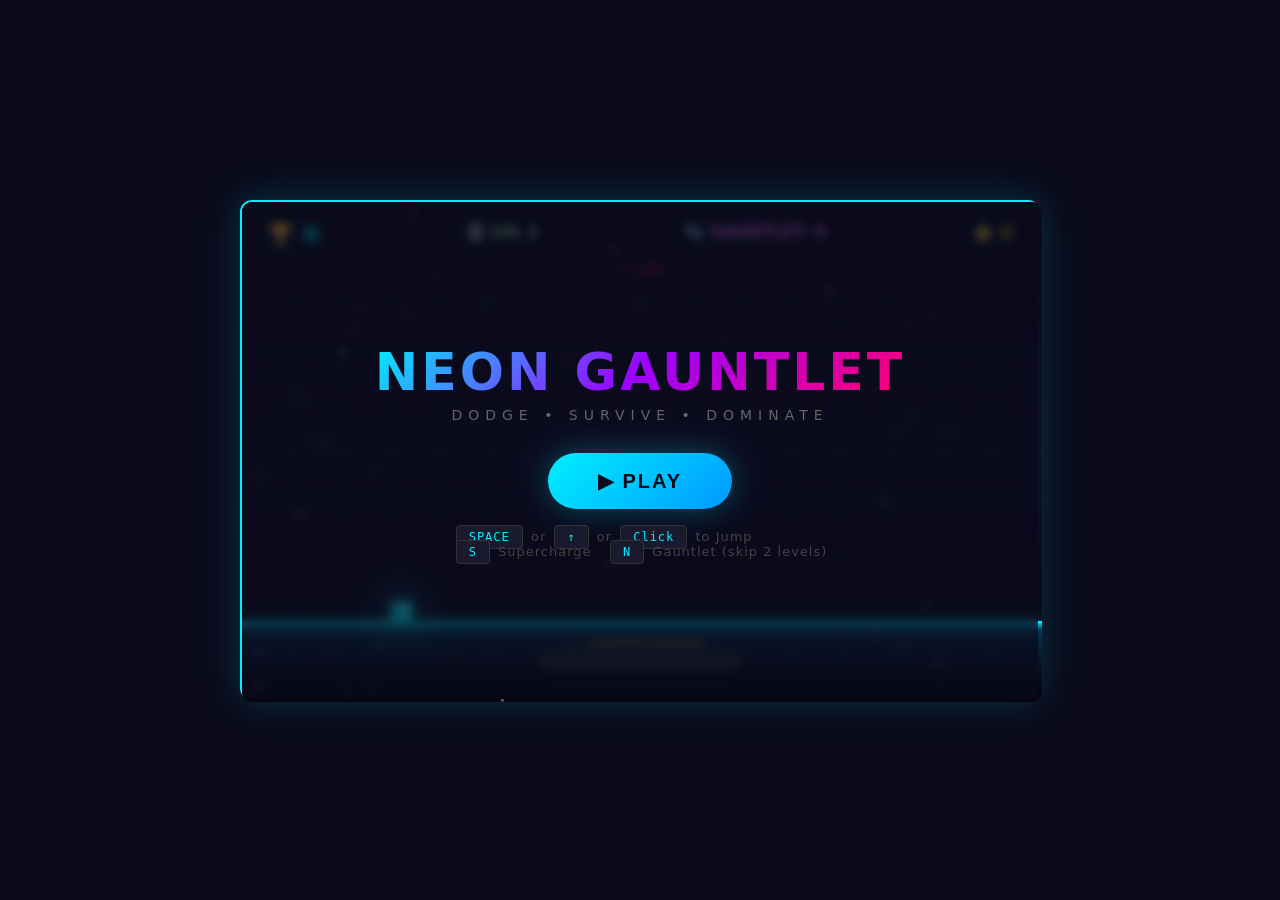
<file: neon-gauntlet/index.html>
<!DOCTYPE html>
<html lang="en">
<head>
    <meta charset="UTF-8" />
    <meta name="viewport" content="width=device-width, initial-scale=1.0, maximum-scale=1.0, user-scalable=no" />
    <title>NEON GAUNTLET · gentle start</title>
    <link rel="stylesheet" href="styles.css">
</head>
<body>
<div id="gameWrapper">
    <canvas id="gameCanvas" width="800" height="500"></canvas>
    <div id="uiOverlay">
        <div id="hud">
            <span class="score">🏆 <span id="scoreDisplay">0</span></span>
            <span class="level">🎚️ LVL <span id="levelDisplay">1</span></span>
            <span class="gauntlet" id="gauntletDisplay">🧤 GAUNTLET: 0</span>
            <span class="best">⭐ <span id="bestDisplay">0</span></span>
            <span class="speed" id="speedDisplay">⚡ 1.0x</span>
        </div>
        <div id="comboDisplay">🔥 COMBO x<span id="comboCount">0</span></div>
        <div id="superchargeLabel">⚡ SUPERCHARGE</div>
        <div id="superchargeBar"><div id="superchargeFill"></div></div>
        <div id="superchargeActive">⚡ SUPERCHARGE ACTIVE</div>
        <div id="gauntletNotify">
            🧤 NEON GAUNTLET ACQUIRED
            <span class="sub">Press <kbd style="background:#1a1a2e;color:#ff6bff;padding:2px 12px;border-radius:4px;border:1px solid #ff6bff;">N</kbd> to skip 2 levels!</span>
        </div>
        <div id="startScreen">
            <div class="logo">NEON GAUNTLET</div>
            <div class="tagline">Dodge • Survive • Dominate</div>
            <button class="btn" id="startBtn">▶ PLAY</button>
            <div class="controls-hint">
                <kbd>SPACE</kbd> or <kbd>↑</kbd> or <kbd>Click</kbd> to Jump<br>
                <kbd>S</kbd> Supercharge &nbsp; <kbd>N</kbd> Gauntlet (skip 2 levels)
            </div>
        </div>
        <div id="gameOver">
            <div class="title">💀 GAME OVER</div>
            <div class="subtitle">YOU FELL TO THE NEON</div>
            <div class="finalScore" id="finalScore">0</div>
            <div class="finalBest">⭐ Best: <span id="finalBest">0</span></div>
            <div class="stats">
                <span>Distance <span class="number" id="statDistance">0m</span></span>
                <span>Combo <span class="number" id="statCombo">0</span></span>
                <span>Level <span class="number" id="statLevel">1</span></span>
            </div>
            <button class="btn" id="restartBtn">🔄 RETRY</button>
            <button class="btn btn-secondary" id="menuBtn">🏠 MENU</button>
        </div>
    </div>
</div>
 <script>
    // ============================================================
    //  NEON GAUNTLET · GENTLE START EDITION
    //  - Slower initial game speed (3.0 instead of 4.5)
    //  - Wider initial obstacle spacing (110 frames)
    //  - Gentler gravity + capped fall speed
    //  - Supercharge fills +6 per obstacle jumped
    // ============================================================

    const canvas = document.getElementById('gameCanvas');
    const ctx = canvas.getContext('2d');
    const scoreDisplay = document.getElementById('scoreDisplay');
    const bestDisplay = document.getElementById('bestDisplay');
    const speedDisplay = document.getElementById('speedDisplay');
    const levelDisplay = document.getElementById('levelDisplay');
    const gauntletDisplay = document.getElementById('gauntletDisplay');
    const comboDisplay = document.getElementById('comboDisplay');
    const comboCount = document.getElementById('comboCount');
    const finalScore = document.getElementById('finalScore');
    const finalBest = document.getElementById('finalBest');
    const statDistance = document.getElementById('statDistance');
    const statCombo = document.getElementById('statCombo');
    const statLevel = document.getElementById('statLevel');
    const startScreen = document.getElementById('startScreen');
    const gameOver = document.getElementById('gameOver');
    const startBtn = document.getElementById('startBtn');
    const restartBtn = document.getElementById('restartBtn');
    const menuBtn = document.getElementById('menuBtn');
    const superchargeFill = document.getElementById('superchargeFill');
    const superchargeActive = document.getElementById('superchargeActive');
    const gauntletNotify = document.getElementById('gauntletNotify');

    function resizeCanvas() {
        const wrapper = document.getElementById('gameWrapper');
        const maxWidth = Math.min(window.innerWidth - 20, 800);
        const maxHeight = Math.min(window.innerHeight - 20, 500);
        const ratio = 800 / 500;
        let width = maxWidth;
        let height = width / ratio;
        if (height > maxHeight) { height = maxHeight; width = height * ratio; }
        canvas.style.width = width + 'px';
        canvas.style.height = height + 'px';
        wrapper.style.width = width + 'px';
        wrapper.style.height = height + 'px';
    }
    window.addEventListener('resize', resizeCanvas);
    resizeCanvas();

    // ===== CONSTANTS — GENTLE START =====
    const GRAVITY = 0.38;
    const MAX_FALL_SPEED = 7.5;
    const JUMP_FORCE = -9.2;
    const MAX_JUMPS = 2;
    const GROUND_Y = 420;
    const PLAYER_SIZE = 20;
    const SUPERCHARGE_DURATION = 300;
    const SUPERCHARGE_MAX = 100;
    const SUPERCHARGE_GAIN = 6;
    const GAUNTLET_INTERVAL = 5;

    // ---- LEVELS: first level is MUCH easier ----
    const LEVELS = [
        { threshold: 0,    speed: 3.0,  spawnBase: 110, label: '1' },   // <-- slower & wider spacing
        { threshold: 250,  speed: 4.2,  spawnBase: 90,  label: '2' },
        { threshold: 550,  speed: 5.4,  spawnBase: 75,  label: '3' },
        { threshold: 900,  speed: 6.6,  spawnBase: 62,  label: '4' },
        { threshold: 1300, speed: 7.8,  spawnBase: 52,  label: '5' },
        { threshold: 1800, speed: 9.0,  spawnBase: 44,  label: '6' },
        { threshold: 2400, speed: 10.2, spawnBase: 36,  label: '7' },
        { threshold: 3100, speed: 11.4, spawnBase: 30,  label: '8' },
        { threshold: 3900, speed: 12.6, spawnBase: 25,  label: '9' },
        { threshold: 4800, speed: 14.0, spawnBase: 20,  label: '10' },
    ];

    // ===== GAME STATE =====
    let gameState = 'menu';
    let score = 0;
    let bestScore = parseInt(localStorage.getItem('neonGauntletBest')) || 0;
    let gameSpeed = 3.0;          // start slower
    let speedMultiplier = 1.0;
    let combo = 0;
    let maxCombo = 0;
    let distance = 0;
    let frameCount = 0;
    let currentLevel = 0;
    let levelUpFlag = false;
    let levelUpTimer = 0;
    let spawnInterval = 110;      // wider initial spacing
    let spawnTimer = 0;
    let difficultyTimer = 0;

    // ===== SUPERCHARGE =====
    let supercharge = 0;
    let superchargeActiveFlag = false;
    let superchargeTimer = 0;
    let superchargeShield = false;

    // ===== GAUNTLET =====
    let gauntletCount = 0;
    let lastGauntletLevel = 0;

    // ===== PLAYER =====
    const player = {
        x: 150, y: GROUND_Y - PLAYER_SIZE, w: PLAYER_SIZE, h: PLAYER_SIZE,
        vy: 0, grounded: false, jumpsRemaining: MAX_JUMPS, trail: [],
    };

    let obstacles = [];
    let particles = [];
    let stars = [];
    for (let i = 0; i < 80; i++) {
        stars.push({ x: Math.random()*800, y: Math.random()*500, size: Math.random()*2+0.5, speed: Math.random()*0.5+0.2, brightness: Math.random()*0.5+0.5 });
    }
    let gridOffset = 0;

    // ===== AUDIO =====
    let audioCtx = null;
    function initAudio() { if (!audioCtx) audioCtx = new(window.AudioContext||window.webkitAudioContext)(); }
    function playTone(freq, duration, type='square', volume=0.15) {
        try { initAudio(); const osc=audioCtx.createOscillator(); const gain=audioCtx.createGain(); osc.type=type; osc.frequency.setValueAtTime(freq, audioCtx.currentTime); gain.gain.setValueAtTime(volume, audioCtx.currentTime); gain.gain.exponentialRampToValueAtTime(0.001, audioCtx.currentTime+duration); osc.connect(gain); gain.connect(audioCtx.destination); osc.start(); osc.stop(audioCtx.currentTime+duration); } catch(e) {}
    }
    function playJumpSound() { playTone(600,0.1,'square',0.1); setTimeout(()=>playTone(900,0.08,'square',0.08),50); }
    function playDeathSound() { playTone(200,0.3,'sawtooth',0.2); setTimeout(()=>playTone(100,0.4,'sawtooth',0.15),150); }
    function playComboSound() { const base=500+combo*15; playTone(base,0.06,'square',0.06); setTimeout(()=>playTone(base+200,0.06,'square',0.05),60); }
    function playScoreSound() { playTone(1200,0.04,'sine',0.05); }
    function playLevelUpSound() { playTone(400,0.15,'square',0.12); setTimeout(()=>playTone(600,0.15,'square',0.1),120); setTimeout(()=>playTone(900,0.2,'square',0.08),240); }
    function playSuperchargeSound() { playTone(300,0.2,'sawtooth',0.15); setTimeout(()=>playTone(600,0.2,'sawtooth',0.12),100); setTimeout(()=>playTone(900,0.25,'sawtooth',0.1),200); }
    function playSuperchargeHitSound() { playTone(500,0.1,'square',0.2); setTimeout(()=>playTone(700,0.1,'square',0.15),80); }
    function playGauntletSound() { playTone(200,0.15,'square',0.15); setTimeout(()=>playTone(400,0.15,'square',0.12),100); setTimeout(()=>playTone(600,0.2,'square',0.1),200); setTimeout(()=>playTone(900,0.3,'sawtooth',0.08),320); }
    function playGauntletUseSound() { playTone(500,0.1,'square',0.15); setTimeout(()=>playTone(700,0.1,'square',0.12),80); setTimeout(()=>playTone(900,0.15,'square',0.1),160); }

    let musicInterval = null; let beatCounter = 0;
    function startMusic() {
        if (musicInterval) return;
        beatCounter=0;
        musicInterval = setInterval(() => {
            if (gameState !== 'playing') return;
            if (beatCounter % 4 === 0) playTone(60,0.05,'sawtooth',0.08);
            if (beatCounter % 2 === 1) playTone(8000,0.02,'square',0.03);
            if (beatCounter % 8 === 0) playTone(80,0.15,'sawtooth',0.06);
            beatCounter++;
        }, 200);
    }
    function stopMusic() { if (musicInterval) { clearInterval(musicInterval); musicInterval=null; } }

    // ===== OBSTACLE FACTORY =====
    function createObstacle(type, x) {
        const base = { x: x||820, passed: false };
        switch(type) {
            case 'spike': return { ...base, type:'spike', y:GROUND_Y-20, w:22, h:22, color:'#ff006e', glow:'#ff006e55' };
            case 'spike_ceiling': return { ...base, type:'spike_ceiling', y:0, w:22, h:22, color:'#ff006e', glow:'#ff006e55' };
            case 'block': return { ...base, type:'block', y:GROUND_Y-40, w:28, h:40, color:'#9d00ff', glow:'#9d00ff55' };
            case 'moving_block': return { ...base, type:'moving_block', y:GROUND_Y-50, w:30, h:30, color:'#ff6b00', glow:'#ff6b0055', phase:Math.random()*Math.PI*2, speed:1.5+Math.random(), amplitude:40+Math.random()*30, baseY:GROUND_Y-50 };
            case 'double_spike': return { ...base, type:'double_spike', y:GROUND_Y-20, w:48, h:22, color:'#ff006e', glow:'#ff006e55' };
            case 'gap': return { ...base, type:'gap', y:GROUND_Y, w:60+Math.random()*40, h:10, color:'#ff006e', glow:'#ff006e55' };
            default: return { ...base, type:'spike', y:GROUND_Y-20, w:22, h:22, color:'#ff006e', glow:'#ff006e55' };
        }
    }
    function getRandomObstacleType() {
        // For the very first few obstacles, only use simple spikes to ease the player in
        if (distance < 80) return 'spike';
        const types = ['spike','spike','spike','block','moving_block'];
        if (distance > 250) types.push('double_spike','spike_ceiling');
        if (distance > 500) types.push('gap');
        return types[Math.floor(Math.random()*types.length)];
    }
    function spawnObstacle() {
        const type = getRandomObstacleType();
        const obs = createObstacle(type);
        const lastObs = obstacles[obstacles.length-1];
        // Wider spacing early on
        if (lastObs && lastObs.x > 700) {
            const extraGap = distance < 300 ? 150 + Math.random()*100 : 120 + Math.random()*80;
            obs.x = lastObs.x + extraGap;
        }
        obstacles.push(obs);
    }

    // ===== PARTICLES =====
    function spawnParticles(x,y,count,color,speed=4,life=40) {
        for (let i=0; i<count; i++) {
            const angle=Math.random()*Math.PI*2, spd=Math.random()*speed+1;
            particles.push({ x:x+(Math.random()-0.5)*10, y:y+(Math.random()-0.5)*10, vx:Math.cos(angle)*spd, vy:Math.sin(angle)*spd-1, life:life+Math.random()*20, maxLife:life+20, size:Math.random()*4+2, color:color||'#00f0ff' });
        }
    }
    function spawnDeathParticles() { spawnParticles(player.x+player.w/2, player.y+player.h/2, 60,'#ff006e',8,50); spawnParticles(player.x+player.w/2, player.y+player.h/2, 40,'#ffd700',6,40); spawnParticles(player.x+player.w/2, player.y+player.h/2, 30,'#00f0ff',5,35); }
    function spawnJumpParticles() { spawnParticles(player.x+player.w/2, player.y+player.h, 15,'#00f0ff',3,20); }
    function spawnLevelUpParticles() { spawnParticles(400,200,50,'#ffd700',7,50); spawnParticles(400,200,40,'#00f0ff',6,45); spawnParticles(400,200,30,'#ff006e',5,40); }
    function spawnSuperchargeParticles() { spawnParticles(400,250,60,'#ffd700',9,50); spawnParticles(400,250,40,'#ff6b00',7,45); }
    function spawnGauntletParticles() { spawnParticles(400,250,80,'#ff6bff',10,60); spawnParticles(400,250,60,'#ffd700',8,50); spawnParticles(400,250,40,'#00f0ff',6,40); }

    // ===== LEVEL MANAGEMENT =====
    function updateLevel() {
        let newLevel = 0;
        for (let i = LEVELS.length-1; i >= 0; i--) {
            if (score >= LEVELS[i].threshold) { newLevel = i; break; }
        }
        if (newLevel !== currentLevel) {
            const oldLevel = currentLevel;
            currentLevel = newLevel;
            const lvl = LEVELS[currentLevel];
            gameSpeed = lvl.speed;
            spawnInterval = lvl.spawnBase;
            speedMultiplier = gameSpeed / 3.0;  // baseline is now 3.0
            levelDisplay.textContent = lvl.label;
            levelUpFlag = true;
            levelUpTimer = 30;
            playLevelUpSound();
            spawnLevelUpParticles();
            score += 50;
            updateHUD();

            const newLevelNum = parseInt(lvl.label);
            const oldLevelNum = parseInt(LEVELS[oldLevel].label);
            for (let l = oldLevelNum + 1; l <= newLevelNum; l++) {
                if (l % GAUNTLET_INTERVAL === 0) {
                    gauntletCount++;
                    lastGauntletLevel = l;
                    playGauntletSound();
                    spawnGauntletParticles();
                    gauntletNotify.classList.remove('show');
                    void gauntletNotify.offsetWidth;
                    gauntletNotify.classList.add('show');
                    setTimeout(() => {
                        gauntletNotify.classList.remove('show');
                    }, 3000);
                    updateHUD();
                }
            }
        }
    }

    // ===== SUPERCHARGE =====
    function activateSupercharge() {
        if (superchargeActiveFlag) return;
        if (supercharge < SUPERCHARGE_MAX) return;
        superchargeActiveFlag = true;
        superchargeTimer = SUPERCHARGE_DURATION;
        superchargeShield = true;
        supercharge = 0;
        updateSuperchargeUI();
        playSuperchargeSound();
        spawnSuperchargeParticles();
        superchargeActive.classList.add('show');
    }

    function updateSuperchargeUI() {
        const pct = Math.min(100, (supercharge / SUPERCHARGE_MAX) * 100);
        superchargeFill.style.width = pct + '%';
        if (pct >= 100) {
            superchargeFill.style.background = 'linear-gradient(90deg, #ffd700, #ff6b00, #ff006e)';
            superchargeFill.style.boxShadow = '0 0 30px #ffd700';
        } else {
            superchargeFill.style.background = 'linear-gradient(90deg, #ffd700, #ff6b00)';
            superchargeFill.style.boxShadow = '0 0 20px #ffd70055';
        }
    }

    function gainSupercharge(amount) {
        if (superchargeActiveFlag) return;
        supercharge = Math.min(SUPERCHARGE_MAX, supercharge + amount);
        updateSuperchargeUI();
    }

    // ===== GAUNTLET USE =====
    function useGauntlet() {
        if (gameState !== 'playing') return;
        if (gauntletCount <= 0) return;
        const currentLevelNum = parseInt(LEVELS[currentLevel].label);
        const targetLevelNum = Math.min(currentLevelNum + 2, LEVELS.length);
        if (targetLevelNum <= currentLevelNum) return;

        const targetIndex = targetLevelNum - 1;
        const targetScore = LEVELS[targetIndex].threshold;
        if (score < targetScore) {
            score = targetScore + 10;
        }
        gauntletCount--;
        playGauntletUseSound();
        spawnGauntletParticles();
        updateHUD();
        updateLevel();
        gauntletNotify.textContent = '🧤 LEVEL SKIP!';
        gauntletNotify.querySelector('.sub').textContent = `Advanced to Level ${LEVELS[currentLevel].label}`;
        gauntletNotify.classList.remove('show');
        void gauntletNotify.offsetWidth;
        gauntletNotify.classList.add('show');
        setTimeout(() => {
            gauntletNotify.classList.remove('show');
            gauntletNotify.innerHTML = `🧤 NEON GAUNTLET ACQUIRED
            <span class="sub">Press <kbd style="background:#1a1a2e;color:#ff6bff;padding:2px 12px;border-radius:4px;border:1px solid #ff6bff;">N</kbd> to skip 2 levels!</span>`;
        }, 2000);
    }

    // ===== GAME FUNCTIONS =====
    function resetGame() {
        player.x=150; player.y=GROUND_Y-PLAYER_SIZE; player.vy=0; player.grounded=false; player.jumpsRemaining=MAX_JUMPS; player.trail=[];
        obstacles=[]; particles=[]; score=0; combo=0; maxCombo=0; distance=0; 
        gameSpeed=3.0; speedMultiplier=1.0; spawnTimer=0; spawnInterval=110; difficultyTimer=0; frameCount=0; currentLevel=0; levelUpFlag=false; levelUpTimer=0;
        supercharge = 0;
        superchargeActiveFlag = false;
        superchargeTimer = 0;
        superchargeShield = false;
        gauntletCount = 0;
        lastGauntletLevel = 0;
        superchargeActive.classList.remove('show');
        gauntletNotify.classList.remove('show');
        updateSuperchargeUI();
        document.getElementById('comboDisplay').classList.remove('active');
        comboCount.textContent = '0';
        levelDisplay.textContent = '1';
        updateHUD();
    }
    function startGame() {
        initAudio(); resetGame(); gameState='playing';
        startScreen.style.display='none'; gameOver.classList.remove('show'); gameOver.style.display='none';
        startMusic();
    }
    function gameOverHandler() {
        gameState='over'; stopMusic();
        if (score > bestScore) { bestScore=score; localStorage.setItem('neonGauntletBest', String(bestScore)); }
        combo = 0;
        comboCount.textContent = '0';
        document.getElementById('comboDisplay').classList.remove('active');
        spawnDeathParticles();
        finalScore.textContent = Math.floor(score);
        finalBest.textContent = bestScore;
        statDistance.textContent = Math.floor(distance)+'m';
        statCombo.textContent = maxCombo;
        statLevel.textContent = LEVELS[currentLevel].label;
        setTimeout(()=>{ gameOver.style.display='flex'; gameOver.classList.add('show'); }, 300);
    }
    function jump() {
        if (gameState!=='playing') return;
        if (player.jumpsRemaining > 0) {
            player.vy = JUMP_FORCE * (player.jumpsRemaining===1 ? 0.9 : 1);
            player.jumpsRemaining--; player.grounded=false;
            spawnJumpParticles(); playJumpSound();
            for (let i=0; i<5; i++) player.trail.push({ x:player.x+player.w/2+(Math.random()-0.5)*10, y:player.y+player.h/2+(Math.random()-0.5)*10, life:20+Math.random()*10 });
        }
    }
    function updateHUD() {
        scoreDisplay.textContent = Math.floor(score);
        bestDisplay.textContent = bestScore;
        speedDisplay.textContent = '⚡ ' + speedMultiplier.toFixed(1)+'x';
        levelDisplay.textContent = LEVELS[currentLevel].label;
        gauntletDisplay.textContent = '🧤 GAUNTLET: ' + gauntletCount;
        if (gauntletCount > 0) {
            gauntletDisplay.classList.add('ready');
        } else {
            gauntletDisplay.classList.remove('ready');
        }
    }

    function rectCollide(ax,ay,aw,ah, bx,by,bw,bh) { return ax < bx+bw && ax+aw > bx && ay < by+bh && ay+ah > by; }

    function checkCollisions() {
        const px=player.x, py=player.y, pw=player.w, ph=player.h;
        for (const obs of obstacles) {
            if (obs.passed) continue;
            let hit=false;
            switch(obs.type) {
                case 'spike':
                case 'spike_ceiling':
                    if (rectCollide(px+2, py+2, pw-4, ph-4, obs.x+2, obs.y+2, obs.w-4, obs.h-4)) hit=true;
                    break;
                case 'block':
                case 'moving_block':
                    if (rectCollide(px+2, py+2, pw-4, ph-4, obs.x+2, obs.y+2, obs.w-4, obs.h-4)) hit=true;
                    break;
                case 'double_spike':
                    if (rectCollide(px+2, py+2, pw-4, ph-4, obs.x+2, obs.y+2, 20, obs.h-4) ||
                        rectCollide(px+2, py+2, pw-4, ph-4, obs.x+obs.w-22, obs.y+2, 20, obs.h-4)) hit=true;
                    break;
                case 'gap':
                    if (px+pw > obs.x+5 && px < obs.x+obs.w-5 && player.y+player.h > obs.y) hit=true;
                    break;
            }
            if (hit) {
                if (superchargeShield) {
                    playSuperchargeHitSound();
                    spawnParticles(px+pw/2, py+ph/2, 30, '#ffd700', 6, 30);
                    obs.passed = true;
                    continue;
                }
                playDeathSound();
                gameOverHandler();
                return;
            }
            if (!obs.passed && obs.x+obs.w < player.x) {
                obs.passed = true;
                const points = Math.floor(10 * speedMultiplier);
                score += points;
                combo++;
                if (combo > maxCombo) maxCombo = combo;
                gainSupercharge(SUPERCHARGE_GAIN);
                if (combo > 0 && combo % 5 === 0) {
                    playComboSound();
                    comboCount.textContent = combo;
                    comboDisplay.classList.remove('active');
                    void comboDisplay.offsetWidth;
                    comboDisplay.classList.add('active');
                } else { playScoreSound(); }
                updateHUD();
                updateLevel();
            }
        }
    }

    // ===== UPDATE — with capped fall speed =====
    function update() {
        if (gameState !== 'playing') return;
        frameCount++;

        if (superchargeActiveFlag) {
            superchargeTimer--;
            if (superchargeTimer <= 0) {
                superchargeActiveFlag = false;
                superchargeShield = false;
                superchargeActive.classList.remove('show');
            }
        }

        difficultyTimer++;
        if (difficultyTimer % 180 === 0 && currentLevel < LEVELS.length-1) {
            const next = Math.min(currentLevel+1, LEVELS.length-1);
            if (score >= LEVELS[next].threshold) updateLevel();
        }

        // --- apply gravity, but clamp fall speed ---
        player.vy += GRAVITY;
        if (player.vy > MAX_FALL_SPEED) player.vy = MAX_FALL_SPEED;
        player.y += player.vy;

        if (player.y + player.h >= GROUND_Y) {
            player.y = GROUND_Y - player.h; player.vy = 0;
            if (!player.grounded) { player.grounded=true; player.jumpsRemaining=MAX_JUMPS; spawnParticles(player.x+player.w/2, GROUND_Y, 8, '#00f0ff44',2,15); }
        }
        if (player.y < 0) { player.y = 0; player.vy = 0; }

        if (frameCount % 2 === 0) { player.trail.push({ x:player.x+player.w/2, y:player.y+player.h/2, life:15 }); if (player.trail.length > 20) player.trail.shift(); }
        for (let i=player.trail.length-1; i>=0; i--) { player.trail[i].life--; if (player.trail[i].life <= 0) player.trail.splice(i,1); }

        distance += gameSpeed * 0.02;

        spawnTimer++;
        if (spawnTimer >= spawnInterval) {
            spawnTimer = 0;
            spawnObstacle();
            if (Math.random() < 0.3 && distance > 300) spawnObstacle();
            if (Math.random() < 0.15 && distance > 600) spawnObstacle();
        }

        for (const obs of obstacles) {
            obs.x -= gameSpeed;
            if (obs.type === 'moving_block') {
                obs.phase += 0.03 * obs.speed;
                obs.y = obs.baseY + Math.sin(obs.phase) * obs.amplitude;
            }
        }
        obstacles = obstacles.filter(obs => obs.x > -100);

        for (const p of particles) { p.x += p.vx; p.y += p.vy; p.vy += 0.05; p.life--; }
        particles = particles.filter(p => p.life > 0);

        checkCollisions();

        if (frameCount % 6 === 0) { score += 0.5 * speedMultiplier; updateHUD(); updateLevel(); }

        for (const star of stars) { star.x -= gameSpeed * 0.1 * star.speed; if (star.x < 0) { star.x = 800; star.y = Math.random() * 500; } }
        gridOffset = (gridOffset + gameSpeed * 0.3) % 50;

        if (levelUpFlag) {
            levelUpTimer--;
            if (levelUpTimer <= 0) levelUpFlag = false;
        }
    }

    // ===== DRAW =====
    function draw() {
        ctx.clearRect(0,0,800,500);
        const grad = ctx.createLinearGradient(0,0,0,500);
        grad.addColorStop(0,'#0a0a1a'); grad.addColorStop(0.5,'#0f0f2a'); grad.addColorStop(1,'#060612');
        ctx.fillStyle=grad; ctx.fillRect(0,0,800,500);
        for (const star of stars) { ctx.globalAlpha=star.brightness*0.6; ctx.fillStyle='#fff'; ctx.beginPath(); ctx.arc(star.x,star.y,star.size,0,Math.PI*2); ctx.fill(); }
        ctx.globalAlpha=1;
        ctx.strokeStyle='rgba(0,240,255,0.04)'; ctx.lineWidth=1;
        for (let x=-50+gridOffset; x<850; x+=50) { ctx.beginPath(); ctx.moveTo(x,0); ctx.lineTo(x,500); ctx.stroke(); }
        for (let y=0; y<500; y+=50) { ctx.beginPath(); ctx.moveTo(0,y); ctx.lineTo(800,y); ctx.stroke(); }

        const groundGrad = ctx.createLinearGradient(0,GROUND_Y,0,500);
        groundGrad.addColorStop(0,'#00f0ff'); groundGrad.addColorStop(0.1,'#00aaff44'); groundGrad.addColorStop(1,'transparent');
        ctx.fillStyle=groundGrad; ctx.fillRect(0,GROUND_Y,800,80);
        ctx.strokeStyle='#00f0ff'; ctx.lineWidth=2; ctx.shadowColor='#00f0ff'; ctx.shadowBlur=15;
        ctx.beginPath(); ctx.moveTo(0,GROUND_Y); ctx.lineTo(800,GROUND_Y); ctx.stroke();
        ctx.shadowBlur=0; ctx.fillStyle='rgba(0,240,255,0.05)'; ctx.fillRect(0,GROUND_Y-2,800,2);

        if (levelUpFlag) {
            ctx.fillStyle = `rgba(255,215,0,${levelUpTimer/30 * 0.15})`;
            ctx.fillRect(0,0,800,500);
        }

        if (superchargeActiveFlag) {
            ctx.fillStyle = 'rgba(255,215,0,0.03)';
            ctx.fillRect(0,0,800,500);
        }

        for (const obs of obstacles) {
            ctx.shadowColor = obs.glow || 'rgba(255,0,110,0.3)'; ctx.shadowBlur = 25;
            switch(obs.type) {
                case 'spike':
                    ctx.fillStyle=obs.color; ctx.beginPath(); ctx.moveTo(obs.x+obs.w/2, obs.y); ctx.lineTo(obs.x+obs.w, obs.y+obs.h); ctx.lineTo(obs.x, obs.y+obs.h); ctx.closePath(); ctx.fill();
                    ctx.shadowBlur=40; ctx.fillStyle='rgba(255,255,255,0.1)'; ctx.beginPath(); ctx.moveTo(obs.x+obs.w/2, obs.y+4); ctx.lineTo(obs.x+obs.w-4, obs.y+obs.h-4); ctx.lineTo(obs.x+4, obs.y+obs.h-4); ctx.closePath(); ctx.fill();
                    break;
                case 'spike_ceiling':
                    ctx.fillStyle=obs.color; ctx.beginPath(); ctx.moveTo(obs.x+obs.w/2, obs.y+obs.h); ctx.lineTo(obs.x+obs.w, obs.y); ctx.lineTo(obs.x, obs.y); ctx.closePath(); ctx.fill();
                    break;
                case 'block':
                    ctx.fillStyle=obs.color; ctx.shadowBlur=30; ctx.beginPath(); ctx.roundRect(obs.x, obs.y, obs.w, obs.h, 4); ctx.fill();
                    ctx.shadowBlur=0; ctx.fillStyle='rgba(255,255,255,0.08)'; ctx.beginPath(); ctx.roundRect(obs.x+3, obs.y+3, obs.w-6, 6, 2); ctx.fill();
                    break;
                case 'moving_block':
                    ctx.fillStyle=obs.color; ctx.shadowBlur=35; ctx.beginPath(); ctx.roundRect(obs.x, obs.y, obs.w, obs.h, 6); ctx.fill();
                    ctx.shadowBlur=0; ctx.strokeStyle='rgba(255,107,0,0.3)'; ctx.lineWidth=2; ctx.beginPath(); ctx.roundRect(obs.x-2, obs.y-2, obs.w+4, obs.h+4, 8); ctx.stroke();
                    break;
                case 'double_spike':
                    ctx.fillStyle=obs.color;
                    ctx.beginPath(); ctx.moveTo(obs.x+12, obs.y); ctx.lineTo(obs.x+22, obs.y+obs.h); ctx.lineTo(obs.x+2, obs.y+obs.h); ctx.closePath(); ctx.fill();
                    ctx.beginPath(); ctx.moveTo(obs.x+obs.w-12, obs.y); ctx.lineTo(obs.x+obs.w-2, obs.y+obs.h); ctx.lineTo(obs.x+obs.w-22, obs.y+obs.h); ctx.closePath(); ctx.fill();
                    break;
                case 'gap':
                    ctx.shadowBlur=0;
                    const gradGap = ctx.createLinearGradient(0,GROUND_Y,0,GROUND_Y+40);
                    gradGap.addColorStop(0,'rgba(255,0,110,0.5)'); gradGap.addColorStop(1,'rgba(255,0,110,0)');
                    ctx.fillStyle=gradGap; ctx.fillRect(obs.x, GROUND_Y, obs.w, 40);
                    ctx.strokeStyle='#ff006e44'; ctx.lineWidth=1; ctx.setLineDash([4,8]);
                    ctx.beginPath(); ctx.moveTo(obs.x, GROUND_Y); ctx.lineTo(obs.x+obs.w, GROUND_Y); ctx.stroke();
                    ctx.setLineDash([]);
                    ctx.fillStyle='rgba(255,0,110,0.2)'; ctx.font='20px sans-serif'; ctx.textAlign='center'; ctx.fillText('✕', obs.x+obs.w/2, GROUND_Y-8);
                    break;
            }
            ctx.shadowBlur=0;
        }

        for (const t of player.trail) {
            const alpha=t.life/20;
            ctx.globalAlpha=alpha*0.5; ctx.fillStyle='#00f0ff'; ctx.shadowColor='#00f0ff'; ctx.shadowBlur=20;
            ctx.beginPath(); ctx.arc(t.x,t.y,3*alpha,0,Math.PI*2); ctx.fill();
        }
        ctx.globalAlpha=1; ctx.shadowBlur=0;

        const px=player.x, py=player.y;
        if (superchargeActiveFlag) {
            ctx.shadowColor='#ffd700'; ctx.shadowBlur=60;
            ctx.fillStyle='rgba(255,215,0,0.15)'; ctx.beginPath(); ctx.roundRect(px-6, py-6, player.w+12, player.h+12, 8); ctx.fill();
        }
        ctx.shadowColor='#00f0ff'; ctx.shadowBlur=40;
        ctx.fillStyle='#00f0ff'; ctx.beginPath(); ctx.roundRect(px, py, player.w, player.h, 4); ctx.fill();
        ctx.shadowBlur=0; ctx.fillStyle='rgba(255,255,255,0.15)'; ctx.beginPath(); ctx.roundRect(px+3, py+3, player.w-6, 4, 2); ctx.fill();
        ctx.fillStyle='#fff'; ctx.shadowColor='#00f0ff'; ctx.shadowBlur=15;
        ctx.beginPath(); ctx.arc(px+player.w-7, py+8, 3, 0, Math.PI*2); ctx.fill();
        ctx.shadowBlur=25; ctx.fillStyle='rgba(0,240,255,0.2)'; ctx.beginPath(); ctx.roundRect(px-3, py-3, player.w+6, player.h+6, 6); ctx.fill();
        ctx.shadowBlur=0;

        for (const p of particles) {
            const alpha=p.life/p.maxLife;
            ctx.globalAlpha=alpha; ctx.fillStyle=p.color; ctx.shadowColor=p.color; ctx.shadowBlur=10;
            ctx.beginPath(); ctx.arc(p.x, p.y, p.size*alpha, 0, Math.PI*2); ctx.fill();
        }
        ctx.globalAlpha=1; ctx.shadowBlur=0;
    }

    // ===== ROUND RECT POLYFILL =====
    if (!CanvasRenderingContext2D.prototype.roundRect) {
        CanvasRenderingContext2D.prototype.roundRect = function(x,y,w,h,r) {
            if (r > w/2) r = w/2; if (r > h/2) r = h/2;
            this.moveTo(x+r, y); this.lineTo(x+w-r, y); this.quadraticCurveTo(x+w, y, x+w, y+r);
            this.lineTo(x+w, y+h-r); this.quadraticCurveTo(x+w, y+h, x+w-r, y+h);
            this.lineTo(x+r, y+h); this.quadraticCurveTo(x, y+h, x, y+h-r);
            this.lineTo(x, y+r); this.quadraticCurveTo(x, y, x+r, y); return this;
        };
    }

    function gameLoop() { update(); draw(); requestAnimationFrame(gameLoop); }

    // ===== INPUT =====
    function handleJump(e) { if (e) e.preventDefault(); if (gameState === 'playing') jump(); }
    document.addEventListener('keydown', (e) => {
        if (e.key === ' ' || e.key === 'Space' || e.key === 'ArrowUp') { e.preventDefault(); handleJump(e); }
        if (e.key === 's' || e.key === 'S') {
            e.preventDefault();
            if (gameState === 'playing') activateSupercharge();
        }
        if (e.key === 'n' || e.key === 'N') {
            e.preventDefault();
            if (gameState === 'playing') useGauntlet();
        }
        if (e.key === 'r' || e.key === 'R') { if (gameState === 'over') startGame(); }
    });
    canvas.addEventListener('click', (e) => { e.preventDefault(); handleJump(e); });
    canvas.addEventListener('touchstart', (e) => { e.preventDefault(); handleJump(e); }, { passive: false });

    gauntletDisplay.addEventListener('click', (e) => {
        e.stopPropagation();
        if (gameState === 'playing') useGauntlet();
    });

    startBtn.addEventListener('click', (e) => { e.stopPropagation(); startGame(); });
    restartBtn.addEventListener('click', (e) => { e.stopPropagation(); startGame(); });
    menuBtn.addEventListener('click', (e) => {
        e.stopPropagation(); stopMusic(); gameState='menu';
        gameOver.classList.remove('show'); gameOver.style.display='none';
        startScreen.style.display='flex'; resetGame(); updateHUD();
    });

    // ===== INIT =====
    resetGame(); bestDisplay.textContent = bestScore; gameLoop();
    console.log('🚀 NEON GAUNTLET · Gentle start: initial speed 3.0, wider spacing 110f');
 </script>
</body>
</html>
</file>
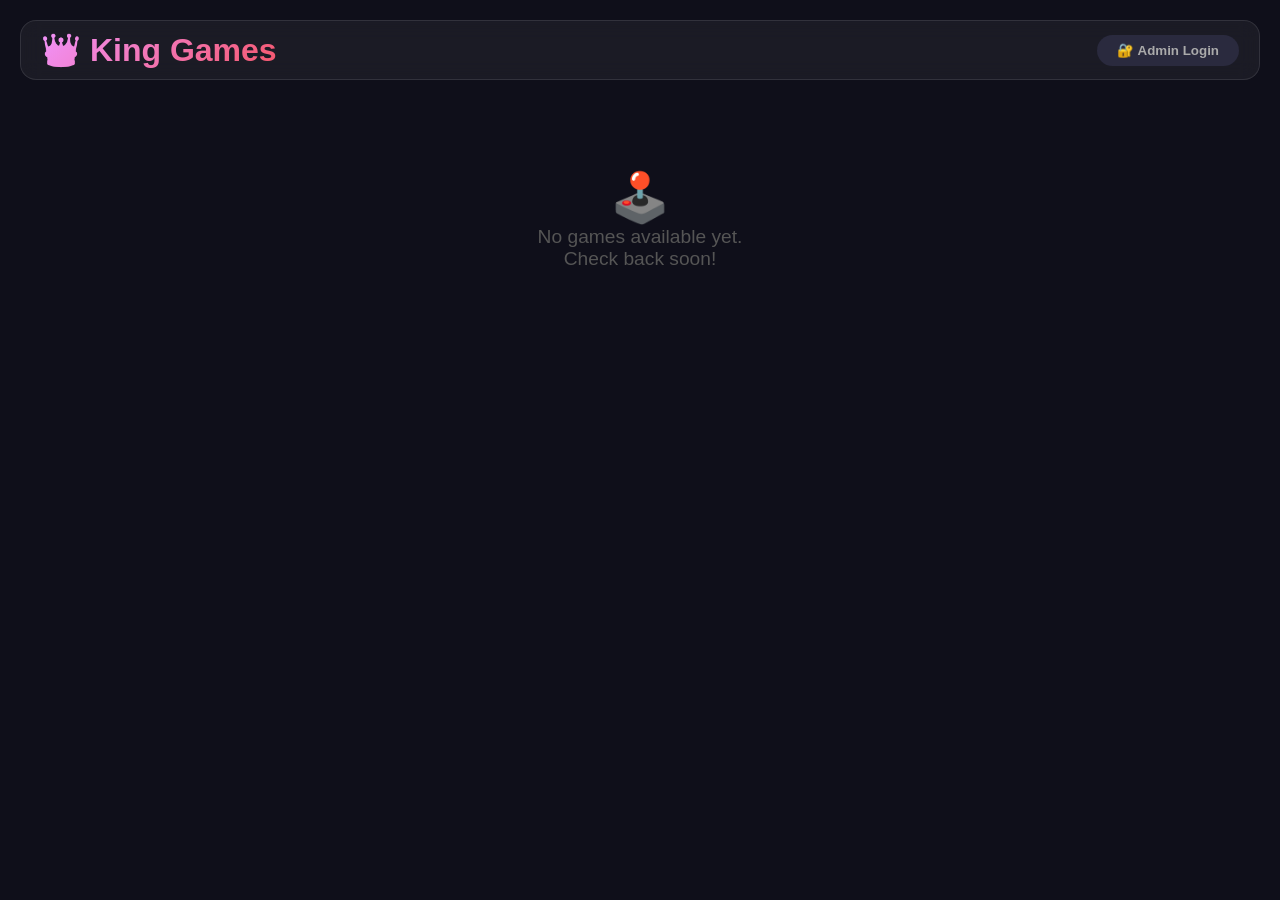
<file: website/index.html>
<!DOCTYPE html>
<html lang="en">
<head>
    <meta charset="UTF-8">
    <meta name="viewport" content="width=device-width, initial-scale=1.0">
    <title>King Games</title>
    <style>
        /* --- RESET & BODY --- */
        * {
            box-sizing: border-box;
            margin: 0;
            padding: 0;
        }
        body {
            font-family: 'Segoe UI', Tahoma, Geneva, Verdana, sans-serif;
            background: #0f0f1a;
            color: #fff;
            min-height: 100vh;
            padding: 20px;
        }

        /* --- HEADER --- */
        header {
            display: flex;
            justify-content: space-between;
            align-items: center;
            padding: 10px 20px;
            background: rgba(255, 255, 255, 0.05);
            border-radius: 16px;
            margin-bottom: 30px;
            backdrop-filter: blur(10px);
            border: 1px solid rgba(255, 255, 255, 0.1);
        }
        h1 {
            font-size: 2rem;
            background: linear-gradient(135deg, #f093fb, #f5576c);
            -webkit-background-clip: text;
            -webkit-text-fill-color: transparent;
        }
        .header-actions {
            display: flex;
            gap: 10px;
            align-items: center;
        }
        .admin-btn {
            background: #2a2a3e;
            border: none;
            color: #aaa;
            padding: 8px 20px;
            border-radius: 30px;
            cursor: pointer;
            font-weight: bold;
            transition: 0.3s;
        }
        .admin-btn:hover {
            background: #f5576c;
            color: #fff;
        }
        .admin-btn.active {
            background: #f5576c;
            color: #fff;
        }
        .logout-btn {
            background: #2a2a3e;
            border: none;
            color: #aaa;
            padding: 8px 20px;
            border-radius: 30px;
            cursor: pointer;
            font-weight: bold;
            transition: 0.3s;
        }
        .logout-btn:hover {
            background: #ff4444;
            color: #fff;
        }

        /* --- LOGIN OVERLAY --- */
        #loginOverlay {
            display: none;
            position: fixed;
            top: 0;
            left: 0;
            width: 100vw;
            height: 100vh;
            background: rgba(0, 0, 0, 0.85);
            z-index: 9999;
            justify-content: center;
            align-items: center;
            backdrop-filter: blur(10px);
        }
        #loginOverlay.open {
            display: flex;
        }
        .login-box {
            background: #1a1a2e;
            padding: 40px;
            border-radius: 20px;
            border: 1px solid rgba(255, 255, 255, 0.1);
            max-width: 400px;
            width: 90%;
            text-align: center;
        }
        .login-box h2 {
            margin-bottom: 10px;
            font-size: 1.8rem;
        }
        .login-box p {
            color: #888;
            margin-bottom: 20px;
        }
        .login-box input {
            width: 100%;
            padding: 12px 16px;
            margin: 8px 0;
            background: #0f0f1a;
            border: 1px solid #2a2a3e;
            border-radius: 10px;
            color: #fff;
            font-size: 1rem;
        }
        .login-box input:focus {
            outline: none;
            border-color: #f5576c;
        }
        .login-box .error {
            color: #ff4444;
            font-size: 0.9rem;
            margin: 8px 0;
            display: none;
        }
        .login-box .error.show {
            display: block;
        }
        .login-box button {
            width: 100%;
            padding: 12px;
            margin-top: 16px;
            background: linear-gradient(135deg, #f093fb, #f5576c);
            border: none;
            border-radius: 10px;
            color: #fff;
            font-weight: bold;
            font-size: 1rem;
            cursor: pointer;
            transition: 0.3s;
        }
        .login-box button:hover {
            transform: scale(1.02);
            box-shadow: 0 4px 20px rgba(245, 87, 108, 0.3);
        }

        /* --- ADMIN PANEL --- */
        #adminPanel {
            display: none;
            background: rgba(255, 255, 255, 0.05);
            backdrop-filter: blur(10px);
            border: 1px solid rgba(255, 255, 255, 0.1);
            border-radius: 20px;
            padding: 30px;
            margin-bottom: 30px;
            transition: 0.3s;
        }
        #adminPanel.open {
            display: block;
        }
        .upload-area {
            border: 3px dashed #555;
            border-radius: 16px;
            padding: 40px;
            text-align: center;
            cursor: pointer;
            transition: 0.3s;
            color: #aaa;
        }
        .upload-area:hover {
            border-color: #f5576c;
            background: rgba(245, 87, 108, 0.1);
        }
        .upload-area.dragover {
            border-color: #f093fb;
            background: rgba(240, 147, 251, 0.15);
        }
        #fileInput {
            display: none;
        }
        .game-list-admin {
            margin-top: 20px;
            display: flex;
            flex-wrap: wrap;
            gap: 10px;
        }
        .game-tag {
            background: #2a2a3e;
            padding: 6px 14px;
            border-radius: 30px;
            font-size: 0.9rem;
            display: flex;
            align-items: center;
            gap: 10px;
        }
        .game-tag button {
            background: none;
            border: none;
            color: #f5576c;
            cursor: pointer;
            font-weight: bold;
        }
        .game-tag button:hover {
            color: #ff4444;
        }

        /* --- GAME GRID --- */
        #gameGrid {
            display: grid;
            grid-template-columns: repeat(auto-fill, minmax(200px, 1fr));
            gap: 24px;
        }
        .game-card {
            background: #1a1a2e;
            border-radius: 16px;
            padding: 16px;
            text-align: center;
            border: 1px solid rgba(255, 255, 255, 0.06);
            transition: 0.3s ease;
            cursor: pointer;
        }
        .game-card:hover {
            transform: translateY(-8px);
            box-shadow: 0 12px 30px rgba(245, 87, 108, 0.2);
            border-color: #f5576c;
        }
        .game-card .icon {
            font-size: 3rem;
            margin-bottom: 8px;
        }
        .game-card .title {
            font-weight: bold;
            font-size: 1.1rem;
        }
        .game-card .sub {
            font-size: 0.8rem;
            color: #888;
        }

        /* --- GAME PLAYER --- */
        #gamePlayer {
            display: none;
            position: fixed;
            top: 0;
            left: 0;
            width: 100vw;
            height: 100vh;
            background: #000;
            z-index: 999;
            flex-direction: column;
        }
        #gamePlayer.open {
            display: flex;
        }
        #gamePlayer iframe {
            width: 100%;
            height: 100%;
            border: none;
            background: #fff;
        }
        .close-btn {
            position: absolute;
            top: 20px;
            right: 30px;
            background: #f5576c;
            border: none;
            color: #fff;
            font-size: 2rem;
            width: 50px;
            height: 50px;
            border-radius: 50%;
            cursor: pointer;
            z-index: 1000;
            box-shadow: 0 4px 20px rgba(0,0,0,0.5);
            transition: 0.2s;
        }
        .close-btn:hover {
            transform: scale(1.1);
        }

        /* --- EMPTY STATE --- */
        .empty {
            grid-column: 1 / -1;
            text-align: center;
            color: #555;
            padding: 60px 20px;
            font-size: 1.2rem;
        }
        .empty span {
            font-size: 3rem;
            display: block;
        }

        /* --- ADMIN ONLY BADGE --- */
        .admin-badge {
            background: #f5576c;
            color: #fff;
            font-size: 0.7rem;
            padding: 2px 10px;
            border-radius: 20px;
            margin-left: 8px;
        }
    </style>
</head>
<body>

    <!-- HEADER -->
    <header>
        <h1>👑 King Games</h1>
        <div class="header-actions">
            <button class="admin-btn" id="adminToggle">🔧 Admin Panel</button>
            <button class="logout-btn" id="logoutBtn" style="display:none;">🚪 Logout</button>
        </div>
    </header>

    <!-- LOGIN OVERLAY -->
    <div id="loginOverlay">
        <div class="login-box">
            <h2>🔐 Admin Access</h2>
            <p>Enter the admin password to manage games</p>
            <div class="error" id="loginError">❌ Incorrect password!</div>
            <input type="password" id="passwordInput" placeholder="Enter password..." autocomplete="current-password">
            <button id="loginBtn">Login</button>
            <p style="margin-top: 16px; color: #555; font-size: 0.8rem;">Default password: <strong style="color:#888;">admin123</strong></p>
            <p style="color: #555; font-size: 0.7rem;">(Change this in the JavaScript)</p>
        </div>
    </div>

    <!-- ADMIN PANEL -->
    <div id="adminPanel">
        <h2>📤 Upload a New Game</h2>
        <p style="color: #888; margin-bottom: 16px;">Upload a <strong>.zip</strong> file containing your game's HTML, CSS, and JS.</p>
        <div class="upload-area" id="uploadArea">
            <p>📁 Drag & Drop your .zip or .html file here</p>
            <p style="font-size: 0.8rem; margin-top: 8px;">or click to browse</p>
            <input type="file" id="fileInput" accept=".zip,.html,.htm">
        </div>
        <div class="game-list-admin" id="gameListAdmin">
            <!-- Dynamic list of uploaded games will appear here -->
        </div>
    </div>

    <!-- GAME GRID -->
    <div id="gameGrid">
        <!-- Cards are injected here by JavaScript -->
        <div class="empty">
            <span>🕹️</span>
            No games available yet.<br>
            Check back soon!
        </div>
    </div>

    <!-- GAME PLAYER -->
    <div id="gamePlayer">
        <button class="close-btn" id="closePlayer">✕</button>
        <iframe id="gameFrame" src="about:blank"></iframe>
    </div>

    <script>
        // ============================================================
        // 1. CONFIGURATION
        // ============================================================
        const ADMIN_PASSWORD = 'admin123'; // ← CHANGE THIS PASSWORD!
        const STORAGE_KEY = 'myGameArcadeGames';
        const SESSION_KEY = 'arcadeAdminSession';

        // ============================================================
        // 2. AUTHENTICATION SYSTEM
        // ============================================================
        function isAdmin() {
            return sessionStorage.getItem(SESSION_KEY) === 'true';
        }

        function login(password) {
            if (password === ADMIN_PASSWORD) {
                sessionStorage.setItem(SESSION_KEY, 'true');
                updateUIForAuth();
                document.getElementById('loginOverlay').classList.remove('open');
                document.getElementById('loginError').classList.remove('show');
                return true;
            } else {
                document.getElementById('loginError').classList.add('show');
                return false;
            }
        }

        function logout() {
            sessionStorage.removeItem(SESSION_KEY);
            updateUIForAuth();
            document.getElementById('adminPanel').classList.remove('open');
        }

        function updateUIForAuth() {
            const isLoggedIn = isAdmin();
            const adminToggle = document.getElementById('adminToggle');
            const logoutBtn = document.getElementById('logoutBtn');
            const loginOverlay = document.getElementById('loginOverlay');

            if (isLoggedIn) {
                adminToggle.style.display = 'inline-block';
                adminToggle.classList.add('active');
                adminToggle.textContent = '🔧 Admin Panel';
                logoutBtn.style.display = 'inline-block';
                loginOverlay.classList.remove('open');
            } else {
                adminToggle.style.display = 'inline-block';
                adminToggle.classList.remove('active');
                adminToggle.textContent = '🔐 Admin Login';
                logoutBtn.style.display = 'none';
                document.getElementById('adminPanel').classList.remove('open');
            }
        }

        // ============================================================
        // 3. DATA LAYER
        // ============================================================
        function getGames() {
            try {
                return JSON.parse(localStorage.getItem(STORAGE_KEY)) || [];
            } catch {
                return [];
            }
        }

        function saveGames(games) {
            localStorage.setItem(STORAGE_KEY, JSON.stringify(games));
        }

        // ============================================================
        // 4. RENDER FUNCTIONS
        // ============================================================
        function renderLobby() {
            const grid = document.getElementById('gameGrid');
            const games = getGames();

            if (games.length === 0) {
                grid.innerHTML = `
                    <div class="empty">
                        <span>🕹️</span>
                        No games available yet.<br>
                        Check back soon!
                    </div>
                `;
                return;
            }

            grid.innerHTML = games.map((game, index) => `
                <div class="game-card" data-index="${index}">
                    <div class="icon">${game.icon || '🎮'}</div>
                    <div class="title">${game.name}</div>
                    <div class="sub">${game.date || 'Just now'}</div>
                </div>
            `).join('');

            document.querySelectorAll('.game-card').forEach(card => {
                card.addEventListener('click', () => {
                    const index = parseInt(card.dataset.index);
                    const games = getGames();
                    const game = games[index];
                    if (game && game.data) {
                        openGame(game);
                    }
                });
            });
        }

        function renderAdminList() {
            const container = document.getElementById('gameListAdmin');
            const games = getGames();

            if (games.length === 0) {
                container.innerHTML = '<p style="color: #555; margin-top: 10px;">No games uploaded yet.</p>';
                return;
            }

            container.innerHTML = games.map((game, index) => `
                <div class="game-tag">
                    <span>${game.icon || '🎮'} ${game.name}</span>
                    <button data-index="${index}" class="delete-game">✕</button>
                </div>
            `).join('');

            document.querySelectorAll('.delete-game').forEach(btn => {
                btn.addEventListener('click', (e) => {
                    e.stopPropagation();
                    if (!isAdmin()) {
                        alert('You must be logged in as admin to delete games!');
                        return;
                    }
                    if (confirm('Delete this game?')) {
                        let games = getGames();
                        games.splice(parseInt(btn.dataset.index), 1);
                        saveGames(games);
                        renderLobby();
                        renderAdminList();
                    }
                });
            });
        }

        // ============================================================
        // 5. GAME PLAYER
        // ============================================================
        function openGame(game) {
            const player = document.getElementById('gamePlayer');
            const frame = document.getElementById('gameFrame');
            
            try {
                const htmlContent = game.data;
                const blob = new Blob([htmlContent], { type: 'text/html' });
                const url = URL.createObjectURL(blob);
                frame.src = url;
                player.classList.add('open');
            } catch (err) {
                alert('Error loading game.');
                console.error(err);
            }
        }

        document.getElementById('closePlayer').addEventListener('click', () => {
            const player = document.getElementById('gamePlayer');
            const frame = document.getElementById('gameFrame');
            player.classList.remove('open');
            frame.src = 'about:blank';
        });

        document.addEventListener('keydown', (e) => {
            if (e.key === 'Escape') {
                document.getElementById('closePlayer').click();
            }
        });

        // ============================================================
        // 6. UPLOAD SYSTEM
        // ============================================================
        const uploadArea = document.getElementById('uploadArea');
        const fileInput = document.getElementById('fileInput');

        uploadArea.addEventListener('click', () => {
            if (!isAdmin()) {
                alert('Please login as admin first!');
                return;
            }
            fileInput.click();
        });

        uploadArea.addEventListener('dragover', (e) => {
            e.preventDefault();
            if (isAdmin()) {
                uploadArea.classList.add('dragover');
            }
        });
        uploadArea.addEventListener('dragleave', () => {
            uploadArea.classList.remove('dragover');
        });
        uploadArea.addEventListener('drop', (e) => {
            e.preventDefault();
            uploadArea.classList.remove('dragover');
            if (!isAdmin()) {
                alert('Please login as admin first!');
                return;
            }
            const files = e.dataTransfer.files;
            if (files.length > 0) {
                handleFile(files[0]);
            }
        });

        fileInput.addEventListener('change', (e) => {
            if (e.target.files.length > 0) {
                handleFile(e.target.files[0]);
            }
            fileInput.value = '';
        });

        async function handleFile(file) {
            if (!isAdmin()) {
                alert('Please login as admin first!');
                return;
            }

            // Direct HTML upload
            if (file.name.endsWith('.html') || file.name.endsWith('.htm')) {
                const reader = new FileReader();
                reader.onload = function(e) {
                    const htmlContent = e.target.result;
                    const games = getGames();
                    const gameName = file.name.replace('.html', '').replace('.htm', '').replace(/[^a-zA-Z0-9 ]/g, '');
                    games.push({
                        name: gameName || 'Untitled Game',
                        icon: '🎮',
                        date: new Date().toLocaleDateString(),
                        data: htmlContent
                    });
                    saveGames(games);
                    renderLobby();
                    renderAdminList();
                    document.getElementById('adminPanel').classList.remove('open');
                };
                reader.readAsText(file);
                return;
            }

            // ZIP upload
            if (file.name.endsWith('.zip')) {
                const reader = new FileReader();
                reader.onload = async function(e) {
                    try {
                        await loadJSZipAndExtract(e.target.result, file.name);
                    } catch (err) {
                        alert('Error: ' + err.message);
                    }
                };
                reader.readAsArrayBuffer(file);
                return;
            }

            alert('Please upload a .html or .zip file.');
        }

        async function loadJSZipAndExtract(arrayBuffer, fileName) {
            try {
                const script = document.createElement('script');
                script.src = 'https://cdnjs.cloudflare.com/ajax/libs/jszip/3.10.1/jszip.min.js';
                document.head.appendChild(script);
                
                await new Promise((resolve, reject) => {
                    script.onload = resolve;
                    script.onerror = reject;
                });

                const zip = await JSZip.loadAsync(arrayBuffer);
                
                let htmlFile = null;
                for (const [name, fileObj] of Object.entries(zip.files)) {
                    if (name.toLowerCase() === 'index.html' || name.endsWith('.html')) {
                        htmlFile = fileObj;
                        break;
                    }
                }

                if (!htmlFile) {
                    alert('No index.html found in the zip file.');
                    return;
                }

                const htmlContent = await htmlFile.async('text');
                
                const games = getGames();
                const gameName = fileName.replace('.zip', '').replace(/[^a-zA-Z0-9 ]/g, '');
                games.push({
                    name: gameName || 'Untitled Game',
                    icon: '🎮',
                    date: new Date().toLocaleDateString(),
                    data: htmlContent
                });
                saveGames(games);
                
                renderLobby();
                renderAdminList();
                document.getElementById('adminPanel').classList.remove('open');
                
            } catch (err) {
                alert('Error extracting zip: ' + err.message);
                console.error(err);
            }
        }

        // ============================================================
        // 7. UI EVENT HANDLERS
        // ============================================================
        // Admin Toggle Button
        document.getElementById('adminToggle').addEventListener('click', () => {
            if (!isAdmin()) {
                // Show login overlay
                document.getElementById('loginOverlay').classList.add('open');
                document.getElementById('passwordInput').value = '';
                document.getElementById('loginError').classList.remove('show');
                document.getElementById('passwordInput').focus();
                return;
            }
            
            // If already admin, toggle panel
            const panel = document.getElementById('adminPanel');
            panel.classList.toggle('open');
        });

        // Login Button
        document.getElementById('loginBtn').addEventListener('click', () => {
            const password = document.getElementById('passwordInput').value;
            login(password);
        });

        // Enter key on password input
        document.getElementById('passwordInput').addEventListener('keypress', (e) => {
            if (e.key === 'Enter') {
                document.getElementById('loginBtn').click();
            }
        });

        // Logout Button
        document.getElementById('logoutBtn').addEventListener('click', logout);

        // ============================================================
        // 8. INITIALIZATION
        // ============================================================
        function init() {
            // Check if already logged in
            updateUIForAuth();
            
            // Render games
            renderLobby();
            
            // If admin, render admin list
            if (isAdmin()) {
                renderAdminList();
            }
        }

        // Override renderAdminList to check auth
        const originalRenderAdminList = renderAdminList;
        renderAdminList = function() {
            if (!isAdmin()) {
                document.getElementById('gameListAdmin').innerHTML = 
                    '<p style="color: #555; margin-top: 10px;">🔐 Login to manage games</p>';
                return;
            }
            originalRenderAdminList();
        };

        init();

        console.log('🎮 Arcade loaded!');
        console.log('👤 Visitors: Can only see and play games');
        console.log('🔑 Admin: Click "Admin Login" to manage games');
        console.log('📝 Default password: admin123 (CHANGE THIS!)');
    </script>
</body>
</html>
</file>
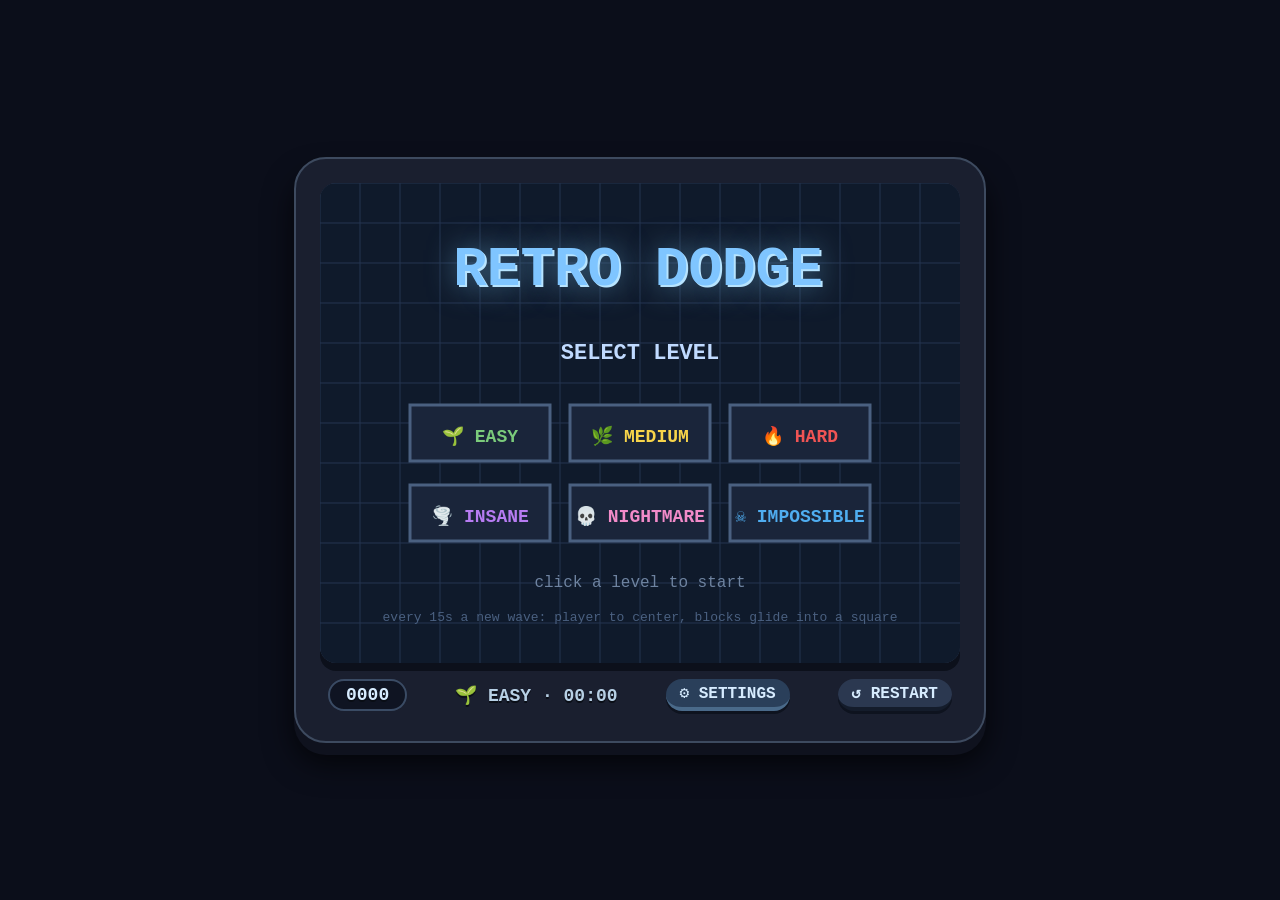
<file: 2d-retro-game.html>
<!DOCTYPE html>
<html lang="en">
<head>
  <meta charset="UTF-8">
  <meta name="viewport" content="width=device-width, initial-scale=1.0">
  <title>⚙️ RETRO DODGE · WASD + settings</title>
  <link rel="stylesheet" href="2d-retro-game-styles.css">
</head>
<body>
<div class="game-wrapper">
  <canvas id="gameCanvas" width="640" height="480"></canvas>
  <div class="info-panel">
    <div class="score-box"><span id="scoreDisplay">0000</span></div>
    <div class="level-indicator" id="levelDisplay">🌱 EASY</div>
    <button class="btn settings-toggle" id="settingsToggle">⚙️ SETTINGS</button>
    <button class="btn" id="restartButton">↺ RESTART</button>
  </div>

  <!-- SETTINGS PANEL -->
  <div class="settings-panel" id="settingsPanel">
    <div class="setting-group">
      <span>⬆️</span>
      <label>Up <span class="key-badge" data-key="up">W</span></label>
    </div>
    <div class="setting-group">
      <span>⬇️</span>
      <label>Down <span class="key-badge" data-key="down">S</span></label>
    </div>
    <div class="setting-group">
      <span>⬅️</span>
      <label>Left <span class="key-badge" data-key="left">A</span></label>
    </div>
    <div class="setting-group">
      <span>➡️</span>
      <label>Right <span class="key-badge" data-key="right">D</span></label>
    </div>
    <div class="setting-group">
      <span>🎵</span>
      <label>Music <span class="music-toggle on" id="musicToggle">▶ ON</span></label>
    </div>
  </div>
</div>

<script>
  (function() {
    // ----- RETRO DODGE -----
    // + 15-SECOND WAVES: player glides to center, blocks glide into square around player
    // + 3-2-1 SURVIVE! COUNTDOWN after glide (blocks stay FROZEN until timer ends)
    // + Blocks only move during the active play window
    // + SPEED RAMP: a little faster every wave
    const canvas = document.getElementById('gameCanvas');
    const ctx = canvas.getContext('2d');
    const scoreSpan = document.getElementById('scoreDisplay');
    const levelSpan = document.getElementById('levelDisplay');

    const W = 640, H = 480;

    // ---- game state ----
    let state = 'TITLE';
    let currentLevel = 0;
    let player = { x: 300, y: 380, w: 24, h: 24 };
    let enemies = [];
    let score = 0;
    let frame = 0;
    let spawnCounter = 0;

    // ---- wave / timing ----
    let gameTime = 0;
    let waveCount = 0;
    // phase: 'idle' (active play), 'glide' (moving into formation), 'countdown' (3-2-1-SURVIVE!)
    let wavePhase = 'idle';
    let waveGlideT = 0;
    let countdownT = 0;
    const WAVE_INTERVAL = 15;
    const WAVE_GLIDE_TIME = 1.2;
    const COUNTDOWN_STEP = 0.85;
    const COUNTDOWN_TOTAL = COUNTDOWN_STEP * 4;

    // stored start positions for smooth glide interpolation
    let playerGlideStart = { x: 0, y: 0 };
    let enemyGlideStart = [];
    let enemyGlideTarget = [];

    // ---- keybinds ----
    let keybinds = { up: 'w', down: 's', left: 'a', right: 'd' };
    let keys = { up: false, down: false, left: false, right: false };

    // ---- music ----
    let musicEnabled = true;
    let audioCtx = null;
    let musicInterval = null;
    let musicNoteIndex = 0;

    // ---- level configs ----
    const LEVELS = [
      { name: '🌱 EASY',        enemySpeed: 1.3, maxEnemies: 12, spawnRate: 45, playerSpeed: 5.4, scoreMult: 0.8,
        speedStep: 0.08, squareHalfSize: 200, minSpeedFloor: 1.3 },
      { name: '🌿 MEDIUM',      enemySpeed: 2.0, maxEnemies: 20, spawnRate: 28, playerSpeed: 5.0, scoreMult: 1.2,
        speedStep: 0.10, squareHalfSize: 220, minSpeedFloor: 2.0 },
      { name: '🔥 HARD',        enemySpeed: 2.9, maxEnemies: 30, spawnRate: 16, playerSpeed: 4.6, scoreMult: 1.8,
        speedStep: 0.13, squareHalfSize: 240, minSpeedFloor: 2.9 },
      { name: '🌪️ INSANE',      enemySpeed: 3.6, maxEnemies: 38, spawnRate: 11, playerSpeed: 4.3, scoreMult: 2.4,
        speedStep: 0.16, squareHalfSize: 260, minSpeedFloor: 3.6 },
      { name: '💀 NIGHTMARE',   enemySpeed: 4.3, maxEnemies: 46, spawnRate: 8,  playerSpeed: 4.0, scoreMult: 3.2,
        speedStep: 0.20, squareHalfSize: 280, minSpeedFloor: 4.3 },
      { name: '☠️ IMPOSSIBLE',  enemySpeed: 5.2, maxEnemies: 55, spawnRate: 6,  playerSpeed: 3.8, scoreMult: 4.5,
        speedStep: 0.25, squareHalfSize: 300, minSpeedFloor: 5.2 }
    ];

    function clamp(v, min, max) { return Math.min(max, Math.max(min, v)); }
    function lerp(a, b, t) { return a + (b - a) * t; }
    function easeInOut(t) { return t < 0.5 ? 2 * t * t : 1 - Math.pow(-2 * t + 2, 2) / 2; }

    // ---- reset game ----
    function resetGame() {
      player.x = 300;
      player.y = 380;
      enemies = [];
      score = 0;
      frame = 0;
      spawnCounter = 0;
      gameTime = 0;
      waveCount = 0;
      wavePhase = 'idle';
      waveGlideT = 0;
      countdownT = 0;
      state = 'PLAYING';
      updateScoreDisplay();
      updateLevelDisplay();
    }

    function goToTitle() {
      state = 'TITLE';
      enemies = [];
      score = 0;
      gameTime = 0;
      waveCount = 0;
      wavePhase = 'idle';
      waveGlideT = 0;
      countdownT = 0;
      updateScoreDisplay();
      stopMusic();
    }

    // ---- UI ----
    function updateScoreDisplay() {
      let str = String(Math.floor(score));
      while (str.length < 4) str = '0' + str;
      scoreSpan.textContent = str;
    }
    function updateLevelDisplay() {
      const cfg = LEVELS[currentLevel];
      const mins = Math.floor(gameTime / WAVE_INTERVAL);
      const secs = Math.floor(gameTime % WAVE_INTERVAL);
      const timeStr = String(mins).padStart(2, '0') + ':' + String(secs).padStart(2, '0');
      levelSpan.textContent = cfg.name + ' · ' + timeStr;
    }

    // ---- effective enemy speed (ramps a little every wave) ----
    function getEnemySpeed() {
      const cfg = LEVELS[currentLevel];
      const mult = 1 + waveCount * cfg.speedStep;
      const speed = cfg.enemySpeed * mult;
      return Math.max(speed, cfg.minSpeedFloor);
    }

    // ---- spawn a single enemy from a random edge ----
    function spawnEnemy() {
      const cfg = LEVELS[currentLevel];
      if (enemies.length >= cfg.maxEnemies) return;
      const side = Math.floor(Math.random() * 4);
      let x, y;
      const pad = 50;
      if (side === 0) { x = Math.random() * (W - 60) + 30; y = -pad - 20; }
      else if (side === 1) { x = W + pad + 20; y = Math.random() * (H - 60) + 30; }
      else if (side === 2) { x = Math.random() * (W - 60) + 30; y = H + pad + 20; }
      else { x = -pad - 20; y = Math.random() * (H - 60) + 30; }
      const size = Math.floor(Math.random() * 12) + 14;
      const speed = getEnemySpeed() + (Math.random() * 0.8 - 0.4);
      const colors = ['#f05454','#f5a742','#f7d44a','#7bcb7b','#4fadf0','#b77cf2','#f28bc9','#6fc1b0','#f59b8c','#9cd4f0'];
      const color = colors[Math.floor(Math.random() * colors.length)];
      enemies.push({
        x, y, w: size, h: size, speed: speed, color: color,
        dx: (W/2 - x) + (Math.random() - 0.5) * 50,
        dy: (H/2 - y) + (Math.random() - 0.5) * 50,
      });
    }

    // ---- start of a new wave: set up glide targets ----
    function startWaveGlide() {
      const playerTargetX = W/2 - player.w/2;
      const playerTargetY = H/2 - player.h/2;
      playerGlideStart = { x: player.x, y: player.y };
      player._glideTargetX = playerTargetX;
      player._glideTargetY = playerTargetY;

      const cfg = LEVELS[currentLevel];
      const half = cfg.squareHalfSize;
      const px = W/2;
      const py = H/2;
      const count = Math.max(1, enemies.length);
      const perimeter = 8 * half;
      const step = perimeter / count;

      enemyGlideStart = enemies.map(e => ({ x: e.x, y: e.y }));
      enemyGlideTarget = [];

      for (let i = enemies.length - 1; i > 0; i--) {
        const j = Math.floor(Math.random() * (i + 1));
        [enemies[i], enemies[j]] = [enemies[j], enemies[i]];
        [enemyGlideStart[i], enemyGlideStart[j]] = [enemyGlideStart[j], enemyGlideStart[i]];
      }

      enemies.forEach((e, i) => {
        let d = (i * step + Math.random() * step * 0.6) % perimeter;
        let x, y;
        if (d < 2 * half) {
          x = px - half + d;
          y = py - half;
        } else if (d < 4 * half) {
          x = px + half;
          y = py - half + (d - 2 * half);
        } else if (d < 6 * half) {
          x = px + half - (d - 4 * half);
          y = py + half;
        } else {
          x = px - half;
          y = py + half - (d - 6 * half);
        }
        x += (Math.random() - 0.5) * 14;
        y += (Math.random() - 0.5) * 14;
        enemyGlideTarget.push({ x: x - e.w/2, y: y - e.h/2 });

        e.speed = getEnemySpeed() + (Math.random() * 0.6 - 0.2);
      });

      wavePhase = 'glide';
      waveGlideT = 0;

      if (audioCtx && audioCtx.state === 'running') {
        try {
          const osc = audioCtx.createOscillator();
          const gain = audioCtx.createGain();
          osc.type = 'square';
          osc.frequency.value = 660;
          gain.gain.value = 0.07;
          gain.gain.exponentialRampToValueAtTime(0.001, audioCtx.currentTime + 0.25);
          osc.connect(gain);
          gain.connect(audioCtx.destination);
          osc.start();
          osc.stop(audioCtx.currentTime + 0.25);
        } catch(e) {}
      }
    }

    // ---- advance the glide animation ----
    function updateWaveGlide(dt) {
      waveGlideT += dt;
      const t = clamp(waveGlideT / WAVE_GLIDE_TIME, 0, 1);
      const e = easeInOut(t);

      player.x = lerp(playerGlideStart.x, player._glideTargetX, e);
      player.y = lerp(playerGlideStart.y, player._glideTargetY, e);

      for (let i = 0; i < enemies.length; i++) {
        const start = enemyGlideStart[i];
        const target = enemyGlideTarget[i];
        if (!start || !target) continue;
        enemies[i].x = lerp(start.x, target.x, e);
        enemies[i].y = lerp(start.y, target.y, e);
      }

      if (t >= 1) {
        wavePhase = 'countdown';
        countdownT = 0;
      }
    }

    // ---- advance the countdown ----
    function updateCountdown(dt) {
      countdownT += dt;
      if (countdownT >= COUNTDOWN_TOTAL) {
        wavePhase = 'idle';
        countdownT = 0;
      }
    }

    // ---- ANTI-CLUSTER ----
    function breakUpClusters() {
      if (frame % 20 !== 0) return;
      if (enemies.length < 4) return;

      const clumpRadius = 55;
      const minNeighbors = 3;
      const launchStrength = 6.5;
      const launchSpread = 0.35;

      const clumpedIndices = new Set();

      for (let i = 0; i < enemies.length; i++) {
        const e1 = enemies[i];
        let neighbors = 0;
        for (let j = 0; j < enemies.length; j++) {
          if (i === j) continue;
          const e2 = enemies[j];
          const dx = (e2.x + e2.w/2) - (e1.x + e1.w/2);
          const dy = (e2.y + e2.h/2) - (e1.y + e1.h/2);
          const dist = Math.hypot(dx, dy);
          if (dist < clumpRadius && dist > 0.01) neighbors++;
        }
        if (neighbors >= minNeighbors) clumpedIndices.add(i);
      }

      if (clumpedIndices.size === 0) return;

      const px = player.x + player.w / 2;
      const py = player.y + player.h / 2;

      clumpedIndices.forEach(i => {
        const e = enemies[i];
        const ex = e.x + e.w / 2;
        const ey = e.y + e.h / 2;

        let dx = ex - px;
        let dy = ey - py;
        let dist = Math.hypot(dx, dy);

        if (dist < 0.001) {
          const angle = Math.random() * Math.PI * 2;
          dx = Math.cos(angle);
          dy = Math.sin(angle);
          dist = 1;
        }

        const baseAngle = Math.atan2(dy, dx);
        const angle = baseAngle + (Math.random() - 0.5) * launchSpread * Math.PI * 2;

        e.x += Math.cos(angle) * launchStrength;
        e.y += Math.sin(angle) * launchStrength;

        e.x += (Math.random() - 0.5) * 2;
        e.y += (Math.random() - 0.5) * 2;
      });

      for (let e of enemies) {
        e.x = clamp(e.x, -120, W + 120);
        e.y = clamp(e.y, -120, H + 120);
      }
    }

    // ---- update enemies ----
    // Blocks ONLY move when wavePhase === 'idle' (i.e. after the 3-2-1-SURVIVE! timer).
    function updateEnemies() {
      if (wavePhase !== 'idle') return; // frozen during glide and countdown

      const targetX = player.x + player.w/2;
      const targetY = player.y + player.h/2;

      for (let e of enemies) {
        let dx = targetX - (e.x + e.w/2);
        let dy = targetY - (e.y + e.h/2);
        const len = Math.hypot(dx, dy);
        if (len < 0.001) continue;
        const driftX = (Math.random() - 0.5) * 0.2;
        const driftY = (Math.random() - 0.5) * 0.2;
        const stepX = (dx / len) * e.speed + driftX;
        const stepY = (dy / len) * e.speed + driftY;
        e.x += stepX;
        e.y += stepY;
      }

      breakUpClusters();

      const px = player.x, py = player.y, pw = player.w, ph = player.h;
      for (let e of enemies) {
        if (px < e.x + e.w && px + pw > e.x &&
            py < e.y + e.h && py + ph > e.y) {
          state = 'GAMEOVER';
          stopMusic();
          return;
        }
      }

      enemies = enemies.filter(e => {
        const margin = 180;
        return e.x > -margin && e.x < W + margin &&
               e.y > -margin && e.y < H + margin;
      });
    }

    // ---- player movement ----
    function movePlayer() {
      if (state !== 'PLAYING') return;
      if (wavePhase !== 'idle') return; // frozen during glide and countdown
      const SPEED = LEVELS[currentLevel].playerSpeed;
      let dx = 0, dy = 0;
      if (keys.up) dy -= SPEED;
      if (keys.down) dy += SPEED;
      if (keys.left) dx -= SPEED;
      if (keys.right) dx += SPEED;
      if (dx !== 0 && dy !== 0) { dx *= 0.7071; dy *= 0.7071; }
      player.x = clamp(player.x + dx, 0, W - player.w);
      player.y = clamp(player.y + dy, 0, H - player.h);
    }

    function updateScore() {
      if (state === 'PLAYING' && wavePhase === 'idle') {
        const cfg = LEVELS[currentLevel];
        const bonus = Math.min(enemies.length, 10) * 0.04;
        score += (0.10 + bonus) * cfg.scoreMult;
        updateScoreDisplay();
      }
    }

    function handleSpawning() {
      if (state !== 'PLAYING') return;
      if (wavePhase !== 'idle') return; // pause spawning during glide/countdown
      const cfg = LEVELS[currentLevel];
      spawnCounter++;
      if (spawnCounter >= cfg.spawnRate) {
        spawnCounter = 0;
        spawnEnemy();
        if (enemies.length < 5 && Math.random() < 0.15) spawnEnemy();
      }
    }

    // ---- time: fire a new wave every 15s ----
    // IMPORTANT: gameTime only advances during active play ('idle'), so the
    // next wave timer is based on total played time, not including glide/countdown.
    function updateDifficulty(dt) {
      if (state !== 'PLAYING') return;

      if (wavePhase === 'glide') {
        updateWaveGlide(dt);
        return;
      }
      if (wavePhase === 'countdown') {
        updateCountdown(dt);
        return;
      }

      // idle → advance game time and check for next wave
      gameTime += dt;
      updateLevelDisplay();

      const waveNow = Math.floor(gameTime / WAVE_INTERVAL);
      while (waveCount < waveNow) {
        waveCount++;
        startWaveGlide();
        break;
      }
    }

    // ========== MUSIC ==========
    function startMusic() {
      if (!musicEnabled) return;
      stopMusic();
      try {
        audioCtx = new (window.AudioContext || window.webkitAudioContext)();
        if (audioCtx.state === 'suspended') audioCtx.resume();
        playNote();
        musicInterval = setInterval(playNote, 320);
      } catch(e) {}
    }

    function stopMusic() {
      if (musicInterval) { clearInterval(musicInterval); musicInterval = null; }
      if (audioCtx) { audioCtx.close().catch(()=>{}); audioCtx = null; }
      musicNoteIndex = 0;
    }

    function playNote() {
      if (!audioCtx || audioCtx.state !== 'running') return;
      const notes = [523, 587, 659, 784, 880, 988, 1047];
      const base = notes[musicNoteIndex % notes.length];
      const freq = base * (0.95 + Math.random() * 0.1);
      const osc = audioCtx.createOscillator();
      const gain = audioCtx.createGain();
      osc.type = 'square';
      osc.frequency.value = freq;
      gain.gain.value = 0.06;
      gain.gain.exponentialRampToValueAtTime(0.001, audioCtx.currentTime + 0.12);
      osc.connect(gain);
      gain.connect(audioCtx.destination);
      osc.start();
      osc.stop(audioCtx.currentTime + 0.12);
      musicNoteIndex++;
    }

    // ========== DRAWING ==========
    let hoveredLevel = -1;

    function getLevelButtons() {
      const buttons = [];
      const w = 140, h = 56;
      const colX = [160, 320, 480];
      const rowY = [250, 330];
      let idx = 0;
      for (let r = 0; r < 2; r++) {
        for (let c = 0; c < 3; c++) {
          buttons.push({ x: colX[c], y: rowY[r], w, h, index: idx });
          idx++;
        }
      }
      return buttons;
    }

    function drawTitle() {
      ctx.fillStyle = '#0f1a2b';
      ctx.fillRect(0, 0, W, H);
      ctx.strokeStyle = '#253450';
      ctx.lineWidth = 1;
      for (let i = 0; i < W; i += 40) { ctx.beginPath(); ctx.moveTo(i, 0); ctx.lineTo(i, H); ctx.stroke(); }
      for (let i = 0; i < H; i += 40) { ctx.beginPath(); ctx.moveTo(0, i); ctx.lineTo(W, i); ctx.stroke(); }

      ctx.textAlign = 'center';
      ctx.textBaseline = 'middle';
      ctx.shadowBlur = 30;
      ctx.shadowColor = '#4f7fa0';
      ctx.font = 'bold 56px "Courier New", monospace';
      ctx.fillStyle = '#b7e4ff';
      ctx.fillText('RETRO DODGE', W/2, 90);
      ctx.shadowBlur = 0;
      ctx.fillStyle = '#7fc5ff';
      ctx.fillText('RETRO DODGE', W/2-2, 88);

      ctx.font = 'bold 22px "Courier New", monospace';
      ctx.fillStyle = '#c0daff';
      ctx.fillText('SELECT LEVEL', W/2, 170);

      const colors = ['#7bcb7b','#f7d44a','#f05454','#b77cf2','#f28bc9','#4fadf0'];
      const buttons = getLevelButtons();
      buttons.forEach(btn => {
        const i = btn.index;
        const isHover = (hoveredLevel === i);
        ctx.shadowBlur = isHover ? 20 : 0;
        ctx.shadowColor = colors[i];
        ctx.fillStyle = isHover ? '#2f4a6a' : '#1a253a';
        ctx.fillRect(btn.x - btn.w/2, btn.y - btn.h/2, btn.w, btn.h);
        ctx.strokeStyle = isHover ? '#ffffff' : '#4a6080';
        ctx.lineWidth = 3;
        ctx.strokeRect(btn.x - btn.w/2, btn.y - btn.h/2, btn.w, btn.h);
        ctx.shadowBlur = 0;
        ctx.font = 'bold 18px "Courier New", monospace';
        ctx.fillStyle = isHover ? '#ffffff' : colors[i];
        ctx.fillText(LEVELS[i].name, btn.x, btn.y + 4);
      });

      ctx.font = '16px "Courier New", monospace';
      ctx.fillStyle = '#6e83a0';
      ctx.fillText('click a level to start', W/2, 400);
      ctx.font = '13px "Courier New", monospace';
      ctx.fillStyle = '#4a6080';
      ctx.fillText('every 15s a new wave: player to center, blocks glide into a square', W/2, 435);
    }

    function drawGame() {
      ctx.fillStyle = '#192236';
      ctx.fillRect(0, 0, W, H);
      ctx.strokeStyle = '#2a3850';
      ctx.lineWidth = 1;
      for (let i = 0; i < W; i += 32) { ctx.beginPath(); ctx.moveTo(i, 0); ctx.lineTo(i, H); ctx.stroke(); }
      for (let i = 0; i < H; i += 32) { ctx.beginPath(); ctx.moveTo(0, i); ctx.lineTo(W, i); ctx.stroke(); }

      for (let e of enemies) {
        ctx.shadowColor = e.color;
        ctx.shadowBlur = 12;
        ctx.fillStyle = e.color;
        ctx.fillRect(e.x, e.y, e.w, e.h);
        ctx.shadowBlur = 0;
        ctx.fillStyle = '#ffffff40';
        ctx.fillRect(e.x+2, e.y+2, e.w-4, 3);
        ctx.fillRect(e.x+2, e.y+2, 3, e.h-4);
        ctx.strokeStyle = '#0f1422';
        ctx.lineWidth = 2;
        ctx.strokeRect(e.x, e.y, e.w, e.h);
        ctx.strokeStyle = '#ffffff15';
        ctx.lineWidth = 1;
        ctx.setLineDash([3, 6]);
        ctx.strokeRect(e.x-2, e.y-2, e.w+4, e.h+4);
        ctx.setLineDash([]);
      }
      ctx.shadowBlur = 0;

      const p = player;
      ctx.beginPath();
      ctx.arc(p.x + p.w/2, p.y + p.h/2, 44, 0, Math.PI*2);
      ctx.strokeStyle = '#6fc1b060';
      ctx.lineWidth = 2;
      ctx.setLineDash([6, 8]);
      ctx.stroke();
      ctx.setLineDash([]);
      ctx.fillStyle = '#6fc1b010';
      ctx.fill();

      ctx.shadowColor = '#8fcbff';
      ctx.shadowBlur = 20;
      ctx.fillStyle = '#7fc5ff';
      ctx.fillRect(p.x, p.y, p.w, p.h);
      ctx.shadowBlur = 0;
      ctx.fillStyle = '#b0e0ff';
      ctx.fillRect(p.x+4, p.y+4, 6, 6);
      ctx.fillRect(p.x+p.w-10, p.y+4, 6, 6);
      ctx.fillStyle = '#3d7bb3';
      ctx.fillRect(p.x+8, p.y+12, 6, 6);
      ctx.strokeStyle = '#16436b';
      ctx.lineWidth = 3;
      ctx.strokeRect(p.x, p.y, p.w, p.h);
      ctx.fillStyle = '#f5b042';
      ctx.fillRect(p.x+4, p.y+p.h-5, 5, 5);
      ctx.fillRect(p.x+p.w-9, p.y+p.h-5, 5, 5);
      ctx.shadowBlur = 0;

      ctx.font = 'bold 22px "Courier New", monospace';
      ctx.textAlign = 'right';
      ctx.textBaseline = 'top';
      ctx.fillStyle = '#b7d0e5';
      ctx.shadowBlur = 8;
      ctx.shadowColor = '#4f7fa0';
      ctx.fillText('SCORE ' + String(Math.floor(score)).padStart(4, '0'), W-18, 14);
      ctx.shadowBlur = 0;

      // HUD
      const waveTime = gameTime % WAVE_INTERVAL;
      const nextWave = Math.max(0, WAVE_INTERVAL - waveTime);
      ctx.font = 'bold 16px "Courier New", monospace';
      ctx.textAlign = 'left';
      ctx.textBaseline = 'top';
      ctx.fillStyle = '#f5b042';
      ctx.shadowBlur = 8;
      ctx.shadowColor = '#f5b042';
      ctx.fillText('WAVE ' + waveCount, 14, 14);
      ctx.fillStyle = '#7bcb7b';
      ctx.shadowColor = '#7bcb7b';
      if (wavePhase === 'glide') {
        ctx.fillText('▢ GLIDING...', 14, 36);
      } else if (wavePhase === 'countdown') {
        ctx.fillText('▢ GET READY', 14, 36);
      } else {
        ctx.fillText('▢ next wave: ' + nextWave.toFixed(1) + 's', 14, 36);
      }
      ctx.shadowBlur = 0;

      ctx.font = '14px "Courier New", monospace';
      ctx.textAlign = 'left';
      ctx.textBaseline = 'bottom';
      ctx.fillStyle = '#6e83a060';
      ctx.fillText(LEVELS[currentLevel].name + '  |  enemies: ' + enemies.length, 14, H-10);

      // ===== Big centered countdown: 3, 2, 1, SURVIVE! =====
      if (wavePhase === 'countdown') {
        const idx = Math.floor(countdownT / COUNTDOWN_STEP);
        let text, color;
        if (idx === 0) { text = '3'; color = '#7bcb7b'; }
        else if (idx === 1) { text = '2'; color = '#f7d44a'; }
        else if (idx === 2) { text = '1'; color = '#f5a742'; }
        else { text = 'SURVIVE!'; color = '#ff2a6d'; }

        const local = (countdownT % COUNTDOWN_STEP) / COUNTDOWN_STEP;
        const scale = idx === 3
          ? (0.6 + 0.4 * (1 - local))
          : (0.7 + 0.5 * (1 - local));

        ctx.save();
        ctx.translate(W/2, H/2 - 20);
        ctx.scale(scale, scale);
        ctx.textAlign = 'center';
        ctx.textBaseline = 'middle';
        ctx.shadowBlur = 30;
        ctx.shadowColor = color;
        ctx.fillStyle = color;
        ctx.font = idx === 3
          ? 'bold 76px "Courier New", monospace'
          : 'bold 120px "Courier New", monospace';
        ctx.fillText(text, 0, 0);
        ctx.shadowBlur = 0;
        ctx.lineWidth = 3;
        ctx.strokeStyle = '#00000060';
        ctx.strokeText(text, 0, 0);
        ctx.restore();
      }

      if (state === 'GAMEOVER') {
        ctx.fillStyle = '#0a0e16c0';
        ctx.fillRect(0, 0, W, H);

        ctx.font = 'bold 52px "Courier New", monospace';
        ctx.textAlign = 'center';
        ctx.textBaseline = 'middle';
        ctx.shadowBlur = 20;
        ctx.shadowColor = '#ff0066';
        ctx.fillStyle = '#ff2a6d';
        ctx.fillText('GAME OVER', W/2, 90);
        ctx.shadowBlur = 0;
        ctx.fillStyle = '#ffa0c0';
        ctx.fillText('GAME OVER', W/2-2, 88);

        const colors = ['#7bcb7b','#f7d44a','#f05454','#b77cf2','#f28bc9','#4fadf0'];
        const buttons = getLevelButtons();
        buttons.forEach(btn => {
          const i = btn.index;
          const isHover = (hoveredLevel === i);
          ctx.shadowBlur = isHover ? 20 : 0;
          ctx.shadowColor = colors[i];
          ctx.fillStyle = isHover ? '#2f4a6a' : '#1a253a';
          ctx.fillRect(btn.x - btn.w/2, btn.y - btn.h/2, btn.w, btn.h);
          ctx.strokeStyle = isHover ? '#ffffff' : '#4a6080';
          ctx.lineWidth = 3;
          ctx.strokeRect(btn.x - btn.w/2, btn.y - btn.h/2, btn.w, btn.h);
          ctx.shadowBlur = 0;
          ctx.font = 'bold 18px "Courier New", monospace';
          ctx.fillStyle = isHover ? '#ffffff' : colors[i];
          ctx.fillText(LEVELS[i].name, btn.x, btn.y + 4);
        });
        ctx.font = '16px "Courier New", monospace';
        ctx.fillStyle = '#b7d0e5';
        ctx.fillText('choose a level to restart', W/2, 440);
      }
    }

    function draw() {
      if (state === 'TITLE') drawTitle();
      else drawGame();
    }

    // ---- game loop ----
    let lastTime = performance.now();
    function gameLoop(now) {
      const dt = Math.min(0.05, (now - lastTime) / 1000);
      lastTime = now;

      if (state === 'PLAYING') {
        movePlayer();
        handleSpawning();
        updateEnemies();
        updateScore();
        updateDifficulty(dt);
        frame++;
      }
      draw();
      requestAnimationFrame(gameLoop);
    }

    // ========== KEYBOARD ==========
    function handleKeyDown(e) {
      const key = e.key.toLowerCase();
      for (let action of ['up', 'down', 'left', 'right']) {
        if (key === keybinds[action]) {
          keys[action] = true;
          e.preventDefault();
          if (state === 'TITLE') return;
        }
      }
      if (key === 'r' || key === 'R') {
        if (state === 'GAMEOVER' || state === 'PLAYING') {
          e.preventDefault();
          resetGame();
          if (musicEnabled) startMusic();
        }
      }
    }

    function handleKeyUp(e) {
      const key = e.key.toLowerCase();
      for (let action of ['up', 'down', 'left', 'right']) {
        if (key === keybinds[action]) {
          keys[action] = false;
          e.preventDefault();
        }
      }
    }

    window.addEventListener('keydown', handleKeyDown);
    window.addEventListener('keyup', handleKeyUp);
    window.addEventListener('keydown', (e) => {
      if (e.key.startsWith('Arrow')) e.preventDefault();
    }, { passive: false });

    // ========== MOUSE ==========
    function hitTestLevel(mx, my) {
      const buttons = getLevelButtons();
      for (const btn of buttons) {
        if (mx > btn.x - btn.w/2 && mx < btn.x + btn.w/2 &&
            my > btn.y - btn.h/2 && my < btn.y + btn.h/2) {
          return btn.index;
        }
      }
      return -1;
    }

    canvas.addEventListener('click', (e) => {
      const rect = canvas.getBoundingClientRect();
      const scaleX = canvas.width / rect.width;
      const scaleY = canvas.height / rect.height;
      const mx = (e.clientX - rect.left) * scaleX;
      const my = (e.clientY - rect.top) * scaleY;

      if (state === 'TITLE' || state === 'GAMEOVER') {
        const idx = hitTestLevel(mx, my);
        if (idx >= 0) {
          currentLevel = idx;
          resetGame();
          updateLevelDisplay();
          if (musicEnabled) startMusic();
          return;
        }
      }
    });

    canvas.addEventListener('mousemove', (e) => {
      const rect = canvas.getBoundingClientRect();
      const scaleX = canvas.width / rect.width;
      const scaleY = canvas.height / rect.height;
      const mx = (e.clientX - rect.left) * scaleX;
      const my = (e.clientY - rect.top) * scaleY;

      if (state === 'TITLE' || state === 'GAMEOVER') {
        hoveredLevel = hitTestLevel(mx, my);
        return;
      }
      hoveredLevel = -1;
    });

    canvas.addEventListener('mouseleave', () => { hoveredLevel = -1; });

    // ========== SETTINGS ==========
    const settingsPanel = document.getElementById('settingsPanel');
    const settingsToggle = document.getElementById('settingsToggle');
    settingsToggle.addEventListener('click', () => {
      settingsPanel.classList.toggle('open');
    });

    const keyBadges = document.querySelectorAll('.key-badge');
    keyBadges.forEach(badge => {
      badge.addEventListener('click', function() {
        const action = this.dataset.key;
        this.textContent = '?';
        this.classList.add('active');
        const handler = (e) => {
          e.preventDefault();
          const key = e.key.toLowerCase();
          let mappedKey = key;
          if (key === 'arrowup') mappedKey = 'w';
          else if (key === 'arrowdown') mappedKey = 's';
          else if (key === 'arrowleft') mappedKey = 'a';
          else if (key === 'arrowright') mappedKey = 'd';
          else if (key.length !== 1 || !key.match(/[a-z]/)) {
            this.textContent = keybinds[action].toUpperCase();
            this.classList.remove('active');
            document.removeEventListener('keydown', handler);
            return;
          }
          keybinds[action] = mappedKey;
          this.textContent = mappedKey.toUpperCase();
          this.classList.remove('active');
          document.removeEventListener('keydown', handler);
        };
        document.addEventListener('keydown', handler);
        setTimeout(() => {
          if (this.classList.contains('active')) {
            this.textContent = keybinds[action].toUpperCase();
            this.classList.remove('active');
            document.removeEventListener('keydown', handler);
          }
        }, 3000);
      });
    });

    const musicToggle = document.getElementById('musicToggle');
    musicToggle.addEventListener('click', () => {
      musicEnabled = !musicEnabled;
      musicToggle.textContent = musicEnabled ? '▶ ON' : '⏸ OFF';
      musicToggle.className = 'music-toggle ' + (musicEnabled ? 'on' : 'off');
      if (musicEnabled && state === 'PLAYING') {
        startMusic();
      } else {
        stopMusic();
      }
    });

    document.getElementById('restartButton').addEventListener('click', () => {
      if (state === 'TITLE') return;
      resetGame();
      if (musicEnabled) startMusic();
      updateLevelDisplay();
    });

    // ---- start ----
    goToTitle();
    updateLevelDisplay();
    keyBadges.forEach(b => {
      b.textContent = keybinds[b.dataset.key].toUpperCase();
    });
    requestAnimationFrame(gameLoop);
  })();
</script>
</body>
</html>
</file>
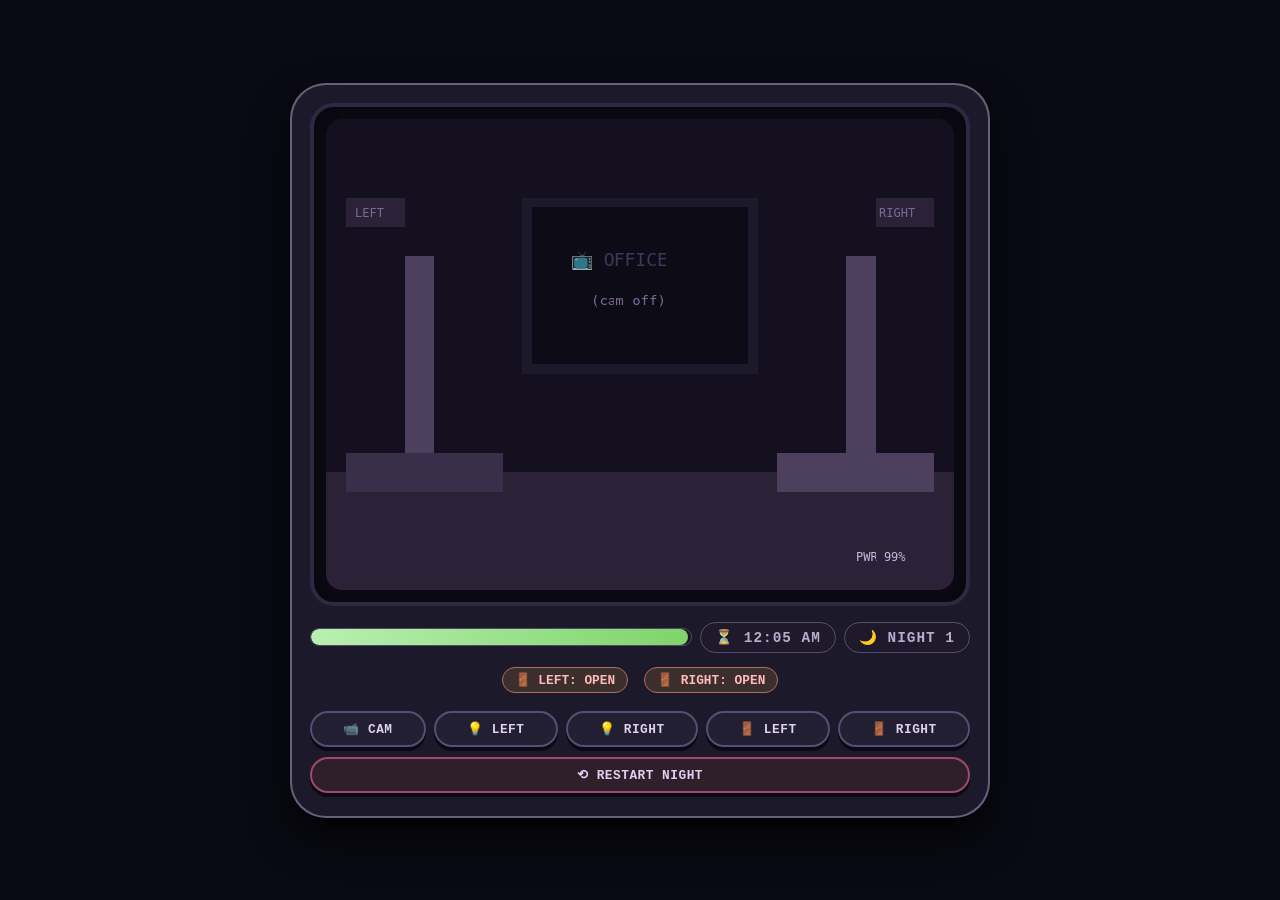
<file: midnight-at-mirage-manor.html>
<!DOCTYPE html>
<html lang="en">
<head>
  <meta charset="UTF-8">
  <meta name="viewport" content="width=device-width, initial-scale=1.0, user-scalable=no">
  <title>MIDNIGHT AT MIRAGE MANOR</title>
  <style>
    * {
      box-sizing: border-box;
      user-select: none;
    }
    body {
      background: #0a0a14;
      display: flex;
      justify-content: center;
      align-items: center;
      min-height: 100vh;
      font-family: 'Courier New', monospace;
      margin: 0;
      padding: 10px;
    }
    .game-wrapper {
      background: #1c1a2a;
      border-radius: 36px;
      padding: 20px 20px 25px;
      box-shadow: 0 20px 40px rgba(0,0,0,0.8), inset 0 0 0 2px #6a5f7a;
      max-width: 700px;
      width: 100%;
    }
    .screen {
      background: #0d0b16;
      border-radius: 24px;
      padding: 12px;
      border: 4px solid #2f2840;
      box-shadow: inset 0 0 30px #00000099;
    }
    #gameCanvas {
      display: block;
      width: 100%;
      aspect-ratio: 4/3;
      background: #0a0812;
      border-radius: 16px;
      image-rendering: pixelated;
      cursor: pointer;
      touch-action: none;
    }
    .panel {
      display: flex;
      flex-wrap: wrap;
      justify-content: space-between;
      align-items: center;
      margin-top: 16px;
      gap: 8px;
    }
    .power-bar {
      background: #1f1b2b;
      border-radius: 40px;
      height: 18px;
      flex: 2 1 140px;
      border: 1px solid #53486b;
      overflow: hidden;
      box-shadow: inset 0 2px 6px #00000066;
    }
    .power-fill {
      height: 100%;
      width: 100%;
      background: linear-gradient(90deg, #b8f0b0, #7fd46a);
      border-radius: 40px;
      transition: width 0.15s ease;
    }
    .info-text {
      color: #b9adcf;
      font-weight: 700;
      font-size: 0.9rem;
      letter-spacing: 1px;
      background: #1e192b;
      padding: 6px 14px;
      border-radius: 30px;
      border: 1px solid #5b4d72;
      white-space: nowrap;
    }
    .info-text span {
      color: #ebd8ff;
    }
    .btn-group {
      display: flex;
      gap: 8px;
      flex-wrap: wrap;
      justify-content: center;
      margin-top: 12px;
    }
    .ctrl-btn {
      background: #221f32;
      border: 2px solid #5c4b72;
      color: #ddd0f0;
      font-weight: bold;
      font-size: 0.8rem;
      padding: 8px 14px;
      border-radius: 60px;
      font-family: inherit;
      letter-spacing: 0.5px;
      box-shadow: 0 4px 0 #0b0914;
      transition: 0.06s linear;
      touch-action: manipulation;
      cursor: pointer;
      flex: 1 0 auto;
      min-width: 70px;
    }
    .ctrl-btn:active {
      transform: translateY(4px);
      box-shadow: 0 0px 0 #0b0914;
    }
    .ctrl-btn.active {
      background: #3a2e4e;
      border-color: #a387c0;
      color: white;
    }
    .door-indicator {
      display: flex;
      gap: 16px;
      color: #a894c0;
      font-size: 0.8rem;
      font-weight: bold;
      align-items: center;
      margin: 6px 4px;
    }
    .door-indicator span {
      display: inline-block;
      padding: 4px 12px;
      border-radius: 30px;
      background: #191625;
      border: 1px solid #4d3e60;
    }
    .door-indicator .closed {
      background: #2d3a2d;
      border-color: #6d9e6d;
      color: #bbffbb;
    }
    .door-indicator .open {
      background: #3d2e2e;
      border-color: #b06a6a;
      color: #ffbaba;
    }
    @media (max-width: 500px) {
      .game-wrapper { padding: 12px; }
      .ctrl-btn { font-size: 0.65rem; padding: 6px 10px; min-width: 60px; }
      .info-text { font-size: 0.7rem; padding: 4px 10px; }
    }
  </style>
</head>
<body>
<div class="game-wrapper">
  <div class="screen">
    <canvas id="gameCanvas" width="640" height="480"></canvas>
  </div>
  <div class="panel">
    <div class="power-bar"><div class="power-fill" id="powerFill" style="width:100%"></div></div>
    <div class="info-text" id="timeDisplay">⏳ 12:00 AM</div>
    <div class="info-text" id="nightDisplay">🌙 NIGHT 1</div>
  </div>
  <div style="display: flex; gap: 8px; flex-wrap: wrap; justify-content: center; margin-top: 8px;">
    <div class="door-indicator"><span id="leftDoorStatus" class="open">🚪 LEFT: OPEN</span></div>
    <div class="door-indicator"><span id="rightDoorStatus" class="open">🚪 RIGHT: OPEN</span></div>
  </div>
  <div class="btn-group">
    <button class="ctrl-btn" id="camBtn">📹 CAM</button>
    <button class="ctrl-btn" id="leftLightBtn">💡 LEFT</button>
    <button class="ctrl-btn" id="rightLightBtn">💡 RIGHT</button>
    <button class="ctrl-btn" id="leftDoorBtn">🚪 LEFT</button>
    <button class="ctrl-btn" id="rightDoorBtn">🚪 RIGHT</button>
  </div>
  <div style="margin-top: 10px; display: flex; justify-content: center;">
    <button class="ctrl-btn" id="resetBtn" style="background: #2f1f2a; border-color: #9f4a6a;">⟲ RESTART NIGHT</button>
  </div>
</div>
<script>
  (function() {
    const canvas = document.getElementById('gameCanvas');
    const ctx = canvas.getContext('2d');
    // --- DOM refs ---
    const powerFill = document.getElementById('powerFill');
    const timeDisplay = document.getElementById('timeDisplay');
    const nightDisplay = document.getElementById('nightDisplay');
    const leftDoorStatus = document.getElementById('leftDoorStatus');
    const rightDoorStatus = document.getElementById('rightDoorStatus');

    // --- GAME STATE ---
    let power = 100;
    let time = 0; // 0..360 seconds (6 minutes)
    let night = 1;
    let gameOver = false;
    let win = false;
    let powerOut = false;
    let cameraUp = false;
    let leftDoor = false;   // false=open, true=closed
    let rightDoor = false;
    let leftLight = false;
    let rightLight = false;

    // Automatons
    const enemies = {
      maestro: { pos: 0, speed: 0.15, active: true, atDoor: false, name: 'Maestro' },
      glimmer: { pos: 0, speed: 0.25, active: true, atDoor: false, name: 'Glimmer' },
      belladonna: { pos: 0, speed: 0.18, active: true, atDoor: false, name: 'Belladonna' },
      gargoyle: { pos: 0, speed: 0.35, active: true, atDoor: false, name: 'Gargoyle' }
    };
    // pos: 0=stage/start, 1=hallway, 2=door, 3=inside (kill)
    // For Gargoyle special: if pos>0 and right door open => rush.

    let cameraStatic = 0;
    let frameCount = 0;

    // --- helpers ---
    function resetNight() {
      power = 100;
      time = 0;
      gameOver = false;
      win = false;
      powerOut = false;
      cameraUp = false;
      leftDoor = false;
      rightDoor = false;
      leftLight = false;
      rightLight = false;
      enemies.maestro.pos = 0;
      enemies.glimmer.pos = 0;
      enemies.belladonna.pos = 0;
      enemies.gargoyle.pos = 0;
      enemies.maestro.atDoor = false;
      enemies.glimmer.atDoor = false;
      enemies.belladonna.atDoor = false;
      enemies.gargoyle.atDoor = false;
      // set AI based on night
      let speedMul = 0.6 + (night-1) * 0.22;
      if (night > 5) speedMul = 1.8;
      enemies.maestro.speed = 0.12 * speedMul;
      enemies.glimmer.speed = 0.22 * speedMul;
      enemies.belladonna.speed = 0.15 * speedMul;
      enemies.gargoyle.speed = 0.30 * speedMul;
      // custom night (night 6) handled via reset
      updateUI();
    }

    function updateUI() {
      powerFill.style.width = Math.max(0, power) + '%';
      let hrs = Math.floor(time / 60) + 12;
      let mins = Math.floor(time % 60);
      let ampm = (hrs >= 12) ? 'AM' : 'AM';
      if (hrs > 12) hrs -= 12;
      if (hrs === 0) hrs = 12;
      let timeStr = `${hrs}:${mins.toString().padStart(2,'0')} ${ampm}`;
      timeDisplay.innerText = `⏳ ${timeStr}`;
      nightDisplay.innerText = `🌙 NIGHT ${night}`;
      leftDoorStatus.innerText = leftDoor ? '🚪 LEFT: CLOSED' : '🚪 LEFT: OPEN';
      leftDoorStatus.className = leftDoor ? 'closed' : 'open';
      rightDoorStatus.innerText = rightDoor ? '🚪 RIGHT: CLOSED' : '🚪 RIGHT: OPEN';
      rightDoorStatus.className = rightDoor ? 'closed' : 'open';
    }

    // --- game logic tick ---
    function gameTick() {
      if (gameOver || win) return;
      // power drain
      let drain = 0.035; // base
      if (cameraUp) drain += 0.07;
      if (leftDoor) drain += 0.10;
      if (rightDoor) drain += 0.10;
      if (leftLight) drain += 0.04;
      if (rightLight) drain += 0.04;
      power = Math.max(0, power - drain * 1.2);
      if (power <= 0) {
        power = 0;
        powerOut = true;
        gameOver = true;
        updateUI();
        return;
      }

      // time
      time += 0.3; // 0.3 sec per tick ~ 6 min real time
      if (time >= 360) {
        win = true;
        gameOver = true;
        updateUI();
        return;
      }

      // move enemies
      moveEnemies();

      // check door attacks
      checkDoorAttacks();

      updateUI();
    }

    function moveEnemies() {
      // Maestro: moves if camera up > 3 seconds cumulative (simulate with frameCount)
      if (cameraUp && frameCount % 8 === 0) {
        if (enemies.maestro.pos === 0 && Math.random() < 0.08) enemies.maestro.pos = 1;
      }
      // Glimmer: aggressive
      if (enemies.glimmer.pos === 0 && Math.random() < 0.015) enemies.glimmer.pos = 1;
      if (enemies.belladonna.pos === 0 && Math.random() < 0.01) enemies.belladonna.pos = 1;
      // Gargoyle: if camera up, may leave arcade
      if (enemies.gargoyle.pos === 0 && cameraUp && Math.random() < 0.02) enemies.gargoyle.pos = 1;

      // move from hallway to door (pos 1->2)
      for (let e of Object.values(enemies)) {
        if (e.pos === 1) {
          if (Math.random() < 0.03 * e.speed * 2) {
            e.pos = 2;
            e.atDoor = true;
          }
        }
        if (e.pos === 2 && !e.atDoor) e.atDoor = true;
      }

      // Gargoyle special: if at door and right door open => kill
      if (enemies.gargoyle.pos === 2 && !rightDoor) {
        gameOver = true;
        return;
      }

      // if any enemy at door and corresponding door open -> kill (except gargoyle handled)
      if (enemies.maestro.pos === 2 && !leftDoor) { gameOver = true; return; }
      if (enemies.glimmer.pos === 2 && !leftDoor) { gameOver = true; return; }
      if (enemies.belladonna.pos === 2 && !rightDoor) { gameOver = true; return; }

      // reset if door closed and at door -> push back
      if (enemies.maestro.pos === 2 && leftDoor) { enemies.maestro.pos = 1; enemies.maestro.atDoor = false; }
      if (enemies.glimmer.pos === 2 && leftDoor) { enemies.glimmer.pos = 1; enemies.glimmer.atDoor = false; }
      if (enemies.belladonna.pos === 2 && rightDoor) { enemies.belladonna.pos = 1; enemies.belladonna.atDoor = false; }
      if (enemies.gargoyle.pos === 2 && rightDoor) { enemies.gargoyle.pos = 1; enemies.gargoyle.atDoor = false; }

      // if at door and light on -> show in render
    }

    function checkDoorAttacks() {
      // attack if at door and door open
      if (enemies.maestro.pos === 2 && !leftDoor) { gameOver = true; }
      if (enemies.glimmer.pos === 2 && !leftDoor) { gameOver = true; }
      if (enemies.belladonna.pos === 2 && !rightDoor) { gameOver = true; }
      if (enemies.gargoyle.pos === 2 && !rightDoor) { gameOver = true; }
    }

    // --- RENDER ---
    function draw() {
      ctx.clearRect(0, 0, 640, 480);
      // background: office
      ctx.fillStyle = '#14101f';
      ctx.fillRect(0, 0, 640, 480);
      // desk
      ctx.fillStyle = '#2b2238';
      ctx.fillRect(0, 360, 640, 120);
      ctx.fillStyle = '#3a2f4a';
      ctx.fillRect(20, 340, 160, 40);
      ctx.fillStyle = '#4d3f5e';
      ctx.fillRect(460, 340, 160, 40);
      // monitor
      ctx.fillStyle = '#1c1a2a';
      ctx.fillRect(200, 80, 240, 180);
      ctx.fillStyle = '#0d0b16';
      ctx.fillRect(210, 90, 220, 160);
      if (cameraUp) {
        ctx.fillStyle = '#3f3555';
        ctx.font = 'bold 18px monospace';
        ctx.fillStyle = '#b7a8d4';
        ctx.fillText('📹 CAMERA FEED', 230, 130);
        ctx.fillStyle = '#9d8bbd';
        ctx.fillText('MAESTRO: '+(enemies.maestro.pos===0?'STAGE':enemies.maestro.pos===1?'HALL':'DOOR'), 220, 170);
        ctx.fillText('GLIMMER: '+(enemies.glimmer.pos===0?'STAGE':enemies.glimmer.pos===1?'HALL':'DOOR'), 220, 200);
        ctx.fillText('BELLADONNA: '+(enemies.belladonna.pos===0?'STAGE':enemies.belladonna.pos===1?'HALL':'DOOR'), 220, 230);
        ctx.fillText('GARGOYLE: '+(enemies.gargoyle.pos===0?'ARCADE':enemies.gargoyle.pos===1?'HALL':'DOOR'), 220, 260);
      } else {
        ctx.fillStyle = '#42375a';
        ctx.font = '18px monospace';
        ctx.fillText('📺 OFFICE', 250, 150);
        ctx.fillStyle = '#7a6a92';
        ctx.font = '14px monospace';
        ctx.fillText('(cam off)', 270, 190);
      }

      // left hallway indicator
      ctx.fillStyle = leftLight ? '#f5e56b' : '#2b2238';
      ctx.fillRect(20, 80, 60, 30);
      ctx.fillStyle = '#000';
      ctx.font = '12px monospace';
      ctx.fillStyle = leftLight ? '#000' : '#7a6a92';
      ctx.fillText('LEFT', 30, 100);
      // right
      ctx.fillStyle = rightLight ? '#f5e56b' : '#2b2238';
      ctx.fillRect(560, 80, 60, 30);
      ctx.fillStyle = rightLight ? '#000' : '#7a6a92';
      ctx.fillText('RIGHT', 564, 100);

      // door visuals
      ctx.fillStyle = leftDoor ? '#3f6a3f' : '#4d3f5e';
      ctx.fillRect(80, 140, 30, 200);
      ctx.fillStyle = rightDoor ? '#3f6a3f' : '#4d3f5e';
      ctx.fillRect(530, 140, 30, 200);

      // enemy at door indicators
      if (enemies.maestro.pos === 2 && leftLight) {
        ctx.fillStyle = '#ffaa88';
        ctx.font = 'bold 20px monospace';
        ctx.fillText('👤 MAESTRO', 10, 300);
      }
      if (enemies.glimmer.pos === 2 && leftLight) {
        ctx.fillStyle = '#cc88ff';
        ctx.fillText('✨ GLIMMER', 10, 330);
      }
      if (enemies.belladonna.pos === 2 && rightLight) {
        ctx.fillStyle = '#ff88aa';
        ctx.fillText('🎤 BELLADONNA', 500, 300);
      }
      if (enemies.gargoyle.pos === 2 && rightLight) {
        ctx.fillStyle = '#b8a88a';
        ctx.fillText('🗿 GARGOYLE', 500, 330);
      }

      // power out / game over
      if (powerOut) {
        ctx.fillStyle = '#000000aa';
        ctx.fillRect(0, 0, 640, 480);
        ctx.fillStyle = '#a02040';
        ctx.font = '48px monospace';
        ctx.fillText('⚡ POWER OUT', 140, 220);
        ctx.fillStyle = '#aa8877';
        ctx.font = '20px monospace';
        ctx.fillText('The Maestro approaches...', 170, 280);
      } else if (gameOver && !win) {
        ctx.fillStyle = '#440000aa';
        ctx.fillRect(0, 0, 640, 480);
        ctx.fillStyle = '#ff6666';
        ctx.font = '42px monospace';
        ctx.fillText('☠ GAME OVER', 160, 240);
      } else if (win) {
        ctx.fillStyle = '#1a3a1aaa';
        ctx.fillRect(0, 0, 640, 480);
        ctx.fillStyle = '#b0f0b0';
        ctx.font = '38px monospace';
        ctx.fillText('✨ SURVIVED', 180, 220);
        ctx.fillStyle = '#d0e0d0';
        ctx.font = '20px monospace';
        ctx.fillText('dawn breaks at Mirage Manor', 170, 280);
      }

      // HUD
      ctx.fillStyle = '#c8b8e0';
      ctx.font = '12px monospace';
      ctx.fillText(`PWR ${Math.floor(power)}%`, 540, 450);
    }

    // --- LOOP ---
    function loop() {
      if (!gameOver) {
        frameCount++;
        if (frameCount % 3 === 0) gameTick();
      }
      draw();
      requestAnimationFrame(loop);
    }

    // --- controls ---
    document.getElementById('camBtn').addEventListener('click', ()=> {
      if (gameOver || powerOut) return;
      cameraUp = !cameraUp;
    });
    document.getElementById('leftLightBtn').addEventListener('click', ()=> {
      if (gameOver || powerOut) return;
      leftLight = !leftLight;
    });
    document.getElementById('rightLightBtn').addEventListener('click', ()=> {
      if (gameOver || powerOut) return;
      rightLight = !rightLight;
    });
    document.getElementById('leftDoorBtn').addEventListener('click', ()=> {
      if (gameOver || powerOut) return;
      leftDoor = !leftDoor;
      updateUI();
    });
    document.getElementById('rightDoorBtn').addEventListener('click', ()=> {
      if (gameOver || powerOut) return;
      rightDoor = !rightDoor;
      updateUI();
    });
    document.getElementById('resetBtn').addEventListener('click', ()=> {
      resetNight();
      gameOver = false;
      win = false;
      powerOut = false;
      updateUI();
    });

    // keyboard shortcuts
    document.addEventListener('keydown', (e) => {
      if (e.key === ' ' || e.key === 'Space') { e.preventDefault(); document.getElementById('camBtn').click(); }
      if (e.key === 'q' || e.key === 'Q') { document.getElementById('leftLightBtn').click(); }
      if (e.key === 'e' || e.key === 'E') { document.getElementById('rightLightBtn').click(); }
      if (e.key === 'a' || e.key === 'A') { document.getElementById('leftDoorBtn').click(); }
      if (e.key === 'd' || e.key === 'D') { document.getElementById('rightDoorBtn').click(); }
    });

    // start
    resetNight();
    loop();
  })();
</script>
</body>
</html>
</file>
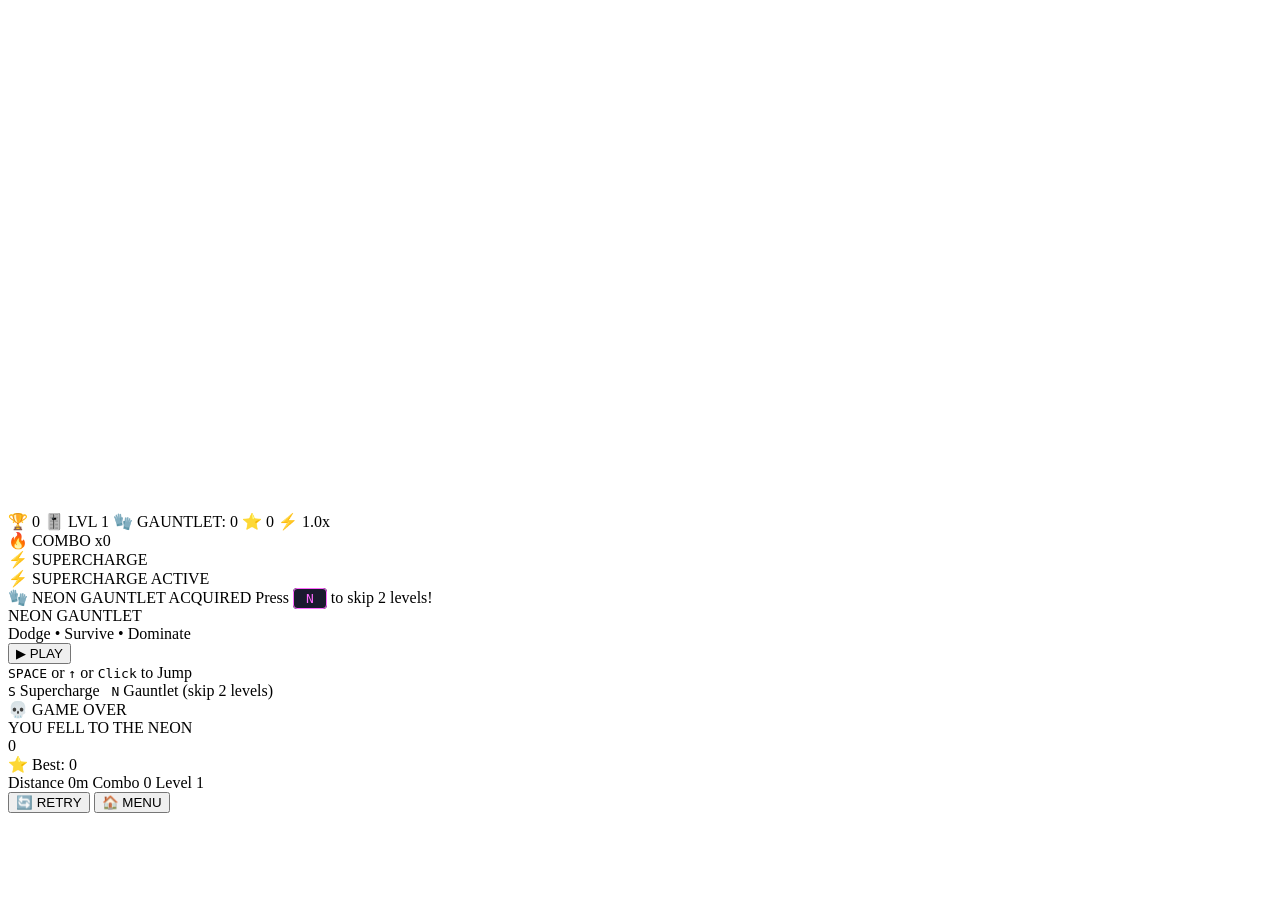
<file: neon-gauntlet.html>
<!DOCTYPE html>
<html lang="en">
<head>
    <meta charset="UTF-8" />
    <meta name="viewport" content="width=device-width, initial-scale=1.0, maximum-scale=1.0, user-scalable=no" />
    <title>NEON GAUNTLET · FINAL</title>
</head>
<body>
<div id="gameWrapper">
    <canvas id="gameCanvas" width="800" height="500"></canvas>
    <div id="uiOverlay">
        <div id="hud">
            <span class="score">🏆 <span id="scoreDisplay">0</span></span>
            <span class="level">🎚️ LVL <span id="levelDisplay">1</span></span>
            <span class="gauntlet" id="gauntletDisplay">🧤 GAUNTLET: 0</span>
            <span class="best">⭐ <span id="bestDisplay">0</span></span>
            <span class="speed" id="speedDisplay">⚡ 1.0x</span>
        </div>
        <div id="comboDisplay">🔥 COMBO x<span id="comboCount">0</span></div>
        <div id="superchargeLabel">⚡ SUPERCHARGE</div>
        <div id="superchargeBar"><div id="superchargeFill"></div></div>
        <div id="superchargeActive">⚡ SUPERCHARGE ACTIVE</div>
        <div id="gauntletNotify">
            🧤 NEON GAUNTLET ACQUIRED
            <span class="sub">Press <kbd style="background:#1a1a2e;color:#ff6bff;padding:2px 12px;border-radius:4px;border:1px solid #ff6bff;">N</kbd> to skip 2 levels!</span>
        </div>
        <div id="startScreen">
            <div class="logo">NEON GAUNTLET</div>
            <div class="tagline">Dodge • Survive • Dominate</div>
            <button class="btn" id="startBtn">▶ PLAY</button>
            <div class="controls-hint">
                <kbd>SPACE</kbd> or <kbd>↑</kbd> or <kbd>Click</kbd> to Jump<br>
                <kbd>S</kbd> Supercharge &nbsp; <kbd>N</kbd> Gauntlet (skip 2 levels)
            </div>
        </div>
        <div id="gameOver">
            <div class="title">💀 GAME OVER</div>
            <div class="subtitle">YOU FELL TO THE NEON</div>
            <div class="finalScore" id="finalScore">0</div>
            <div class="finalBest">⭐ Best: <span id="finalBest">0</span></div>
            <div class="stats">
                <span>Distance <span class="number" id="statDistance">0m</span></span>
                <span>Combo <span class="number" id="statCombo">0</span></span>
                <span>Level <span class="number" id="statLevel">1</span></span>
            </div>
            <button class="btn" id="restartBtn">🔄 RETRY</button>
            <button class="btn btn-secondary" id="menuBtn">🏠 MENU</button>
        </div>
    </div>
</div>
</body>
</html>
</file>
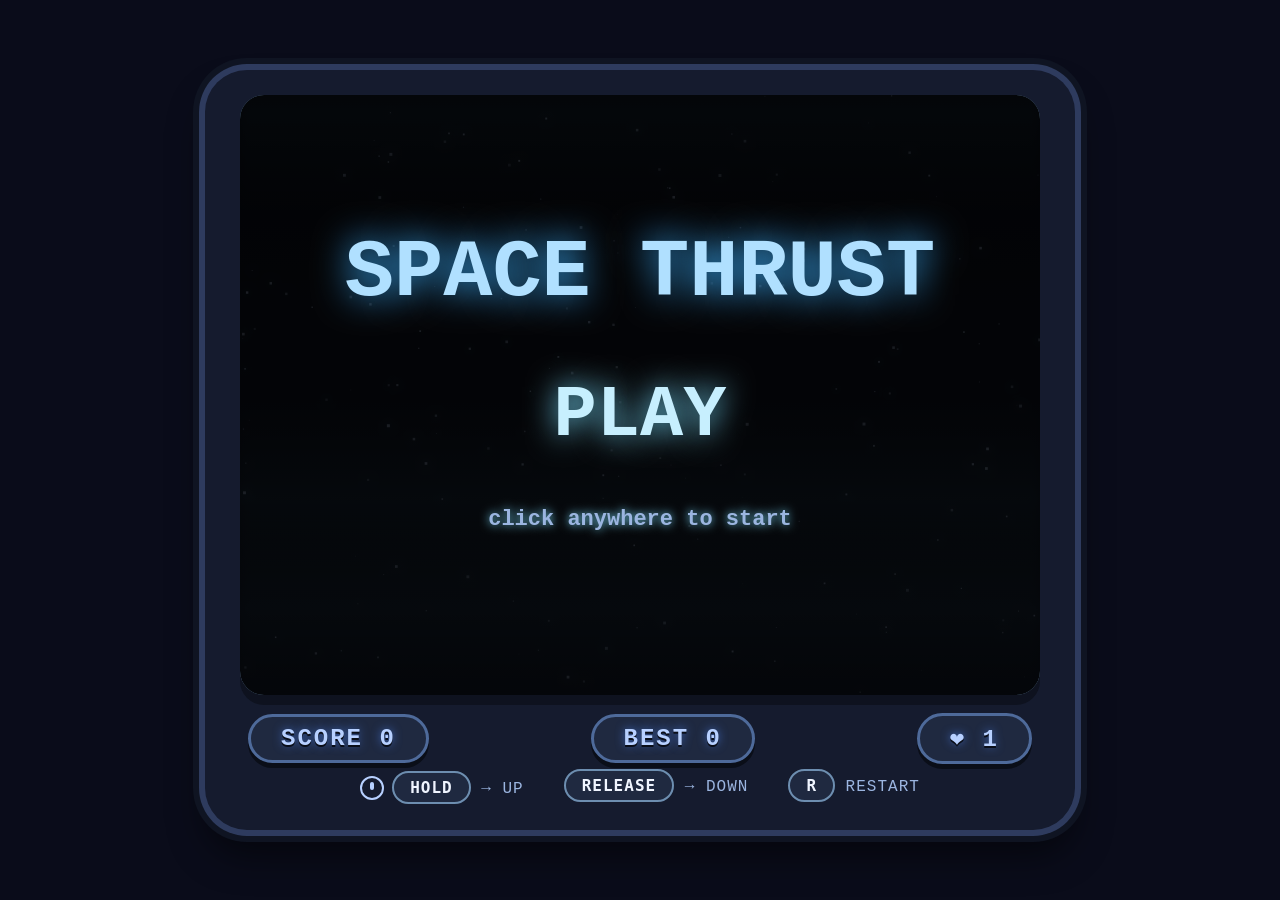
<file: other-games-for-the-website/space-waves.html>
<!DOCTYPE html>
<html lang="en">
<head>
    <meta charset="UTF-8">
    <meta name="viewport" content="width=device-width, initial-scale=1.0">
    <title>SPACE THRUST · infinite</title>
    <link rel="stylesheet" href="space-waves-styles.css">
</head>
<body>
<div class="game-container">
    <canvas id="gameCanvas" width="800" height="600"></canvas>
    <div class="info-panel">
        <div class="badge">SCORE <span id="scoreDisplay">0</span></div>
        <div class="badge">BEST <span id="bestDisplay">0</span></div>
        <div class="badge">❤️ <span id="lifeDisplay">1</span></div>
    </div>
    <div class="controls">
        <div class="click-hint">
            <div class="mouse-icon"></div>
            <span><kbd>HOLD</kbd> → UP</span>
        </div>
        <span><kbd>RELEASE</kbd> → DOWN</span>
        <span><kbd>R</kbd> RESTART</span>
    </div>
</div>

<script>
    (function() {
        const canvas = document.getElementById('gameCanvas');
        const ctx = canvas.getContext('2d');
        const scoreDisplay = document.getElementById('scoreDisplay');
        const bestDisplay = document.getElementById('bestDisplay');
        const lifeDisplay = document.getElementById('lifeDisplay');

        // ---------- AUDIO SYSTEM ----------
        let audioCtx = null;
        let masterGain = null;

        let musicPlaying = false;
        let musicTimer = null;
        let currentStep = 0;
        let musicTempo = 0.21;

        const CHORDS = [
            [220, 261.63, 329.63],
            [174.61, 220, 261.63],
            [196, 246.94, 293.66],
            [164.81, 196, 246.94]
        ];
        const BASS_NOTES = [110, 87.31, 98, 82.41];

        function initAudio() {
            if (audioCtx) return;
            try {
                audioCtx = new (window.AudioContext || window.webkitAudioContext)();
                masterGain = audioCtx.createGain();
                masterGain.gain.value = 0.35;
                masterGain.connect(audioCtx.destination);
            } catch (e) {
                console.warn('Web Audio not available');
                audioCtx = null;
            }
        }

        function playTone(freq, type = 'sine', duration = 0.2, volume = 0.3, attack = 0.02, release = 0.1, detune = 0, pan = 0) {
            if (!audioCtx || !masterGain) return;
            const t = audioCtx.currentTime;
            const osc = audioCtx.createOscillator();
            const gainNode = audioCtx.createGain();
            if (pan !== 0) {
                const panner = audioCtx.createStereoPanner();
                panner.pan.value = pan;
                osc.connect(gainNode);
                gainNode.connect(panner);
                panner.connect(masterGain);
            } else {
                osc.connect(gainNode);
                gainNode.connect(masterGain);
            }
            osc.type = type;
            osc.frequency.value = freq;
            osc.detune.value = detune;

            gainNode.gain.setValueAtTime(0, t);
            gainNode.gain.linearRampToValueAtTime(volume, t + attack);
            gainNode.gain.setValueAtTime(volume, t + duration - release);
            gainNode.gain.linearRampToValueAtTime(0, t + duration);

            osc.start(t);
            osc.stop(t + duration + 0.05);
        }

        function playNoise(duration = 0.15, volume = 0.2, filterFreq = 800, type = 'lowpass') {
            if (!audioCtx || !masterGain) return;
            const t = audioCtx.currentTime;
            const bufferSize = audioCtx.sampleRate * duration;
            const buffer = audioCtx.createBuffer(1, bufferSize, audioCtx.sampleRate);
            const data = buffer.getChannelData(0);
            for (let i = 0; i < bufferSize; i++) {
                data[i] = Math.random() * 2 - 1;
            }
            const source = audioCtx.createBufferSource();
            source.buffer = buffer;
            const filter = audioCtx.createBiquadFilter();
            filter.type = type;
            filter.frequency.value = filterFreq;
            const gainNode = audioCtx.createGain();
            gainNode.gain.setValueAtTime(volume, t);
            gainNode.gain.exponentialRampToValueAtTime(0.001, t + duration);
            source.connect(filter);
            filter.connect(gainNode);
            gainNode.connect(masterGain);
            source.start(t);
        }

        function sfxThruster() {
            if (!audioCtx) return;
            playNoise(0.08, 0.12, 1200, 'highpass');
            playTone(80 + Math.random() * 20, 'sawtooth', 0.1, 0.1, 0.01, 0.05, 0, -0.3);
        }

        function sfxBreak() {
            if (!audioCtx) return;
            playNoise(0.2, 0.25, 3000, 'highpass');
            playNoise(0.15, 0.2, 800, 'lowpass');
            playTone(180, 'square', 0.1, 0.15, 0.01, 0.05);
            playTone(240, 'square', 0.1, 0.12, 0.01, 0.05, 15);
        }

        function sfxCrash() {
            if (!audioCtx) return;
            playNoise(0.6, 0.5, 400, 'lowpass');
            playTone(120, 'sawtooth', 0.5, 0.4, 0.01, 0.3);
            playTone(80, 'sawtooth', 0.6, 0.35, 0.01, 0.4);
            playTone(200, 'square', 0.4, 0.2, 0.01, 0.2, 30);
        }

        function sfxScore() {
            if (!audioCtx) return;
            playTone(880, 'sine', 0.1, 0.2, 0.01, 0.05);
            playTone(1320, 'sine', 0.15, 0.15, 0.05, 0.1);
        }

        function sfxStart() {
            if (!audioCtx) return;
            playTone(523.25, 'triangle', 0.1, 0.25, 0.01, 0.05);
            setTimeout(() => playTone(659.25, 'triangle', 0.1, 0.25, 0.01, 0.05), 80);
            setTimeout(() => playTone(783.99, 'triangle', 0.1, 0.25, 0.01, 0.05), 160);
            setTimeout(() => playTone(1046.5, 'triangle', 0.2, 0.3, 0.01, 0.1), 240);
        }

        function sfxTimePickup() {
            if (!audioCtx) return;
            playTone(1200, 'sine', 0.2, 0.3, 0.01, 0.1);
            playTone(1600, 'sine', 0.25, 0.25, 0.05, 0.15);
            playTone(2000, 'sine', 0.3, 0.2, 0.1, 0.2);
        }

        function sfxHeartPickup() {
            if (!audioCtx) return;
            playTone(880, 'triangle', 0.15, 0.25, 0.01, 0.05);
            playTone(1100, 'triangle', 0.15, 0.25, 0.05, 0.08);
            playTone(1320, 'triangle', 0.2, 0.3, 0.1, 0.1);
        }

        function sfxLifeLost() {
            if (!audioCtx) return;
            playTone(400, 'sawtooth', 0.3, 0.3, 0.01, 0.2);
            playTone(300, 'sawtooth', 0.4, 0.25, 0.05, 0.3);
            playTone(200, 'sawtooth', 0.5, 0.2, 0.1, 0.4);
        }

        function musicStep() {
            if (!audioCtx || !musicPlaying) return;
            const step = currentStep % 16;
            const chordIndex = Math.floor(currentStep / 4) % 4;
            const chord = CHORDS[chordIndex];
            const bassNote = BASS_NOTES[chordIndex];

            if (step % 4 === 0) {
                chord.forEach((freq, i) => {
                    playTone(freq, 'sine', 1.2, 0.08, 0.1, 0.8, (i - 1) * 5, (i - 1) * 0.2);
                });
            }

            const bassSteps = [0, 3, 6, 8, 11, 14];
            if (bassSteps.includes(step)) {
                playTone(bassNote, 'triangle', 0.4, 0.18, 0.02, 0.3, 0, -0.4);
            }

            if (step === 2 || step === 10) {
                playTone(1760, 'sine', 0.1, 0.05, 0.01, 0.05, 0, 0.5);
            }
            if (step === 5 || step === 13) {
                playTone(2093, 'sine', 0.08, 0.04, 0.01, 0.04, 0, 0.6);
            }

            currentStep++;
            if (musicPlaying) {
                musicTimer = setTimeout(musicStep, musicTempo * 1000);
            }
        }

        function startMusic() {
            if (!audioCtx || musicPlaying) return;
            musicPlaying = true;
            currentStep = 0;
            if (musicTimer) clearTimeout(musicTimer);
            musicTimer = setTimeout(musicStep, 10);
        }

        function stopMusic() {
            musicPlaying = false;
            if (musicTimer) {
                clearTimeout(musicTimer);
                musicTimer = null;
            }
        }

        function resumeAudio() {
            if (audioCtx && audioCtx.state === 'suspended') {
                audioCtx.resume().then(() => {
                    if (gameState === 'playing' && !musicPlaying) {
                        startMusic();
                    }
                });
            }
        }

        // ---------- GAME CONSTANTS ----------
        const W = 800, H = 600;
        const BASE_GAP = 220;
        const BASE_SPEED = 2.0;
        const BASE_SPAWN = 100;

        // ---------- GAME STATE ----------
        let gameState = 'menu';
        let ship = {
            x: 120,
            y: H / 2,
            r: 14,
            vy: 0,
        };

        let obstacles = [];
        let fallingPieces = [];
        let scrollSpeed = BASE_SPEED;
        let spawnTimer = 0;
        let spawnInterval = BASE_SPAWN;

        let score = 0;
        let bestScore = 0;
        let lives = 1;
        let hasExtraLife = false;

        // Power-up states
        let zeroGravityActive = false;
        let zeroGravityTimer = 0;
        const ZERO_GRAVITY_DURATION = 600; // 10 seconds at 60fps

        // Pickup spawn tracking
        let lastObstacleHadPickup = false;
        let obstaclesSinceLastPickup = 0;
        const MIN_OBSTACLES_BETWEEN_PICKUPS = 2;

        // Input state
        let isMouseDown = false;

        // Ship physics
        const GRAVITY = 0.45;
        const THRUST = -0.75;
        const MAX_VY = 7;
        const MIN_VY = -7;

        // Zero gravity physics
        const ZERO_GRAVITY_UP = -0.12;
        const ZERO_GRAVITY_DOWN = 0.08;

        // Particles
        let particles = [];

        // Star field
        let stars = [];
        for (let i = 0; i < 180; i++) {
            stars.push({
                x: Math.random() * W,
                y: Math.random() * H,
                size: Math.random() * 2.5 + 0.5,
                speed: Math.random() * 2 + 0.5,
                twinkle: Math.random() * Math.PI * 2,
            });
        }

        // ---------- COLOR PALETTES ----------
        const PALETTES = [
            { bgTop: '#0a0e1a', bgBottom: '#141c2e', pillar: '#2e3f5e', pillarLight: '#5a8ec0', glow: '#3a6ea0' },
            { bgTop: '#1a0a1e', bgBottom: '#2e1428', pillar: '#4e2a5e', pillarLight: '#a06ac0', glow: '#a03a8a' },
            { bgTop: '#0a1a0e', bgBottom: '#142e1a', pillar: '#2e5e3a', pillarLight: '#5ac07a', glow: '#3aa05a' },
            { bgTop: '#1e0a0a', bgBottom: '#2e1414', pillar: '#5e2e2e', pillarLight: '#c05a5a', glow: '#a03a3a' },
            { bgTop: '#0a1a1e', bgBottom: '#142e2e', pillar: '#2e5e5e', pillarLight: '#5ac0c0', glow: '#3aa0a0' },
            { bgTop: '#1e1a0a', bgBottom: '#2e2814', pillar: '#5e4e2e', pillarLight: '#c0a05a', glow: '#a0903a' },
            { bgTop: '#0a0a1e', bgBottom: '#14142e', pillar: '#2e2e5e', pillarLight: '#5a5ac0', glow: '#3a3aa0' },
            { bgTop: '#1e0a1a', bgBottom: '#2e1428', pillar: '#5e2e4e', pillarLight: '#c05a9a', glow: '#a03a6a' },
            { bgTop: '#1e1e0a', bgBottom: '#2e2e14', pillar: '#5e5e2e', pillarLight: '#c0c05a', glow: '#a0a03a' },
            { bgTop: '#0a1e1e', bgBottom: '#142e2e', pillar: '#2e5e5e', pillarLight: '#5ac0c0', glow: '#3aa0a0' },
        ];

        let paletteIndex = 0;

        function getPalette() {
            return PALETTES[paletteIndex % PALETTES.length];
        }

        // ---------- DIFFICULTY ----------
        function getDifficulty() {
            const level = Math.floor(score / 70);
            const speedIncrease = level * 0.38;
            const newSpeed = Math.min(BASE_SPEED + speedIncrease, 9.0);
            const gapDecrease = level * 4.5;
            const newGap = Math.max(100, BASE_GAP - gapDecrease);
            const spawnDecrease = level * 2.8;
            const newSpawn = Math.max(32, BASE_SPAWN - spawnDecrease);
            return {
                speed: newSpeed,
                gap: newGap,
                spawnInterval: newSpawn,
            };
        }

        // ---------- RESET / START ----------
        function startGame() {
            initAudio();
            resumeAudio();
            score = 0;
            paletteIndex = 0;
            obstacles = [];
            fallingPieces = [];
            particles = [];
            spawnTimer = 0;
            // Reset ship to a consistent position
            ship.x = 120;
            ship.y = H / 2;
            ship.vy = 0;
            isMouseDown = false;
            lives = 1;
            hasExtraLife = false;
            zeroGravityActive = false;
            zeroGravityTimer = 0;
            lastObstacleHadPickup = false;
            obstaclesSinceLastPickup = 0;
            applyDifficulty();
            updateUI();
            gameState = 'playing';
            sfxStart();
            stopMusic();
            startMusic();
        }

        function applyDifficulty() {
            const diff = getDifficulty();
            scrollSpeed = diff.speed;
            spawnInterval = diff.spawnInterval;
        }

        function updateUI() {
            scoreDisplay.textContent = score;
            bestDisplay.textContent = bestScore;
            lifeDisplay.textContent = lives;
        }

        // ---------- OBSTACLE SPAWNING WITH PICKUPS ----------
        function spawnObstacle() {
            const diff = getDifficulty();
            const gapY = Math.random() * (H - diff.gap - 80) + 40;
            
            let pickupType = null;
            
            const canSpawnPickup = obstaclesSinceLastPickup >= MIN_OBSTACLES_BETWEEN_PICKUPS && !lastObstacleHadPickup;
            
            if (canSpawnPickup) {
                const roll = Math.random();
                
                if (roll < 0.20) {
                    pickupType = 'time';
                } else if (roll < 0.35 && !hasExtraLife) {
                    pickupType = 'heart';
                }
            }
            
            if (pickupType) {
                lastObstacleHadPickup = true;
                obstaclesSinceLastPickup = 0;
            } else {
                lastObstacleHadPickup = false;
                obstaclesSinceLastPickup++;
            }
            
            const obs = {
                x: W + 60,
                gapY: gapY,
                gapSize: diff.gap,
                passed: false,
                width: 38,
                breaking: false,
                pickup: pickupType,
                pickupCollected: false,
                pickupY: gapY + diff.gap / 2,
                pickupBob: Math.random() * Math.PI * 2,
                pickupBobSpeed: 0.015 + Math.random() * 0.01,
                pickupBobRange: 15 + Math.random() * 10,
            };
            
            obstacles.push(obs);
        }

        // ---------- BREAK OBSTACLE ----------
        function breakObstacle(obs) {
            obs.breaking = true;
            const pal = getPalette();
            sfxBreak();

            const topHeight = obs.gapY;
            const bottomStart = obs.gapY + obs.gapSize;

            const pieceMinSize = 15;
            const pieceMaxSize = 35;

            let y = 0;
            while (y < topHeight) {
                const h = Math.min(Math.random() * (pieceMaxSize - pieceMinSize) + pieceMinSize, topHeight - y);
                fallingPieces.push({
                    x: obs.x,
                    y: y,
                    w: obs.width,
                    h: h,
                    vy: Math.random() * 3 + 1.5,
                    vx: (Math.random() - 0.5) * 5,
                    rotation: 0,
                    rotSpeed: (Math.random() - 0.5) * 0.2,
                    life: 1.0,
                    color: pal.pillar,
                    lightColor: pal.pillarLight,
                    gravity: 0.3 + Math.random() * 0.2,
                });
                y += h;
            }

            y = bottomStart;
            while (y < H) {
                const h = Math.min(Math.random() * (pieceMaxSize - pieceMinSize) + pieceMinSize, H - y);
                fallingPieces.push({
                    x: obs.x,
                    y: y,
                    w: obs.width,
                    h: h,
                    vy: Math.random() * 3 + 1.5,
                    vx: (Math.random() - 0.5) * 5,
                    rotation: 0,
                    rotSpeed: (Math.random() - 0.5) * 0.2,
                    life: 1.0,
                    color: pal.pillar,
                    lightColor: pal.pillarLight,
                    gravity: 0.3 + Math.random() * 0.2,
                });
                y += h;
            }

            for (let i = 0; i < 25; i++) {
                particles.push({
                    x: obs.x + obs.width / 2 + (Math.random() - 0.5) * 40,
                    y: obs.gapY + Math.random() * obs.gapSize,
                    vx: (Math.random() - 0.5) * 8,
                    vy: (Math.random() - 0.5) * 8 - 2,
                    life: 1.0,
                    size: Math.random() * 6 + 3,
                    color: Math.random() > 0.5 ? pal.pillarLight : '#ffffff',
                    gravity: 0.15,
                });
            }
        }

        // ---------- PARTICLES ----------
        function spawnThrusterParticles() {
            const angle = Math.PI + (Math.random() - 0.5) * 0.5;
            const speed = Math.random() * 3 + 2;
            particles.push({
                x: ship.x - 14,
                y: ship.y + (Math.random() - 0.5) * 10,
                vx: Math.cos(angle) * speed - 2,
                vy: Math.sin(angle) * speed + (Math.random() - 0.5) * 2,
                life: 1.0,
                size: Math.random() * 5 + 3,
                color: Math.random() > 0.5 ? '#ffaa33' : '#ff6633',
                gravity: 0,
            });
        }

        function spawnPickupParticles(x, y, color, count) {
            for (let i = 0; i < count; i++) {
                particles.push({
                    x: x + (Math.random() - 0.5) * 20,
                    y: y + (Math.random() - 0.5) * 20,
                    vx: (Math.random() - 0.5) * 6,
                    vy: (Math.random() - 0.5) * 6,
                    life: 1.0,
                    size: Math.random() * 5 + 2,
                    color: color,
                    gravity: 0.05,
                });
            }
        }

        function updateParticles() {
            for (let i = particles.length - 1; i >= 0; i--) {
                const p = particles[i];
                p.x += p.vx;
                p.y += p.vy;
                if (p.gravity) p.vy += p.gravity;
                p.life -= 0.025;
                p.size *= 0.97;
                if (p.life <= 0 || p.size < 0.5) {
                    particles.splice(i, 1);
                }
            }
        }

        function updateFallingPieces() {
            for (let i = fallingPieces.length - 1; i >= 0; i--) {
                const p = fallingPieces[i];
                p.x += p.vx;
                p.y += p.vy;
                p.vy += p.gravity || 0.25;
                p.rotation += p.rotSpeed;
                p.life -= 0.008;
                if (p.y > H + 150 || p.life <= 0 || p.x < -150) {
                    fallingPieces.splice(i, 1);
                }
            }
        }

        function updateStars() {
            stars.forEach(s => {
                s.x -= s.speed * (scrollSpeed / BASE_SPEED) * 0.5;
                s.twinkle += 0.05;
                if (s.x < 0) {
                    s.x = W;
                    s.y = Math.random() * H;
                }
            });
        }

        // ---------- UPDATE ----------
        function update() {
            updateStars();

            if (gameState === 'playing') {
                updateParticles();
                updateFallingPieces();
            }

            if (gameState !== 'playing') return;

            // Update zero gravity timer
            if (zeroGravityActive) {
                zeroGravityTimer--;
                if (zeroGravityTimer <= 0) {
                    zeroGravityActive = false;
                }
            }

            // Ship physics - ship x position stays fixed
            if (zeroGravityActive) {
                if (isMouseDown) {
                    ship.vy += ZERO_GRAVITY_UP;
                } else {
                    ship.vy += ZERO_GRAVITY_DOWN;
                }
                ship.vy = Math.max(-1.5, Math.min(1.5, ship.vy));
                
                if (isMouseDown) {
                    spawnThrusterParticles();
                }
            } else {
                if (isMouseDown) {
                    ship.vy += THRUST;
                    spawnThrusterParticles();
                    if (Math.random() < 0.3) sfxThruster();
                } else {
                    ship.vy += GRAVITY;
                }
                ship.vy = Math.max(MIN_VY, Math.min(MAX_VY, ship.vy));
            }

            ship.y += ship.vy;

            // Wall collision - ship stays fully visible
            if (ship.y - ship.r < 0) {
                ship.y = ship.r;
                ship.vy = Math.abs(ship.vy) * 0.3;
            }
            if (ship.y + ship.r > H) {
                ship.y = H - ship.r;
                ship.vy = -Math.abs(ship.vy) * 0.3;
            }

            spawnTimer++;
            if (spawnTimer >= spawnInterval) {
                spawnTimer = 0;
                spawnObstacle();
            }

            for (let i = obstacles.length - 1; i >= 0; i--) {
                const obs = obstacles[i];
                obs.x -= scrollSpeed;
                
                if (obs.pickup && !obs.pickupCollected) {
                    obs.pickupBob += obs.pickupBobSpeed;
                }

                if (obs.x + obs.width < -100) {
                    obstacles.splice(i, 1);
                    continue;
                }

                if (!obs.passed && !obs.breaking) {
                    // Check collision with obstacle
                    if (ship.x + ship.r > obs.x && ship.x - ship.r < obs.x + obs.width) {
                        const shipTop = ship.y - ship.r;
                        const shipBottom = ship.y + ship.r;
                        const gapTop = obs.gapY;
                        const gapBottom = obs.gapY + obs.gapSize;

                        const inGap = (shipBottom > gapTop && shipTop < gapBottom);
                        
                        // Pickup collection
                        if (inGap && obs.pickup && !obs.pickupCollected) {
                            obs.pickupCollected = true;
                            
                            const pickupX = obs.x + obs.width / 2;
                            const pickupY = obs.pickupY + Math.sin(obs.pickupBob) * obs.pickupBobRange;
                            
                            if (obs.pickup === 'time') {
                                zeroGravityActive = true;
                                zeroGravityTimer = ZERO_GRAVITY_DURATION;
                                sfxTimePickup();
                                spawnPickupParticles(pickupX, pickupY, '#88ddff', 30);
                            } else if (obs.pickup === 'heart') {
                                if (!hasExtraLife && lives < 2) {
                                    hasExtraLife = true;
                                    lives = 2;
                                    sfxHeartPickup();
                                    spawnPickupParticles(pickupX, pickupY, '#ff4466', 30);
                                    updateUI();
                                }
                            }
                        }

                        // Check collision with pillar (only if not in gap)
                        if (!inGap) {
                            if (lives > 1) {
                                lives--;
                                hasExtraLife = false;
                                updateUI();
                                sfxLifeLost();
                                // Push ship back slightly but keep x position fixed
                                ship.y = Math.max(ship.r, Math.min(H - ship.r, ship.y - 50));
                                ship.vy = 0;
                                for (let j = obstacles.length - 1; j >= 0; j--) {
                                    if (obstacles[j].x < ship.x + 100) {
                                        obstacles.splice(j, 1);
                                    }
                                }
                                continue;
                            } else {
                                sfxCrash();
                                stopMusic();
                                if (score > bestScore) {
                                    bestScore = score;
                                    localStorage.setItem('spaceWavesBest', bestScore);
                                }
                                updateUI();
                                gameState = 'gameover';
                                return;
                            }
                        }
                    }

                    if (obs.x + obs.width < ship.x - ship.r) {
                        obs.passed = true;
                        score += 10;
                        updateUI();
                        sfxScore();

                        breakObstacle(obs);

                        paletteIndex = (paletteIndex + 1) % PALETTES.length;

                        applyDifficulty();
                    }
                }
            }
        }

        // ---------- RENDER ----------
        function draw() {
            const pal = getPalette();

            const grad = ctx.createLinearGradient(0, 0, 0, H);
            grad.addColorStop(0, pal.bgTop);
            grad.addColorStop(1, pal.bgBottom);
            ctx.fillStyle = grad;
            ctx.fillRect(0, 0, W, H);

            ctx.globalAlpha = 0.07;
            for (let i = 0; i < 3; i++) {
                const waveY = (Math.sin(Date.now() / 1500 + i * 2) * 0.5 + 0.5) * H;
                const waveGrad = ctx.createLinearGradient(0, waveY - 100, 0, waveY + 100);
                waveGrad.addColorStop(0, 'transparent');
                waveGrad.addColorStop(0.5, pal.glow);
                waveGrad.addColorStop(1, 'transparent');
                ctx.fillStyle = waveGrad;
                ctx.fillRect(0, waveY - 100, W, 200);
            }
            ctx.globalAlpha = 1;

            stars.forEach(s => {
                const alpha = 0.25 + Math.abs(Math.sin(s.twinkle)) * 0.4;
                ctx.fillStyle = `rgba(200, 220, 255, ${alpha})`;
                ctx.fillRect(s.x, s.y, s.size, s.size);
            });

            // Draw obstacles
            obstacles.forEach(obs => {
                if (obs.breaking) return;

                ctx.fillStyle = pal.pillar;
                ctx.shadowColor = pal.glow;
                ctx.shadowBlur = 15;
                ctx.beginPath();
                ctx.roundRect(obs.x, 0, obs.width, obs.gapY, 6);
                ctx.fill();

                ctx.beginPath();
                ctx.roundRect(obs.x, obs.gapY + obs.gapSize, obs.width, H - (obs.gapY + obs.gapSize), 6);
                ctx.fill();

                ctx.shadowBlur = 10;
                ctx.fillStyle = pal.pillarLight;
                ctx.beginPath();
                ctx.roundRect(obs.x, obs.gapY - 6, obs.width, 6, 3);
                ctx.fill();
                ctx.beginPath();
                ctx.roundRect(obs.x, obs.gapY + obs.gapSize, obs.width, 6, 3);
                ctx.fill();

                ctx.shadowBlur = 18;
                ctx.fillStyle = `hsla(${paletteIndex * 36 % 360}, 80%, 60%, 0.15)`;
                ctx.beginPath();
                ctx.roundRect(obs.x + 4, obs.gapY + 4, obs.width - 8, obs.gapSize - 8, 4);
                ctx.fill();

                // Draw pickup if present and not collected
                if (obs.pickup && !obs.pickupCollected) {
                    const pickupX = obs.x + obs.width / 2;
                    const pickupY = obs.pickupY + Math.sin(obs.pickupBob) * obs.pickupBobRange;
                    
                    ctx.save();
                    ctx.shadowBlur = 25;
                    
                    if (obs.pickup === 'time') {
                        ctx.shadowColor = '#88ddff';
                        ctx.font = '28px Arial';
                        ctx.textAlign = 'center';
                        ctx.textBaseline = 'middle';
                        ctx.fillStyle = '#ffffff';
                        ctx.fillText('⏳', pickupX, pickupY);
                        
                        ctx.beginPath();
                        ctx.arc(pickupX, pickupY, 20 + Math.sin(Date.now() / 200) * 3, 0, 2 * Math.PI);
                        ctx.strokeStyle = '#88ddffaa';
                        ctx.lineWidth = 2;
                        ctx.stroke();
                    } else if (obs.pickup === 'heart') {
                        ctx.shadowColor = '#ff4466';
                        ctx.font = '28px Arial';
                        ctx.textAlign = 'center';
                        ctx.textBaseline = 'middle';
                        ctx.fillStyle = '#ffffff';
                        ctx.fillText('❤️', pickupX, pickupY);
                        
                        ctx.beginPath();
                        ctx.arc(pickupX, pickupY, 20 + Math.sin(Date.now() / 200) * 3, 0, 2 * Math.PI);
                        ctx.strokeStyle = '#ff4466aa';
                        ctx.lineWidth = 2;
                        ctx.stroke();
                    }
                    
                    ctx.restore();
                }
            });

            // Draw falling pieces
            fallingPieces.forEach(p => {
                ctx.save();
                ctx.translate(p.x + p.w / 2, p.y + p.h / 2);
                ctx.rotate(p.rotation);
                ctx.globalAlpha = Math.min(1, p.life * 1.2);

                ctx.fillStyle = p.color;
                ctx.shadowBlur = 12;
                ctx.shadowColor = '#000000a0';
                ctx.beginPath();
                ctx.roundRect(-p.w / 2, -p.h / 2, p.w, p.h, 3);
                ctx.fill();

                ctx.fillStyle = p.lightColor || '#ffffff60';
                ctx.globalAlpha = Math.min(0.6, p.life * 0.8);
                ctx.beginPath();
                ctx.roundRect(-p.w / 2 + 3, -p.h / 2 + 2, p.w - 6, 4, 2);
                ctx.fill();

                ctx.globalAlpha = Math.min(0.4, p.life * 0.6);
                ctx.fillStyle = '#ffffff80';
                ctx.beginPath();
                ctx.roundRect(-p.w / 2 + 6, -p.h / 2 + p.h - 6, p.w - 12, 3, 1.5);
                ctx.fill();

                ctx.restore();
            });
            ctx.globalAlpha = 1;

            // Particles
            ctx.shadowBlur = 0;
            particles.forEach(p => {
                ctx.globalAlpha = p.life;
                ctx.fillStyle = p.color;
                ctx.beginPath();
                ctx.arc(p.x, p.y, p.size, 0, 2 * Math.PI);
                ctx.fill();
            });
            ctx.globalAlpha = 1;

            // Ship and thruster flame
            if (gameState !== 'menu') {
                // Draw thruster flame BEHIND the ship
                if (isMouseDown) {
                    ctx.save();
                    ctx.shadowBlur = 35;
                    ctx.shadowColor = '#ffaa33';
                    
                    // Main flame
                    ctx.fillStyle = '#ffaa33';
                    ctx.beginPath();
                    ctx.moveTo(ship.x - 14, ship.y - 8);
                    ctx.lineTo(ship.x - 30 - Math.random() * 10, ship.y);
                    ctx.lineTo(ship.x - 14, ship.y + 8);
                    ctx.closePath();
                    ctx.fill();
                    
                    // Inner flame
                    ctx.fillStyle = '#ffdd66';
                    ctx.beginPath();
                    ctx.moveTo(ship.x - 16, ship.y - 4);
                    ctx.lineTo(ship.x - 24 - Math.random() * 6, ship.y);
                    ctx.lineTo(ship.x - 16, ship.y + 4);
                    ctx.closePath();
                    ctx.fill();
                    
                    // Core flame
                    ctx.fillStyle = '#ffffff';
                    ctx.beginPath();
                    ctx.moveTo(ship.x - 17, ship.y - 2);
                    ctx.lineTo(ship.x - 20 - Math.random() * 3, ship.y);
                    ctx.lineTo(ship.x - 17, ship.y + 2);
                    ctx.closePath();
                    ctx.fill();
                    
                    ctx.restore();
                }

                // Draw ship
                ctx.shadowBlur = 30;
                ctx.shadowColor = zeroGravityActive ? '#88ddff' : pal.glow;
                ctx.fillStyle = zeroGravityActive ? '#aaeeff' : '#7ae0ff';

                ctx.save();
                ctx.translate(ship.x, ship.y);

                ctx.beginPath();
                ctx.moveTo(20, 0);
                ctx.lineTo(-14, -12);
                ctx.lineTo(-8, 0);
                ctx.lineTo(-14, 12);
                ctx.closePath();
                ctx.fill();

                ctx.shadowBlur = 15;
                ctx.fillStyle = '#ffffffd0';
                ctx.beginPath();
                ctx.arc(6, 0, 5, 0, 2 * Math.PI);
                ctx.fill();

                ctx.restore();

                ctx.shadowBlur = 0;
                ctx.strokeStyle = zeroGravityActive ? '#88ddffa0' : '#ffffffa0';
                ctx.lineWidth = 2;
                ctx.save();
                ctx.translate(ship.x, ship.y);
                ctx.beginPath();
                ctx.moveTo(20, 0);
                ctx.lineTo(-14, -12);
                ctx.lineTo(-8, 0);
                ctx.lineTo(-14, 12);
                ctx.closePath();
                ctx.stroke();
                ctx.restore();
            }

            // HUD
            if (gameState === 'playing') {
                ctx.font = 'bold 18px "Courier New", monospace';
                ctx.textAlign = 'left';
                ctx.fillStyle = isMouseDown ? '#7aff9a' : '#ff9a7a';
                ctx.fillText(isMouseDown ? '▲ THRUSTING' : '▼ FALLING', 30, H - 30);
                
                if (zeroGravityActive) {
                    const timeLeft = Math.ceil(zeroGravityTimer / 60);
                    ctx.font = 'bold 20px "Courier New", monospace';
                    ctx.textAlign = 'right';
                    ctx.fillStyle = '#88ddff';
                    ctx.shadowBlur = 15;
                    ctx.shadowColor = '#88ddff';
                    ctx.fillText('⏳ ZERO GRAVITY: ' + timeLeft + 's', W - 30, H - 30);
                    ctx.shadowBlur = 0;
                }
            }

            // Overlays
            if (gameState === 'menu') {
                ctx.fillStyle = '#000000cc';
                ctx.fillRect(0, 0, W, H);

                ctx.font = 'bold 82px "Courier New", monospace';
                ctx.textAlign = 'center';
                ctx.shadowBlur = 35;
                ctx.shadowColor = '#3ab0ff';
                ctx.fillStyle = '#b0e0ff';
                ctx.fillText('SPACE THRUST', W / 2, H / 2 - 100);

                const pulse = 0.7 + Math.sin(Date.now() / 300) * 0.3;
                ctx.font = 'bold 72px "Courier New", monospace';
                ctx.shadowBlur = 30 * pulse;
                ctx.shadowColor = '#7ae0ff';
                ctx.fillStyle = `rgba(200, 240, 255, ${pulse})`;
                ctx.fillText('PLAY', W / 2, H / 2 + 40);

                ctx.font = 'bold 22px "Courier New", monospace';
                ctx.shadowBlur = 10;
                ctx.fillStyle = '#9bb5e0';
                ctx.fillText('click anywhere to start', W / 2, H / 2 + 130);
            }

            if (gameState === 'gameover') {
                ctx.fillStyle = '#000000cc';
                ctx.fillRect(0, 0, W, H);
                ctx.font = 'bold 64px "Courier New", monospace';
                ctx.textAlign = 'center';
                ctx.shadowBlur = 30;
                ctx.shadowColor = '#ff3a3a';
                ctx.fillStyle = '#ffaaaa';
                ctx.fillText('CRASHED', W / 2, H / 2 - 60);

                ctx.font = 'bold 32px "Courier New", monospace';
                ctx.shadowBlur = 15;
                ctx.fillStyle = '#ffe9b0';
                ctx.fillText('SCORE: ' + score, W / 2, H / 2 + 20);
                ctx.fillStyle = '#b0e0ff';
                ctx.fillText('BEST: ' + bestScore, W / 2, H / 2 + 70);
                ctx.font = 'bold 22px "Courier New", monospace';
                ctx.fillStyle = '#9bb5e0';
                ctx.fillText('press R to restart', W / 2, H / 2 + 150);
            }
        }

        // ---------- GAME LOOP ----------
        function gameLoop() {
            update();
            draw();
            requestAnimationFrame(gameLoop);
        }

        // ---------- INPUT HANDLERS ----------
        canvas.addEventListener('mousedown', (e) => {
            e.preventDefault();
            initAudio();
            resumeAudio();
            if (gameState === 'menu') {
                startGame();
                return;
            }
            if (gameState === 'playing') {
                isMouseDown = true;
            }
        });

        window.addEventListener('mouseup', () => {
            isMouseDown = false;
        });

        canvas.addEventListener('touchstart', (e) => {
            e.preventDefault();
            initAudio();
            resumeAudio();
            if (gameState === 'menu') {
                startGame();
                return;
            }
            if (gameState === 'playing') {
                isMouseDown = true;
            }
        }, { passive: false });

        window.addEventListener('touchend', () => {
            isMouseDown = false;
        });

        window.addEventListener('keydown', (e) => {
            const key = e.key.toLowerCase();
            if (key === 'r') {
                e.preventDefault();
                if (gameState !== 'menu') {
                    initAudio();
                    resumeAudio();
                    startGame();
                }
            }
        });

        CanvasRenderingContext2D.prototype.roundRect = function(x, y, w, h, r) {
            if (w < 2 * r) r = w / 2;
            if (h < 2 * r) r = h / 2;
            this.moveTo(x + r, y);
            this.lineTo(x + w - r, y);
            this.quadraticCurveTo(x + w, y, x + w, y + r);
            this.lineTo(x + w, y + h - r);
            this.quadraticCurveTo(x + w, y + h, x + w - r, y + h);
            this.lineTo(x + r, y + h);
            this.quadraticCurveTo(x, y + h, x, y + h - r);
            this.lineTo(x, y + r);
            this.quadraticCurveTo(x, y, x + r, y);
            return this;
        };

        canvas.addEventListener('contextmenu', (e) => e.preventDefault());

        // ---------- INIT ----------
        bestScore = parseInt(localStorage.getItem('spaceWavesBest')) || 0;
        updateUI();
        gameLoop();
    })();
</script>
</body>
</html>
</file>
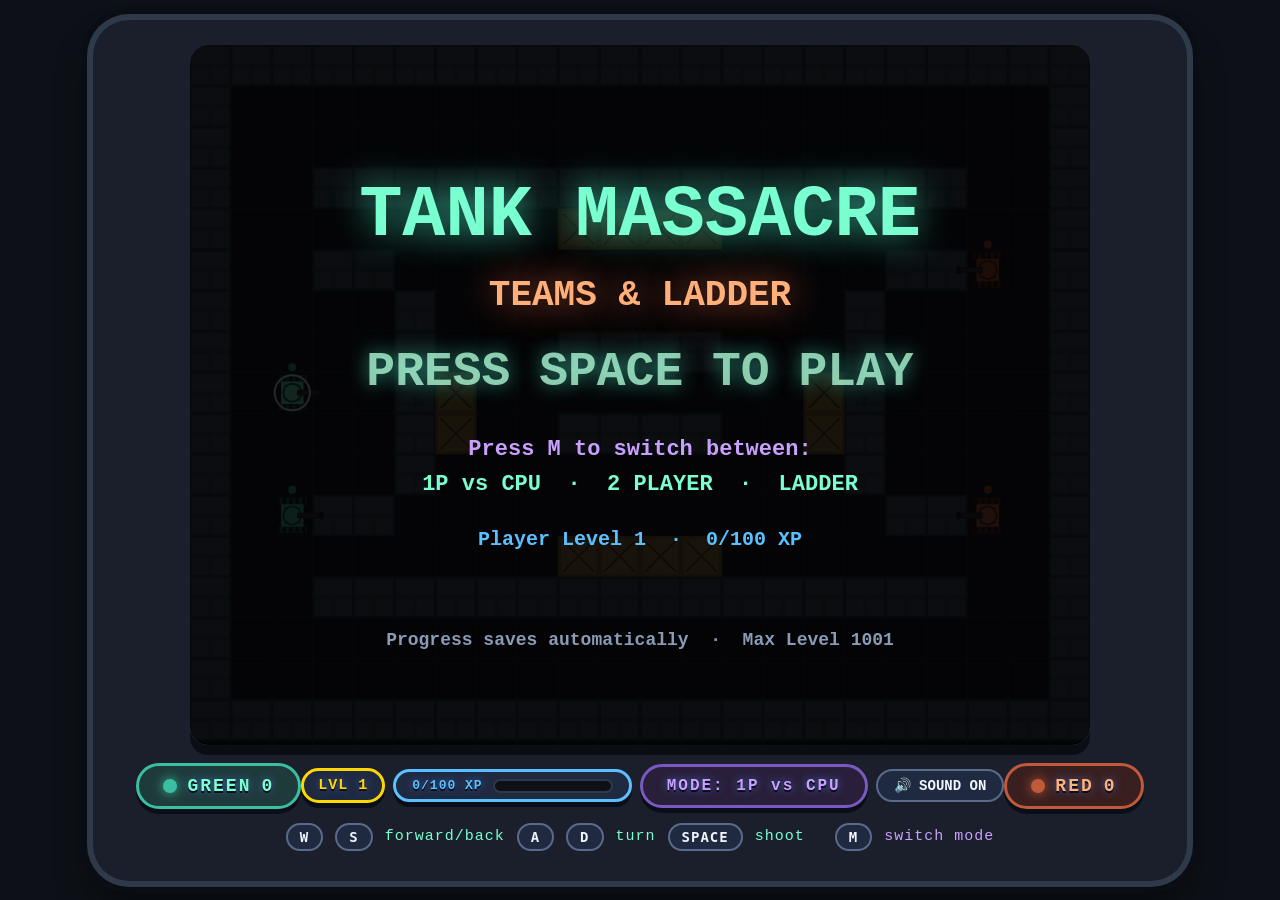
<file: other-games-for-the-website/tank.html>
<!DOCTYPE html>
<html lang="en">
<head>
    <meta charset="UTF-8">
    <meta name="viewport" content="width=device-width, initial-scale=1.0">
    <title>TANK MASSACRE · teams + ladder</title>
    <link rel="stylesheet" href="tank-styles.css">
</head>
<body>
<div class="game-container">
    <canvas id="gameCanvas" width="900" height="700"></canvas>
    <div class="info-panel">
        <div class="team-badge team-green">
            <span class="dot dot-green"></span> GREEN <span id="greenScore">0</span>
        </div>
        <div style="display:flex;gap:8px;align-items:center;">
            <div class="level-badge" id="playerLevelBadge">LVL 1</div>
            <div class="xp-bar-container">
                <span class="xp-text" id="xpText">0/100 XP</span>
                <div class="xp-bar-bg">
                    <div class="xp-bar-fill" id="xpBarFill"></div>
                </div>
            </div>
            <div class="mode-badge" id="modeButton">MODE: 1P vs CPU</div>
            <button class="save-btn" id="saveButton" style="display:none;">💾 SAVE</button>
            <button class="sound-toggle" id="soundButton">🔊 SOUND ON</button>
        </div>
        <div class="team-badge team-red">
            <span class="dot dot-red"></span> RED <span id="redScore">0</span>
        </div>
    </div>
    <div class="controls">
        <div class="control-group p1-color" id="p1Controls">
            <kbd>W</kbd><kbd>S</kbd> forward/back
            <kbd>A</kbd><kbd>D</kbd> turn
            <kbd>SPACE</kbd> shoot
        </div>
        <div class="control-group p2-color" id="p2Controls" style="display:none;">
            <kbd>↑</kbd><kbd>↓</kbd> forward/back
            <kbd>←</kbd><kbd>→</kbd> turn
            <kbd>ENTER</kbd> shoot
        </div>
        <div class="control-group mode-color">
            <kbd>M</kbd> switch mode
        </div>
        <div class="control-group ladder-color" id="ladderInfo" style="display:none;">
            <kbd>R</kbd> restart level
        </div>
    </div>
</div>

<script>
    (function() {
        const canvas = document.getElementById('gameCanvas');
        const ctx = canvas.getContext('2d');
        const greenScoreEl = document.getElementById('greenScore');
        const redScoreEl = document.getElementById('redScore');
        const modeButton = document.getElementById('modeButton');
        const p1ControlsEl = document.getElementById('p1Controls');
        const p2ControlsEl = document.getElementById('p2Controls');
        const ladderInfoEl = document.getElementById('ladderInfo');
        const soundButton = document.getElementById('soundButton');
        const saveButton = document.getElementById('saveButton');
        const playerLevelBadge = document.getElementById('playerLevelBadge');
        const xpText = document.getElementById('xpText');
        const xpBarFill = document.getElementById('xpBarFill');

        // ---------- AUDIO ENGINE ----------
        let audioCtx = null;
        let soundEnabled = true;

        function initAudio() {
            if (audioCtx) return;
            try {
                audioCtx = new (window.AudioContext || window.webkitAudioContext)();
            } catch (e) {
                soundEnabled = false;
                soundButton.textContent = '🔇 NO SOUND';
                soundButton.classList.add('muted');
            }
        }

        function playSound(type) {
            if (!soundEnabled || !audioCtx) return;
            if (audioCtx.state === 'suspended') audioCtx.resume();

            const now = audioCtx.currentTime;
            const osc = audioCtx.createOscillator();
            const gain = audioCtx.createGain();

            osc.connect(gain);
            gain.connect(audioCtx.destination);

            switch (type) {
                case 'shoot': {
                    osc.type = 'square';
                    osc.frequency.setValueAtTime(880, now);
                    osc.frequency.exponentialRampToValueAtTime(180, now + 0.12);
                    gain.gain.setValueAtTime(0.16, now);
                    gain.gain.exponentialRampToValueAtTime(0.001, now + 0.15);
                    osc.start(now);
                    osc.stop(now + 0.16);

                    const noiseBuffer = audioCtx.createBuffer(1, audioCtx.sampleRate * 0.08, audioCtx.sampleRate);
                    const data = noiseBuffer.getChannelData(0);
                    for (let i = 0; i < data.length; i++) data[i] = (Math.random() * 2 - 1) * 0.3;
                    const noise = audioCtx.createBufferSource();
                    noise.buffer = noiseBuffer;
                    const nGain = audioCtx.createGain();
                    nGain.gain.setValueAtTime(0.1, now);
                    nGain.gain.exponentialRampToValueAtTime(0.001, now + 0.08);
                    noise.connect(nGain);
                    nGain.connect(audioCtx.destination);
                    noise.start(now);
                    noise.stop(now + 0.09);
                    break;
                }
                case 'roundWin': {
                    const notes = [523.25, 659.25, 783.99, 1046.5];
                    notes.forEach((freq, i) => {
                        const o = audioCtx.createOscillator();
                        const g = audioCtx.createGain();
                        o.type = 'square';
                        o.frequency.value = freq;
                        g.gain.setValueAtTime(0.001, now + i * 0.12);
                        g.gain.linearRampToValueAtTime(0.12, now + i * 0.12 + 0.02);
                        g.gain.exponentialRampToValueAtTime(0.001, now + i * 0.12 + 0.18);
                        o.connect(g);
                        g.connect(audioCtx.destination);
                        o.start(now + i * 0.12);
                        o.stop(now + i * 0.12 + 0.2);
                    });
                    break;
                }
                case 'roundLose': {
                    const notes = [392, 349.23, 293.66, 220];
                    notes.forEach((freq, i) => {
                        const o = audioCtx.createOscillator();
                        const g = audioCtx.createGain();
                        o.type = 'triangle';
                        o.frequency.value = freq;
                        g.gain.setValueAtTime(0.001, now + i * 0.14);
                        g.gain.linearRampToValueAtTime(0.1, now + i * 0.14 + 0.02);
                        g.gain.exponentialRampToValueAtTime(0.001, now + i * 0.14 + 0.25);
                        o.connect(g);
                        g.connect(audioCtx.destination);
                        o.start(now + i * 0.14);
                        o.stop(now + i * 0.14 + 0.27);
                    });
                    break;
                }
                case 'ladderWin': {
                    const notes = [523.25, 587.33, 659.25, 698.46, 783.99, 880.00, 987.77, 1046.5];
                    notes.forEach((freq, i) => {
                        const o = audioCtx.createOscillator();
                        const g = audioCtx.createGain();
                        o.type = 'sawtooth';
                        o.frequency.value = freq;
                        g.gain.setValueAtTime(0.001, now + i * 0.08);
                        g.gain.linearRampToValueAtTime(0.08, now + i * 0.08 + 0.02);
                        g.gain.exponentialRampToValueAtTime(0.001, now + i * 0.08 + 0.12);
                        o.connect(g);
                        g.connect(audioCtx.destination);
                        o.start(now + i * 0.08);
                        o.stop(now + i * 0.08 + 0.14);
                    });
                    break;
                }
                case 'levelUp': {
                    const notes = [523.25, 659.25, 783.99, 1046.5, 1318.5, 1568.0];
                    notes.forEach((freq, i) => {
                        const o = audioCtx.createOscillator();
                        const g = audioCtx.createGain();
                        o.type = 'square';
                        o.frequency.value = freq;
                        g.gain.setValueAtTime(0.001, now + i * 0.1);
                        g.gain.linearRampToValueAtTime(0.12, now + i * 0.1 + 0.02);
                        g.gain.exponentialRampToValueAtTime(0.001, now + i * 0.1 + 0.35);
                        o.connect(g);
                        g.connect(audioCtx.destination);
                        o.start(now + i * 0.1);
                        o.stop(now + i * 0.1 + 0.37);
                    });
                    break;
                }
            }
        }

        soundButton.addEventListener('click', () => {
            soundEnabled = !soundEnabled;
            if (soundEnabled) {
                initAudio();
                soundButton.textContent = '🔊 SOUND ON';
                soundButton.classList.remove('muted');
            } else {
                soundButton.textContent = '🔇 SOUND OFF';
                soundButton.classList.add('muted');
            }
        });

        // ---------- CONSTANTS ----------
        const W = 900, H = 700;
        const TANK_SIZE = 32;
        const BULLET_SIZE = 6;
        const BULLET_SPEED = 5.5;
        const TANK_SPEED = 1.6;
        const TURN_SPEED = 0.04;
        const SHOOT_COOLDOWN = 150;
        const TOTAL_MAPS = 10;
        const MAX_PLAYER_LEVEL = 1001;

        // ---------- GAME MODES ----------
        const MODE_1P_VS_CPU = '1p_vs_cpu';
        const MODE_2P = '2p';
        const MODE_LADDER = 'ladder';
        const MODES = [MODE_1P_VS_CPU, MODE_2P, MODE_LADDER];
        let gameMode = MODE_1P_VS_CPU;

        // ---------- MAP SELECTION ----------
        let selectedMapIndex = 0;

        // ---------- LADDER STATE ----------
        let ladderLevel = 1;
        const MAX_LADDER = 10;
        let cpuDifficulty = 1;

        // ---------- XP / LEVEL SYSTEM ----------
        let playerLevel = 1;
        let playerXP = 0;
        let xpToNextLevel = 100;

        // ---------- PLAYER TEAM ----------
        let playerTeam = 'green';

        // ---------- GAME STATE ----------
        let gameState = 'menu';
        let greenScore = 0;
        let redScore = 0;
        let roundWinner = null;
        let roundOverTimer = 0;
        let roundWinSoundPlayed = false;

        // ---------- LOCAL STORAGE SAVE/LOAD ----------
        function saveProgress() {
            try {
                const saveData = {
                    playerLevel,
                    playerXP,
                    ladderLevel,
                    cpuDifficulty,
                    gameMode
                };
                localStorage.setItem('tankMassacreSave', JSON.stringify(saveData));
            } catch (e) {}
        }

        function loadProgress() {
            try {
                const saveData = localStorage.getItem('tankMassacreSave');
                if (saveData) {
                    const data = JSON.parse(saveData);
                    playerLevel = Math.min(MAX_PLAYER_LEVEL, data.playerLevel || 1);
                    playerXP = data.playerXP || 0;
                    ladderLevel = data.ladderLevel || 1;
                    cpuDifficulty = data.cpuDifficulty || 1;
                    xpToNextLevel = getXPForLevel(playerLevel);
                }
            } catch (e) {}
        }

        function getXPForLevel(level) {
            return Math.min(5000, 100 + (level - 1) * 50);
        }

        // Save on page unload
        window.addEventListener('beforeunload', saveProgress);

        // ---------- MAP ----------
        const MAP_COLS = 22;
        const MAP_ROWS = 17;
        const TILE = W / MAP_COLS;

        function generateMap(mapIndex) {
            const map = [];
            for (let r = 0; r < MAP_ROWS; r++) {
                const row = [];
                for (let c = 0; c < MAP_COLS; c++) {
                    if (r === 0 || r === MAP_ROWS - 1 || c === 0 || c === MAP_COLS - 1) {
                        row.push(1);
                    } else {
                        row.push(0);
                    }
                }
                map.push(row);
            }

            const baseWalls = [
                [3, 3], [3, 4], [3, 5], [3, 6], [3, 7], [3, 8], [3, 9], [3, 10],
                [3, 11], [3, 12], [3, 13], [3, 14], [3, 15], [3, 16], [3, 17], [3, 18],
                [13, 3], [13, 4], [13, 5], [13, 6], [13, 7], [13, 8], [13, 9], [13, 10],
                [13, 11], [13, 12], [13, 13], [13, 14], [13, 15], [13, 16], [13, 17], [13, 18],
            ];

            baseWalls.forEach(([r, c]) => {
                if (r > 0 && r < MAP_ROWS - 1 && c > 0 && c < MAP_COLS - 1) {
                    map[r][c] = 1;
                }
            });

            const mapLayouts = [
                {
                    walls: [
                        [6, 5], [7, 5], [8, 5], [9, 5], [10, 5],
                        [6, 16], [7, 16], [8, 16], [9, 16], [10, 16],
                        [7, 9], [7, 10], [7, 11], [7, 12],
                        [9, 9], [9, 10], [9, 11], [9, 12],
                        [5, 3], [5, 4], [11, 3], [11, 4],
                        [5, 17], [5, 18], [11, 17], [11, 18],
                    ],
                    destructible: [
                        [4, 9], [4, 10], [4, 11], [4, 12],
                        [12, 9], [12, 10], [12, 11], [12, 12],
                        [8, 6], [9, 6], [8, 15], [9, 15],
                    ]
                },
                {
                    walls: [
                        [8, 5], [8, 6], [8, 7], [8, 8], [8, 9], [8, 10], [8, 11], [8, 12],
                        [8, 13], [8, 14], [8, 15], [8, 16],
                        [4, 11], [5, 11], [6, 11], [7, 11], [8, 11], [9, 11], [10, 11],
                        [11, 11], [12, 11],
                    ],
                    destructible: [
                        [6, 8], [6, 9], [6, 10], [10, 8], [10, 9], [10, 10],
                        [8, 4], [8, 17],
                    ]
                },
                {
                    walls: [
                        [2, 2], [2, 3], [2, 4], [3, 2], [4, 2],
                        [2, 17], [2, 18], [2, 19], [3, 19], [4, 19],
                        [14, 2], [14, 3], [14, 4], [13, 2], [12, 2],
                        [14, 17], [14, 18], [14, 19], [13, 19], [12, 19],
                        [8, 8], [8, 9], [8, 10], [8, 11], [8, 12], [8, 13],
                    ],
                    destructible: [
                        [5, 5], [5, 16], [11, 5], [11, 16],
                        [6, 10], [6, 11], [10, 10], [10, 11],
                    ]
                },
                {
                    walls: [
                        [5, 5], [5, 6], [5, 7], [5, 8], [5, 9],
                        [7, 3], [7, 4], [7, 5],
                        [9, 5], [9, 6], [9, 7], [9, 8], [9, 9],
                        [11, 3], [11, 4], [11, 5],
                        [5, 13], [5, 14], [5, 15], [5, 16], [5, 17],
                        [7, 17], [7, 18], [7, 19],
                        [9, 13], [9, 14], [9, 15], [9, 16], [9, 17],
                        [11, 17], [11, 18], [11, 19],
                    ],
                    destructible: [
                        [6, 11], [10, 11], [8, 2], [8, 19],
                        [3, 10], [3, 11], [13, 10], [13, 11],
                    ]
                },
                {
                    walls: [
                        [4, 6], [4, 7], [4, 14], [4, 15],
                        [6, 4], [6, 5], [6, 16], [6, 17],
                        [10, 4], [10, 5], [10, 16], [10, 17],
                        [12, 6], [12, 7], [12, 14], [12, 15],
                        [8, 10], [8, 11], [8, 12],
                    ],
                    destructible: [
                        [5, 10], [5, 11], [11, 10], [11, 11],
                        [7, 7], [7, 14], [9, 7], [9, 14],
                    ]
                },
                {
                    walls: [
                        [3, 3], [4, 4], [5, 5], [6, 6], [7, 7],
                        [3, 18], [4, 17], [5, 16], [6, 15], [7, 14],
                        [13, 3], [12, 4], [11, 5], [10, 6], [9, 7],
                        [13, 18], [12, 17], [11, 16], [10, 15], [9, 14],
                    ],
                    destructible: [
                        [8, 10], [8, 11], [8, 12],
                        [5, 10], [5, 11], [11, 10], [11, 11],
                    ]
                },
                {
                    walls: [
                        [6, 9], [6, 10], [6, 11], [6, 12],
                        [10, 9], [10, 10], [10, 11], [10, 12],
                        [7, 8], [8, 8], [9, 8],
                        [7, 13], [8, 13], [9, 13],
                        [5, 7], [5, 8], [5, 13], [5, 14],
                        [11, 7], [11, 8], [11, 13], [11, 14],
                    ],
                    destructible: [
                        [8, 10], [8, 11], [8, 12],
                        [7, 10], [7, 11], [9, 10], [9, 11],
                    ]
                },
                {
                    walls: [
                        [3, 3], [3, 4], [3, 5], [4, 5], [5, 5], [5, 6], [5, 7],
                        [7, 3], [7, 4], [7, 5], [8, 5], [9, 5], [9, 6], [9, 7],
                        [11, 3], [11, 4], [11, 5], [12, 5], [13, 5], [13, 6], [13, 7],
                        [3, 16], [3, 17], [3, 18], [4, 16], [5, 16], [5, 15], [5, 14],
                        [7, 16], [7, 17], [7, 18], [8, 16], [9, 16], [9, 15], [9, 14],
                        [11, 16], [11, 17], [11, 18], [12, 16], [13, 16], [13, 15], [13, 14],
                    ],
                    destructible: [
                        [6, 10], [6, 11], [10, 10], [10, 11],
                        [4, 10], [4, 11], [12, 10], [12, 11],
                    ]
                },
                {
                    walls: [
                        [8, 5], [8, 6], [8, 7], [8, 15], [8, 16], [8, 17],
                        [5, 10], [5, 11], [11, 10], [11, 11],
                        [3, 8], [3, 9], [3, 12], [3, 13],
                        [13, 8], [13, 9], [13, 12], [13, 13],
                    ],
                    destructible: [
                        [6, 6], [6, 15], [10, 6], [10, 15],
                        [8, 10], [8, 11], [4, 10], [4, 11], [12, 10], [12, 11],
                    ]
                },
                {
                    walls: [
                        [3, 5], [3, 6], [3, 7], [4, 7], [5, 7], [5, 8], [5, 9],
                        [7, 3], [7, 4], [7, 5], [8, 5], [9, 5], [9, 6], [9, 7],
                        [11, 3], [11, 4], [11, 5], [12, 5], [13, 5], [13, 6], [13, 7],
                        [3, 14], [3, 15], [3, 16], [4, 14], [5, 14], [5, 13], [5, 12],
                        [7, 14], [7, 15], [7, 16], [8, 14], [9, 14], [9, 13], [9, 12],
                        [11, 14], [11, 15], [11, 16], [12, 14], [13, 14], [13, 13], [13, 12],
                        [8, 10], [8, 11],
                    ],
                    destructible: [
                        [6, 10], [6, 11], [10, 10], [10, 11],
                        [4, 10], [4, 11], [12, 10], [12, 11],
                    ]
                }
            ];

            const layout = mapLayouts[mapIndex % mapLayouts.length];

            layout.walls.forEach(([r, c]) => {
                if (r > 0 && r < MAP_ROWS - 1 && c > 0 && c < MAP_COLS - 1) {
                    map[r][c] = 1;
                }
            });

            layout.destructible.forEach(([r, c]) => {
                if (r > 0 && r < MAP_ROWS - 1 && c > 0 && c < MAP_COLS - 1) {
                    map[r][c] = 2;
                }
            });

            return map;
        }

        let map = generateMap(0);

        // ---------- PATHFINDING (BFS) ----------
        function findPath(startCol, startRow, targetCol, targetRow) {
            if (startCol === targetCol && startRow === targetRow) return [];
            if (startCol < 0 || startCol >= MAP_COLS || startRow < 0 || startRow >= MAP_ROWS) return [];
            if (targetCol < 0 || targetCol >= MAP_COLS || targetRow < 0 || targetRow >= MAP_ROWS) return [];

            const visited = new Array(MAP_ROWS).fill(null).map(() => new Array(MAP_COLS).fill(false));
            const parent = new Array(MAP_ROWS).fill(null).map(() => new Array(MAP_COLS).fill(null));

            const queue = [{ col: startCol, row: startRow }];
            visited[startRow][startCol] = true;

            const dirs = [[0, -1], [0, 1], [-1, 0], [1, 0]];

            while (queue.length > 0) {
                const { col, row } = queue.shift();

                if (col === targetCol && row === targetRow) {
                    const path = [];
                    let c = col, r = row;
                    while (parent[r][c] !== null) {
                        path.unshift({ col: c, row: r });
                        const p = parent[r][c];
                        c = p.col;
                        r = p.row;
                    }
                    return path;
                }

                for (const [dc, dr] of dirs) {
                    const nc = col + dc;
                    const nr = row + dr;

                    if (nc < 0 || nc >= MAP_COLS || nr < 0 || nr >= MAP_ROWS) continue;
                    if (visited[nr][nc]) continue;
                    if (map[nr][nc] === 1) continue;

                    visited[nr][nc] = true;
                    parent[nr][nc] = { col, row };
                    queue.push({ col: nc, row: nr });
                }
            }

            return [];
        }

        function getTileCenter(col, row) {
            return { x: (col + 0.5) * TILE, y: (row + 0.5) * TILE };
        }

        // ---------- SPAWN HELPERS ----------
        function findSafeSpawn(preferredCol, preferredRow) {
            if (isTileEmptyForTank(preferredCol, preferredRow)) {
                return { col: preferredCol, row: preferredRow };
            }
            for (let radius = 1; radius < Math.max(MAP_COLS, MAP_ROWS); radius++) {
                for (let dr = -radius; dr <= radius; dr++) {
                    for (let dc = -radius; dc <= radius; dc++) {
                        if (Math.abs(dr) !== radius && Math.abs(dc) !== radius) continue;
                        const c = preferredCol + dc;
                        const r = preferredRow + dr;
                        if (isTileEmptyForTank(c, r)) {
                            return { col: c, row: r };
                        }
                    }
                }
            }
            return { col: preferredCol, row: preferredRow };
        }

        function isTileEmptyForTank(col, row) {
            if (col < 1 || col >= MAP_COLS - 1 || row < 1 || row >= MAP_ROWS - 1) return false;
            if (map[row][col] !== 0) return false;
            const tankCenterX = (col + 0.5) * TILE;
            const tankCenterY = (row + 0.5) * TILE;
            const half = TANK_SIZE / 2;
            const left = Math.floor((tankCenterX - half) / TILE);
            const right = Math.floor((tankCenterX + half) / TILE);
            const top = Math.floor((tankCenterY - half) / TILE);
            const bottom = Math.floor((tankCenterY + half) / TILE);
            for (let r = top; r <= bottom; r++) {
                for (let c = left; c <= right; c++) {
                    if (r < 0 || r >= MAP_ROWS || c < 0 || c >= MAP_COLS) return false;
                    if (map[r][c] === 1) return false;
                }
            }
            return true;
        }

        // ---------- TANK FACTORY ----------
        function createTank(id, col, row, angle, team, isPlayer, controls, colorOverride) {
            let color, colorDark;
            if (team === 'green') {
                color = colorOverride || '#3ac0a0';
                colorDark = '#1a6a5a';
            } else {
                color = colorOverride || '#c05a3a';
                colorDark = '#6a2a1a';
            }
            return {
                id: id,
                x: (col + 0.5) * TILE,
                y: (row + 0.5) * TILE,
                angle: angle,
                team: team,
                isPlayer: isPlayer,
                color: color,
                colorDark: colorDark,
                controls: controls,
                alive: true,
                deathTimer: 0,
                bullets: [],
                shootCooldown: 0,
                treadOffset: 0,
                aiTargetAngle: angle,
                aiThrottle: 0,
                aiSteer: 0,
                aiLastKnownEnemyX: 0,
                aiLastKnownEnemyY: 0,
                aiSearchTimer: 0,
                aiPath: [],
                aiPathTimer: 0,
                aiStuckTimer: 0,
                aiLastX: 0,
                aiLastY: 0,
                aiStuckCount: 0,
                aiRepathCooldown: 0,
                aiPreferredRange: 130 + Math.random() * 70,
                aiAggression: Math.random() * 0.5 + 0.5,
                aiSmoothedThrottle: 0,
                aiSmoothedSteer: 0,
                aiReactionTimer: 0,
                aiAimError: 0,
                aiAimErrorTimer: 0,
            };
        }

        let tanks = [];

        function spawnTanks() {
            tanks = [];

            if (gameMode === MODE_2P) {
                const p1Spawn = findSafeSpawn(2, 8);
                const p1 = createTank(1, p1Spawn.col, p1Spawn.row, 0, 'green', true, {
                    up: 'w', down: 's', left: 'a', right: 'd', shoot: ' '
                }, '#3ac0a0');
                tanks.push(p1);

                const p2Spawn = findSafeSpawn(19, 8);
                const p2 = createTank(2, p2Spawn.col, p2Spawn.row, Math.PI, 'red', true, {
                    up: 'arrowup', down: 'arrowdown', left: 'arrowleft', right: 'arrowright', shoot: 'enter'
                }, '#ffb07a');
                tanks.push(p2);
            } else if (gameMode === MODE_LADDER) {
                const p1Spawn = findSafeSpawn(2, 8);
                const p1 = createTank(1, p1Spawn.col, p1Spawn.row, 0, 'green', true, {
                    up: 'w', down: 's', left: 'a', right: 'd', shoot: ' '
                }, '#7affd0');
                tanks.push(p1);

                const cpuSpawn = findSafeSpawn(19, 8);
                const cpuTank = createTank(2, cpuSpawn.col, cpuSpawn.row, Math.PI, 'red', false, null, '#c05a3a');
                cpuTank.aiPreferredRange = 100 + (11 - cpuDifficulty) * 10;
                cpuTank.aiAggression = 0.5 + (cpuDifficulty / 20);
                tanks.push(cpuTank);
            } else {
                const greenTank1Spawn = findSafeSpawn(2, 8);
                const greenTank1 = createTank(1, greenTank1Spawn.col, greenTank1Spawn.row, 0, 'green', false, null, '#3ac0a0');
                tanks.push(greenTank1);

                const greenTank2Spawn = findSafeSpawn(2, 11);
                const greenTank2 = createTank(2, greenTank2Spawn.col, greenTank2Spawn.row, 0, 'green', false, null, '#5ad0b0');
                tanks.push(greenTank2);

                const redTank1Spawn = findSafeSpawn(19, 5);
                const redTank1 = createTank(3, redTank1Spawn.col, redTank1Spawn.row, Math.PI, 'red', false, null, '#c05a3a');
                tanks.push(redTank1);

                const redTank2Spawn = findSafeSpawn(19, 11);
                const redTank2 = createTank(4, redTank2Spawn.col, redTank2Spawn.row, Math.PI, 'red', false, null, '#d06a4a');
                tanks.push(redTank2);

                if (playerTeam === 'green') {
                    greenTank1.isPlayer = true;
                    greenTank1.controls = {
                        up: 'w', down: 's', left: 'a', right: 'd', shoot: ' '
                    };
                    greenTank1.color = '#7affd0';
                    greenTank1.colorDark = '#1a6a5a';
                } else {
                    redTank1.isPlayer = true;
                    redTank1.controls = {
                        up: 'w', down: 's', left: 'a', right: 'd', shoot: ' '
                    };
                    redTank1.color = '#ffb07a';
                    redTank1.colorDark = '#6a2a1a';
                }
            }
        }

        // ---------- XP / LEVEL SYSTEM ----------
        function addXP(amount) {
            if (gameMode === MODE_2P) return; // No XP in 2P mode
            if (playerLevel >= MAX_PLAYER_LEVEL) {
                playerXP = 0;
                updateXPUI();
                return;
            }

            playerXP += amount;
            let leveledUp = false;
            while (playerXP >= xpToNextLevel && playerLevel < MAX_PLAYER_LEVEL) {
                playerXP -= xpToNextLevel;
                playerLevel++;
                xpToNextLevel = getXPForLevel(playerLevel);
                leveledUp = true;
            }
            if (playerLevel >= MAX_PLAYER_LEVEL) {
                playerLevel = MAX_PLAYER_LEVEL;
                playerXP = 0;
                xpToNextLevel = 0;
            }
            updateXPUI();
            if (leveledUp) {
                playSound('levelUp');
            }
            saveProgress();
        }

        function updateXPUI() {
            playerLevelBadge.textContent = 'LVL ' + playerLevel;
            if (playerLevel >= MAX_PLAYER_LEVEL) {
                xpText.textContent = 'MAX';
                xpBarFill.style.width = '100%';
            } else {
                xpText.textContent = playerXP + '/' + xpToNextLevel + ' XP';
                const pct = (playerXP / xpToNextLevel) * 100;
                xpBarFill.style.width = Math.min(100, pct) + '%';
            }
        }

        // ---------- INPUT ----------
        const keys = {};

        window.addEventListener('keydown', (e) => {
            const key = e.key.toLowerCase();
            keys[key] = true;

            if (gameState === 'mapSelect') {
                if (key === 'arrowleft' || key === 'a') {
                    selectedMapIndex = (selectedMapIndex - 1 + TOTAL_MAPS) % TOTAL_MAPS;
                }
                if (key === 'arrowright' || key === 'd') {
                    selectedMapIndex = (selectedMapIndex + 1) % TOTAL_MAPS;
                }
                if (key === ' ' || key === 'enter') {
                    startRoundWithMap(selectedMapIndex);
                }
                if (key === 'escape') {
                    gameState = 'menu';
                }
                if ([' ', 'arrowup', 'arrowdown', 'arrowleft', 'arrowright'].includes(key)) {
                    e.preventDefault();
                }
                return;
            }

            if (key === 'r' && gameState === 'playing') {
                if (gameMode === MODE_LADDER) {
                    startLadderRound();
                } else {
                    startRoundWithMap(selectedMapIndex);
                }
            }
            if (key === 'm' && gameState !== 'victory') {
                switchMode();
            }
            if (gameState === 'menu' && (key === ' ' || key === 'enter')) {
                if (gameMode === MODE_LADDER) {
                    startLadderRound();
                } else {
                    gameState = 'mapSelect';
                    selectedMapIndex = 0;
                }
            }
            if (gameState === 'victory' && (key === ' ' || key === 'enter')) {
                ladderLevel = 1;
                cpuDifficulty = 1;
                saveProgress();
                startLadderRound();
            }
            if ([' ', 'arrowup', 'arrowdown', 'arrowleft', 'arrowright'].includes(key)) {
                e.preventDefault();
            }
        });

        window.addEventListener('keyup', (e) => {
            const key = e.key.toLowerCase();
            keys[key] = false;
        });

        canvas.addEventListener('click', () => {
            initAudio();
            if (gameState === 'menu') {
                if (gameMode === MODE_LADDER) {
                    startLadderRound();
                } else {
                    gameState = 'mapSelect';
                    selectedMapIndex = 0;
                }
            } else if (gameState === 'victory') {
                ladderLevel = 1;
                cpuDifficulty = 1;
                saveProgress();
                startLadderRound();
            } else if (gameState === 'mapSelect') {
                startRoundWithMap(selectedMapIndex);
            }
        });

        modeButton.addEventListener('click', switchMode);

        saveButton.addEventListener('click', () => {
            if (gameMode === MODE_LADDER) {
                saveProgress();
                saveButton.textContent = '✅ SAVED!';
                saveButton.classList.add('saved');
                setTimeout(() => {
                    updateSaveButton();
                }, 1000);
            }
        });

        function updateSaveButton() {
            if (gameMode === MODE_LADDER) {
                saveButton.style.display = 'block';
                saveButton.textContent = '💾 SAVE';
                saveButton.classList.remove('saved');
                saveButton.disabled = false;
            } else {
                saveButton.style.display = 'none';
            }
        }

        function switchMode() {
            initAudio();
            const currentIndex = MODES.indexOf(gameMode);
            const nextIndex = (currentIndex + 1) % MODES.length;
            gameMode = MODES[nextIndex];

            greenScore = 0;
            redScore = 0;
            updateScoreUI();

            if (gameMode === MODE_1P_VS_CPU) {
                modeButton.textContent = 'MODE: 1P vs CPU';
                p2ControlsEl.style.display = 'none';
                ladderInfoEl.style.display = 'none';
                playerTeam = Math.random() < 0.5 ? 'green' : 'red';
                gameState = 'mapSelect';
                selectedMapIndex = 0;
            } else if (gameMode === MODE_2P) {
                modeButton.textContent = 'MODE: 2 PLAYER';
                p2ControlsEl.style.display = 'flex';
                ladderInfoEl.style.display = 'none';
                gameState = 'mapSelect';
                selectedMapIndex = 0;
            } else if (gameMode === MODE_LADDER) {
                modeButton.textContent = 'MODE: LADDER';
                p2ControlsEl.style.display = 'none';
                ladderInfoEl.style.display = 'flex';
                gameState = 'playing';
                startLadderRound();
            }

            updateScoreUI();
            updateLadderUI();
            updateSaveButton();
            saveProgress();
        }

        // ---------- START ROUND ----------
        function startRoundWithMap(mapIndex) {
            initAudio();
            selectedMapIndex = mapIndex;
            map = generateMap(mapIndex);
            spawnTanks();
            gameState = 'playing';
            roundWinner = null;
            roundOverTimer = 0;
            roundWinSoundPlayed = false;
            updateScoreUI();
            updateLadderUI();
            updateSaveButton();
        }

        // ---------- START LADDER ROUND (random map) ----------
        function startLadderRound() {
            initAudio();
            const randomMap = Math.floor(Math.random() * TOTAL_MAPS);
            selectedMapIndex = randomMap;
            map = generateMap(randomMap);
            spawnTanks();
            gameState = 'playing';
            roundWinner = null;
            roundOverTimer = 0;
            roundWinSoundPlayed = false;
            updateScoreUI();
            updateLadderUI();
            updateSaveButton();
            saveProgress();
        }

        function updateScoreUI() {
            if (gameMode === MODE_LADDER) {
                greenScoreEl.textContent = ladderLevel + '/10';
                redScoreEl.textContent = 'LVL ' + cpuDifficulty;
            } else {
                greenScoreEl.textContent = greenScore;
                redScoreEl.textContent = redScore;
            }
        }

        function updateLadderUI() {
            if (gameMode === MODE_LADDER) {
                ladderInfoEl.style.display = 'flex';
            } else {
                ladderInfoEl.style.display = 'none';
            }
        }

        // ---------- COLLISION HELPERS ----------
        function isWallAt(col, row) {
            if (row < 0 || row >= MAP_ROWS || col < 0 || col >= MAP_COLS) return true;
            return map[row][col] === 1;
        }

        function isDestructibleAt(col, row) {
            if (row < 0 || row >= MAP_ROWS || col < 0 || col >= MAP_COLS) return false;
            return map[row][col] === 2;
        }

        function rectCollidesWithWalls(x, y, w, h) {
            const left = Math.floor((x - w / 2) / TILE);
            const right = Math.floor((x + w / 2) / TILE);
            const top = Math.floor((y - h / 2) / TILE);
            const bottom = Math.floor((y + h / 2) / TILE);
            for (let r = top; r <= bottom; r++) {
                for (let c = left; c <= right; c++) {
                    if (isWallAt(c, r)) return true;
                }
            }
            return false;
        }

        function lineOfSightClear(x1, y1, x2, y2) {
            const steps = 30;
            for (let i = 1; i < steps; i++) {
                const t = i / steps;
                const px = x1 + (x2 - x1) * t;
                const py = y1 + (y2 - y1) * t;
                const col = Math.floor(px / TILE);
                const row = Math.floor(py / TILE);
                if (isWallAt(col, row)) return false;
            }
            return true;
        }

        // ---------- MOVEMENT ----------
        function moveTank(tank, speed) {
            if (!tank.alive) return false;

            const dx = Math.cos(tank.angle) * speed;
            const dy = Math.sin(tank.angle) * speed;

            const newX = tank.x + dx;
            const newY = tank.y + dy;

            let moved = false;

            if (!rectCollidesWithWalls(newX, newY, TANK_SIZE, TANK_SIZE)) {
                tank.x = newX;
                tank.y = newY;
                moved = true;
            } else {
                if (Math.abs(dx) > 0.01 && !rectCollidesWithWalls(tank.x + dx, tank.y, TANK_SIZE, TANK_SIZE)) {
                    tank.x += dx;
                    moved = true;
                }
                if (Math.abs(dy) > 0.01 && !rectCollidesWithWalls(tank.x, tank.y + dy, TANK_SIZE, TANK_SIZE)) {
                    tank.y += dy;
                    moved = true;
                }
            }

            tank.x = Math.max(TANK_SIZE / 2 + TILE, Math.min(W - TANK_SIZE / 2 - TILE, tank.x));
            tank.y = Math.max(TANK_SIZE / 2 + TILE, Math.min(H - TANK_SIZE / 2 - TILE, tank.y));

            tanks.forEach(other => {
                if (other === tank || !other.alive) return;
                const odx = tank.x - other.x;
                const ody = tank.y - other.y;
                const dist = Math.hypot(odx, ody);
                if (dist < TANK_SIZE * 0.9 && dist > 0) {
                    const push = (TANK_SIZE * 0.9 - dist) / 2;
                    const nx = odx / dist;
                    const ny = ody / dist;
                    if (!rectCollidesWithWalls(tank.x + nx * push, tank.y + ny * push, TANK_SIZE, TANK_SIZE)) {
                        tank.x += nx * push;
                        tank.y += ny * push;
                    }
                    if (!rectCollidesWithWalls(other.x - nx * push, other.y - ny * push, TANK_SIZE, TANK_SIZE)) {
                        other.x -= nx * push;
                        other.y -= ny * push;
                    }
                }
            });

            if (moved) {
                tank.treadOffset += Math.abs(speed) * 0.15;
            }
            return moved;
        }

        // ---------- TURNING ----------
        function turnTank(tank, direction) {
            if (!tank.alive) return;
            tank.angle += direction * TURN_SPEED;
        }

        // ---------- SHOOTING ----------
        function shoot(tank) {
            if (!tank.alive || tank.shootCooldown > 0) return;

            tank.shootCooldown = SHOOT_COOLDOWN;
            playSound('shoot');

            const barrelLength = TANK_SIZE * 0.7;
            const bx = tank.x + Math.cos(tank.angle) * barrelLength;
            const by = tank.y + Math.sin(tank.angle) * barrelLength;

            tank.bullets.push({
                x: bx,
                y: by,
                vx: Math.cos(tank.angle) * BULLET_SPEED,
                vy: Math.sin(tank.angle) * BULLET_SPEED,
                owner: tank.id,
                ownerTeam: tank.team,
                trail: [],
            });
        }

        // ---------- AI ----------
        function updateAI(tank) {
            if (!tank.alive) return;

            if (tank.shootCooldown > 0) tank.shootCooldown--;

            const enemies = tanks.filter(t => t.alive && t.team !== tank.team);
            if (enemies.length === 0) {
                tank.aiSmoothedThrottle *= 0.9;
                tank.aiSmoothedSteer *= 0.9;
                moveTank(tank, tank.aiSmoothedThrottle * TANK_SPEED);
                tank.angle += tank.aiSmoothedSteer * TURN_SPEED;
                return;
            }

            let nearest = null;
            let nearestDist = Infinity;
            enemies.forEach(e => {
                const d = Math.hypot(e.x - tank.x, e.y - tank.y);
                if (d < nearestDist) {
                    nearestDist = d;
                    nearest = e;
                }
            });

            if (!nearest) return;

            let diff = 5;
            if (gameMode === MODE_LADDER) {
                diff = cpuDifficulty;
            }

            const aimErrorBase = Math.max(0, 0.5 - diff * 0.04);
            const reactionDelay = Math.max(1, Math.floor(20 - diff * 1.8));
            const steeringPrecision = 2.5 + diff * 0.3;
            const throttleThreshold = Math.max(0.1, 0.6 - diff * 0.04);
            const maxSpeedFactor = 0.7 + diff * 0.05;

            tank.aiLastKnownEnemyX = nearest.x;
            tank.aiLastKnownEnemyY = nearest.y;

            const hasLOS = lineOfSightClear(tank.x, tank.y, nearest.x, nearest.y);

            if (tank.aiReactionTimer > 0) tank.aiReactionTimer--;

            if (tank.aiAimErrorTimer <= 0) {
                tank.aiAimError = (Math.random() - 0.5) * 2 * aimErrorBase;
                tank.aiAimErrorTimer = 10 + Math.random() * 20;
            } else {
                tank.aiAimErrorTimer--;
            }

            let desiredAngle;
            if (hasLOS) {
                const aimOffset = tank.aiAimError * (0.5 + Math.random() * 0.5);
                desiredAngle = Math.atan2(nearest.y - tank.y, nearest.x - tank.x) + aimOffset;
                tank.aiPath = [];
            } else {
                const tankCol = Math.floor(tank.x / TILE);
                const tankRow = Math.floor(tank.y / TILE);
                const targetCol = Math.floor(tank.aiLastKnownEnemyX / TILE);
                const targetRow = Math.floor(tank.aiLastKnownEnemyY / TILE);

                if (tank.aiPathTimer <= 0 || tank.aiPath.length === 0) {
                    tank.aiPath = findPath(tankCol, tankRow, targetCol, targetRow);
                    tank.aiPathTimer = 20 + Math.random() * 30;
                }

                if (tank.aiPath.length > 0) {
                    const nextNode = tank.aiPath[0];
                    const nodeCenter = getTileCenter(nextNode.col, nextNode.row);
                    const dx = nodeCenter.x - tank.x;
                    const dy = nodeCenter.y - tank.y;
                    const distToNode = Math.hypot(dx, dy);

                    if (distToNode < 16) {
                        tank.aiPath.shift();
                    }

                    if (tank.aiPath.length > 0) {
                        const next = tank.aiPath[0];
                        const nc = getTileCenter(next.col, next.row);
                        desiredAngle = Math.atan2(nc.y - tank.y, nc.x - tank.x);
                    } else {
                        desiredAngle = Math.atan2(nearest.y - tank.y, nearest.x - tank.x);
                    }
                } else {
                    desiredAngle = Math.atan2(tank.aiLastKnownEnemyY - tank.y, tank.aiLastKnownEnemyX - tank.x);
                }
            }

            let angleDiff = desiredAngle - tank.angle;
            while (angleDiff > Math.PI) angleDiff -= Math.PI * 2;
            while (angleDiff < -Math.PI) angleDiff += Math.PI * 2;

            let steerAmount = Math.max(-1, Math.min(1, angleDiff * steeringPrecision));
            tank.aiSteer = steerAmount;

            const absAngleDiff = Math.abs(angleDiff);
            let throttleAmount = 0;

            if (absAngleDiff < throttleThreshold) {
                throttleAmount = 1;
            } else if (absAngleDiff < throttleThreshold * 2.5) {
                throttleAmount = 0.5;
            } else {
                throttleAmount = 0;
            }

            const aheadX = tank.x + Math.cos(tank.angle) * TILE * 0.8;
            const aheadY = tank.y + Math.sin(tank.angle) * TILE * 0.8;
            if (rectCollidesWithWalls(aheadX, aheadY, TANK_SIZE, TANK_SIZE)) {
                throttleAmount = hasLOS ? -0.3 : 0;
            }

            tank.aiSmoothedThrottle += (throttleAmount - tank.aiSmoothedThrottle) * 0.15;
            tank.aiSmoothedSteer += (steerAmount - tank.aiSmoothedSteer) * 0.15;

            if (Math.abs(tank.aiSmoothedSteer) > 0.01) {
                tank.angle += tank.aiSmoothedSteer * TURN_SPEED;
            }

            if (Math.abs(tank.aiSmoothedThrottle) > 0.01) {
                moveTank(tank, tank.aiSmoothedThrottle * TANK_SPEED * maxSpeedFactor);
            }

            if (hasLOS && absAngleDiff < (0.15 + diff * 0.01) && tank.shootCooldown <= 0 && tank.aiReactionTimer <= 0) {
                shoot(tank);
                tank.aiReactionTimer = reactionDelay;
            }

            const moved = Math.hypot(tank.x - tank.aiLastX, tank.y - tank.aiLastY);
            if (moved < 0.15) {
                tank.aiStuckCount++;
            } else {
                tank.aiStuckCount = Math.max(0, tank.aiStuckCount - 1);
            }
            tank.aiLastX = tank.x;
            tank.aiLastY = tank.y;

            if (tank.aiStuckCount > 30) {
                tank.aiSmoothedThrottle = -0.6;
                tank.aiSmoothedSteer = (Math.random() - 0.5) * 1.5;
                tank.aiStuckCount = 0;
                tank.aiPath = [];
                tank.aiPathTimer = 0;
            }
        }

        // ---------- UPDATE ----------
        function update() {
            if (gameState === 'mapSelect') return;

            if (gameState === 'roundover') {
                roundOverTimer--;
                if (roundOverTimer <= 0) {
                    if (gameMode === MODE_LADDER) {
                        if (roundWinner === 'green') {
                            if (ladderLevel >= MAX_LADDER) {
                                gameState = 'victory';
                                playSound('ladderWin');
                            } else {
                                // XP for winning a ladder level
                                addXP(50 + ladderLevel * 10);
                                ladderLevel++;
                                cpuDifficulty = Math.min(MAX_LADDER, ladderLevel);
                                playSound('ladderWin');
                                startLadderRound();
                            }
                        } else {
                            // Lose: NO XP. Retry same level.
                            playSound('roundLose');
                            startLadderRound();
                        }
                    } else {
                        startRoundWithMap(selectedMapIndex);
                    }
                }
                return;
            }

            if (gameState === 'victory') {
                return;
            }

            if (gameState !== 'playing') return;

            tanks.forEach(tank => {
                if (!tank.alive) {
                    tank.deathTimer++;
                    return;
                }

                if (tank.isPlayer) {
                    if (tank.shootCooldown > 0) tank.shootCooldown--;

                    if (tank.controls) {
                        if (keys[tank.controls.left]) {
                            turnTank(tank, -1);
                        }
                        if (keys[tank.controls.right]) {
                            turnTank(tank, 1);
                        }

                        if (keys[tank.controls.up]) {
                            moveTank(tank, TANK_SPEED);
                        }
                        if (keys[tank.controls.down]) {
                            moveTank(tank, -TANK_SPEED * 0.7);
                        }

                        if (keys[tank.controls.shoot]) {
                            shoot(tank);
                        }
                    }
                } else {
                    updateAI(tank);
                }
            });

            tanks.forEach(tank => {
                for (let i = tank.bullets.length - 1; i >= 0; i--) {
                    const b = tank.bullets[i];

                    b.trail.push({ x: b.x, y: b.y });
                    if (b.trail.length > 8) b.trail.shift();

                    b.x += b.vx;
                    b.y += b.vy;

                    if (b.x < -50 || b.x > W + 50 || b.y < -50 || b.y > H + 50) {
                        tank.bullets.splice(i, 1);
                        continue;
                    }

                    const col = Math.floor(b.x / TILE);
                    const row = Math.floor(b.y / TILE);

                    if (isWallAt(col, row)) {
                        tank.bullets.splice(i, 1);
                        continue;
                    }

                    if (isDestructibleAt(col, row)) {
                        map[row][col] = 0;
                        tank.bullets.splice(i, 1);
                        continue;
                    }

                    let hit = false;
                    for (let j = 0; j < tanks.length; j++) {
                        const enemy = tanks[j];
                        if (!enemy.alive) continue;
                        if (enemy.team === tank.team) continue;
                        if (enemy.id === tank.id) continue;

                        const dx = b.x - enemy.x;
                        const dy = b.y - enemy.y;
                        if (Math.hypot(dx, dy) < TANK_SIZE * 0.5) {
                            enemy.alive = false;
                            enemy.deathTimer = 0;
                            tank.bullets.splice(i, 1);
                            hit = true;

                            // XP only for the player's own kills (1P vs CPU and Ladder only)
                            if (gameMode !== MODE_2P && tank.isPlayer) {
                                addXP(25);
                            }

                            if (gameMode !== MODE_LADDER) {
                                if (tank.team === 'green') greenScore++;
                                else redScore++;
                                updateScoreUI();
                            }

                            const greenAlive = tanks.some(t => t.alive && t.team === 'green');
                            const redAlive = tanks.some(t => t.alive && t.team === 'red');

                            if (!greenAlive || !redAlive) {
                                gameState = 'roundover';
                                roundWinner = greenAlive ? 'green' : (redAlive ? 'red' : 'draw');
                                roundOverTimer = gameMode === MODE_LADDER ? 90 : 140;

                                // XP for winning the round (only if your team wins, not in 2P mode)
                                if (gameMode !== MODE_2P && roundWinner === playerTeam) {
                                    addXP(100);
                                }

                                if (!roundWinSoundPlayed) {
                                    roundWinSoundPlayed = true;
                                    if (gameMode === MODE_LADDER) {
                                        // handled in transition
                                    } else if (gameMode === MODE_1P_VS_CPU) {
                                        if (roundWinner === playerTeam) {
                                            playSound('roundWin');
                                        } else if (roundWinner !== 'draw') {
                                            playSound('roundLose');
                                        }
                                    } else {
                                        playSound('roundWin');
                                    }
                                }
                            }
                            break;
                        }
                    }
                    if (hit) continue;
                }
            });
        }

        // ---------- DRAWING ----------
        function drawMap() {
            for (let r = 0; r < MAP_ROWS; r++) {
                for (let c = 0; c < MAP_COLS; c++) {
                    const x = c * TILE;
                    const y = r * TILE;

                    if (map[r][c] === 1) {
                        ctx.fillStyle = '#3a4a5a';
                        ctx.fillRect(x, y, TILE, TILE);
                        ctx.fillStyle = '#4a5a6a';
                        ctx.fillRect(x + 2, y + 2, TILE - 4, TILE / 2 - 4);
                        ctx.fillRect(x + 2, y + TILE / 2 + 2, TILE / 2 - 4, TILE / 2 - 4);
                        ctx.fillRect(x + TILE / 2 + 2, y + TILE / 2 + 2, TILE / 2 - 4, TILE / 2 - 4);
                        ctx.strokeStyle = '#2a3a4a';
                        ctx.lineWidth = 1;
                        ctx.strokeRect(x + 1, y + 1, TILE - 2, TILE - 2);
                    } else if (map[r][c] === 2) {
                        ctx.fillStyle = '#8a6a3a';
                        ctx.fillRect(x, y, TILE, TILE);
                        ctx.fillStyle = '#aa8a4a';
                        ctx.fillRect(x + 3, y + 3, TILE - 6, TILE - 6);
                        ctx.strokeStyle = '#6a4a1a';
                        ctx.lineWidth = 2;
                        ctx.beginPath();
                        ctx.moveTo(x + 5, y + 5);
                        ctx.lineTo(x + TILE - 5, y + TILE - 5);
                        ctx.moveTo(x + TILE - 5, y + 5);
                        ctx.lineTo(x + 5, y + TILE - 5);
                        ctx.stroke();
                    }
                }
            }
        }

        function drawTank(tank) {
            if (!tank.alive) {
                drawDeathAnimation(tank);
                return;
            }

            ctx.save();
            ctx.translate(tank.x, tank.y);
            ctx.rotate(tank.angle);

            const s = TANK_SIZE;

            ctx.fillStyle = tank.colorDark;
            ctx.fillRect(-s * 0.45, -s * 0.55, s * 0.9, s * 0.22);
            ctx.fillRect(-s * 0.45, s * 0.33, s * 0.9, s * 0.22);

            ctx.fillStyle = '#1a1a2a';
            const treadCount = 5;
            for (let i = 0; i < treadCount; i++) {
                const tx = -s * 0.4 + (i / (treadCount - 1)) * s * 0.8;
                const offset = (tank.treadOffset % 6);
                ctx.fillRect(tx + offset - 3, -s * 0.53, 3, s * 0.18);
                ctx.fillRect(tx + offset - 3, s * 0.35, 3, s * 0.18);
            }

            ctx.fillStyle = tank.color;
            ctx.fillRect(-s * 0.35, -s * 0.35, s * 0.7, s * 0.7);

            ctx.fillStyle = tank.colorDark;
            ctx.fillRect(-s * 0.25, -s * 0.25, s * 0.5, s * 0.5);

            ctx.fillStyle = tank.color;
            ctx.beginPath();
            ctx.arc(0, 0, s * 0.28, 0, Math.PI * 2);
            ctx.fill();
            ctx.strokeStyle = tank.colorDark;
            ctx.lineWidth = 2;
            ctx.stroke();

            ctx.fillStyle = '#2a2a3a';
            ctx.fillRect(s * 0.15, -s * 0.09, s * 0.75, s * 0.18);
            ctx.fillStyle = '#3a3a4a';
            ctx.fillRect(s * 0.15, -s * 0.06, s * 0.75, s * 0.12);

            ctx.fillStyle = '#1a1a2a';
            ctx.fillRect(s * 0.85, -s * 0.12, s * 0.12, s * 0.24);

            if (tank.isPlayer) {
                ctx.strokeStyle = '#ffffff';
                ctx.lineWidth = 2;
                ctx.beginPath();
                ctx.arc(0, 0, s * 0.55, 0, Math.PI * 2);
                ctx.stroke();
            }

            ctx.restore();

            ctx.fillStyle = tank.team === 'green' ? '#3ac0a0' : '#c05a3a';
            ctx.beginPath();
            ctx.arc(tank.x, tank.y - TANK_SIZE * 0.8, 4, 0, Math.PI * 2);
            ctx.fill();

            if (tank.shootCooldown > 0) {
                const pct = 1 - (tank.shootCooldown / SHOOT_COOLDOWN);
                const barW = 40;
                const barH = 5;
                const barX = tank.x - barW / 2;
                const barY = tank.y - TANK_SIZE * 0.7;

                ctx.fillStyle = '#1a1e28';
                ctx.fillRect(barX - 1, barY - 1, barW + 2, barH + 2);
                ctx.fillStyle = tank.team === 'green' ? '#3ac0a0' : '#c05a3a';
                ctx.fillRect(barX, barY, barW * pct, barH);
            }
        }

        function drawDeathAnimation(tank) {
            const t = tank.deathTimer;
            const progress = Math.min(1, t / 40);
            const explosionRadius = progress * 60;

            ctx.save();
            ctx.translate(tank.x, tank.y);

            const alpha = Math.max(0, 1 - progress);
            const grad = ctx.createRadialGradient(0, 0, 0, 0, 0, explosionRadius);
            grad.addColorStop(0, `rgba(255, 255, 200, ${alpha})`);
            grad.addColorStop(0.3, `rgba(255, 180, 50, ${alpha})`);
            grad.addColorStop(0.6, `rgba(255, 80, 20, ${alpha * 0.7})`);
            grad.addColorStop(1, `rgba(100, 20, 0, 0)`);
            ctx.fillStyle = grad;
            ctx.beginPath();
            ctx.arc(0, 0, explosionRadius, 0, Math.PI * 2);
            ctx.fill();

            if (t < 50) {
                ctx.fillStyle = tank.colorDark;
                for (let i = 0; i < 8; i++) {
                    const angle = (i / 8) * Math.PI * 2 + t * 0.1;
                    const dist = progress * 50 + 10;
                    const dx = Math.cos(angle) * dist;
                    const dy = Math.sin(angle) * dist;
                    const size = Math.max(0, 8 - progress * 8);
                    ctx.fillRect(dx - size / 2, dy - size / 2, size, size);
                }
            }

            if (t > 15) {
                const smokeAlpha = Math.max(0, 0.5 - (t - 15) / 60);
                ctx.fillStyle = `rgba(80, 80, 80, ${smokeAlpha})`;
                for (let i = 0; i < 5; i++) {
                    const angle = (i / 5) * Math.PI * 2;
                    const dist = (t - 15) * 0.8;
                    ctx.beginPath();
                    ctx.arc(Math.cos(angle) * dist, Math.sin(angle) * dist - (t - 15) * 0.5, 15 + (t - 15) * 0.3, 0, Math.PI * 2);
                    ctx.fill();
                }
            }

            ctx.restore();
        }

        function drawBullets() {
            tanks.forEach(tank => {
                if (!tank) return;
                tank.bullets.forEach(b => {
                    b.trail.forEach((t, i) => {
                        const alpha = (i / b.trail.length) * 0.5;
                        ctx.fillStyle = b.ownerTeam === 'green'
                            ? `rgba(58, 192, 160, ${alpha})`
                            : `rgba(192, 90, 58, ${alpha})`;
                        ctx.beginPath();
                        ctx.arc(t.x, t.y, BULLET_SIZE * 0.4 * (i / b.trail.length), 0, Math.PI * 2);
                        ctx.fill();
                    });

                    ctx.shadowBlur = 15;
                    ctx.shadowColor = b.ownerTeam === 'green' ? '#3ac0a0' : '#c05a3a';
                    ctx.fillStyle = '#ffffff';
                    ctx.beginPath();
                    ctx.arc(b.x, b.y, BULLET_SIZE * 0.6, 0, Math.PI * 2);
                    ctx.fill();

                    ctx.fillStyle = b.ownerTeam === 'green' ? '#3ac0a0' : '#c05a3a';
                    ctx.beginPath();
                    ctx.arc(b.x, b.y, BULLET_SIZE * 0.9, 0, Math.PI * 2);
                    ctx.fill();

                    ctx.shadowBlur = 0;
                });
            });
        }

        function drawMapSelect() {
            ctx.fillStyle = 'rgba(0, 0, 0, 0.92)';
            ctx.fillRect(0, 0, W, H);

            ctx.font = 'bold 52px "Courier New", monospace';
            ctx.textAlign = 'center';
            ctx.shadowBlur = 30;
            ctx.shadowColor = '#3ac0a0';
            ctx.fillStyle = '#7affd0';
            ctx.fillText('CHOOSE MAP', W / 2, 80);

            const cols = 5;
            const rows = 2;
            const previewW = 150;
            const previewH = 150;
            const gapX = 20;
            const gapY = 30;
            const startX = (W - (cols * previewW + (cols - 1) * gapX)) / 2;
            const startY = 130;

            for (let i = 0; i < TOTAL_MAPS; i++) {
                const col = i % cols;
                const row = Math.floor(i / cols);
                const x = startX + col * (previewW + gapX);
                const y = startY + row * (previewH + gapY);

                const isSelected = i === selectedMapIndex;

                ctx.fillStyle = isSelected ? '#2a3a4a' : '#1a1f2b';
                ctx.fillRect(x - 4, y - 4, previewW + 8, previewH + 8);

                const miniMap = generateMap(i);
                const cellW = previewW / MAP_COLS;
                const cellH = previewH / MAP_ROWS;

                for (let r = 0; r < MAP_ROWS; r++) {
                    for (let c = 0; c < MAP_COLS; c++) {
                        const px = x + c * cellW;
                        const py = y + r * cellH;
                        if (miniMap[r][c] === 1) {
                            ctx.fillStyle = '#4a5a6a';
                            ctx.fillRect(px, py, cellW, cellH);
                        } else if (miniMap[r][c] === 2) {
                            ctx.fillStyle = '#8a6a3a';
                            ctx.fillRect(px, py, cellW, cellH);
                        }
                    }
                }

                if (isSelected) {
                    ctx.strokeStyle = '#ffd700';
                    ctx.lineWidth = 4;
                    ctx.shadowBlur = 20;
                    ctx.shadowColor = '#ffd700';
                    ctx.strokeRect(x - 4, y - 4, previewW + 8, previewH + 8);
                    ctx.shadowBlur = 0;
                } else {
                    ctx.strokeStyle = '#4a5a6a';
                    ctx.lineWidth = 2;
                    ctx.strokeRect(x - 4, y - 4, previewW + 8, previewH + 8);
                }

                ctx.font = 'bold 20px "Courier New", monospace';
                ctx.textAlign = 'center';
                ctx.shadowBlur = 0;
                ctx.fillStyle = isSelected ? '#ffd700' : '#8a9bb5';
                ctx.fillText('MAP ' + (i + 1), x + previewW / 2, y + previewH + 22);
            }

            ctx.font = 'bold 22px "Courier New", monospace';
            ctx.textAlign = 'center';
            ctx.shadowBlur = 0;
            ctx.fillStyle = '#8a9bb5';
            ctx.fillText('◄ ► or A/D to navigate   ·   SPACE or CLICK to select', W / 2, H - 60);

            ctx.font = 'bold 20px "Courier New", monospace';
            ctx.fillStyle = '#5ac0ff';
            ctx.fillText('Player Level ' + playerLevel + '  ·  ' + playerXP + '/' + xpToNextLevel + ' XP', W / 2, H - 25);
        }

        function draw() {
            if (gameState === 'mapSelect') {
                drawMapSelect();
                return;
            }

            ctx.fillStyle = '#1a1e28';
            ctx.fillRect(0, 0, W, H);

            ctx.strokeStyle = '#222a38';
            ctx.lineWidth = 1;
            for (let i = 0; i < MAP_COLS; i++) {
                ctx.beginPath();
                ctx.moveTo(i * TILE, 0);
                ctx.lineTo(i * TILE, H);
                ctx.stroke();
            }
            for (let i = 0; i < MAP_ROWS; i++) {
                ctx.beginPath();
                ctx.moveTo(0, i * TILE);
                ctx.lineTo(W, i * TILE);
                ctx.stroke();
            }

            drawMap();

            tanks.forEach(t => drawTank(t));
            drawBullets();

            if (gameState === 'roundover') {
                ctx.fillStyle = 'rgba(0, 0, 0, 0.5)';
                ctx.fillRect(0, 0, W, H);

                ctx.font = 'bold 72px "Courier New", monospace';
                ctx.textAlign = 'center';
                ctx.shadowBlur = 30;

                if (roundWinner === 'green') {
                    ctx.shadowColor = '#3ac0a0';
                    ctx.fillStyle = '#7affd0';
                    if (gameMode === MODE_LADDER) {
                        if (ladderLevel >= MAX_LADDER) {
                            ctx.fillText('FINAL VICTORY!', W / 2, H / 2 - 20);
                        } else {
                            ctx.fillText('LEVEL CLEARED!', W / 2, H / 2 - 20);
                        }
                    } else {
                        ctx.fillText('GREEN WINS!', W / 2, H / 2 - 20);
                    }
                } else if (roundWinner === 'red') {
                    ctx.shadowColor = '#c05a3a';
                    ctx.fillStyle = '#ffb07a';
                    if (gameMode === MODE_LADDER) {
                        ctx.fillText('DEFEATED...', W / 2, H / 2 - 20);
                    } else {
                        ctx.fillText('RED WINS!', W / 2, H / 2 - 20);
                    }
                } else {
                    ctx.shadowColor = '#b7d0ff';
                    ctx.fillStyle = '#b7d0ff';
                    ctx.fillText('DRAW!', W / 2, H / 2 - 20);
                }

                ctx.shadowBlur = 10;
                ctx.font = 'bold 24px "Courier New", monospace';
                ctx.fillStyle = '#b7d0ff';
                if (gameMode === MODE_LADDER) {
                    if (roundWinner === 'green' && ladderLevel < MAX_LADDER) {
                        ctx.fillText('advancing to next level...', W / 2, H / 2 + 80);
                    } else if (roundWinner !== 'green') {
                        ctx.fillText('retrying level ' + ladderLevel + ' (no XP gained)', W / 2, H / 2 + 80);
                    }
                } else {
                    ctx.fillText('next round starting...', W / 2, H / 2 + 80);
                }
                ctx.shadowBlur = 0;
            }

            if (gameState === 'victory') {
                ctx.fillStyle = 'rgba(0, 0, 0, 0.85)';
                ctx.fillRect(0, 0, W, H);

                ctx.font = 'bold 72px "Courier New", monospace';
                ctx.textAlign = 'center';
                ctx.shadowBlur = 40;
                ctx.shadowColor = '#ffd700';
                ctx.fillStyle = '#ffd700';
                ctx.fillText('CONGRATULATIONS!', W / 2, H / 2 - 120);

                ctx.font = 'bold 36px "Courier New", monospace';
                ctx.shadowColor = '#3ac0a0';
                ctx.fillStyle = '#7affd0';
                ctx.fillText('YOU CONQUERED THE LADDER', W / 2, H / 2 - 40);

                ctx.font = 'bold 28px "Courier New", monospace';
                ctx.shadowBlur = 15;
                ctx.shadowColor = '#c9a0ff';
                ctx.fillStyle = '#c9a0ff';
                ctx.fillText('ALL 10 TANKS DEFEATED', W / 2, H / 2 + 20);

                ctx.font = 'bold 24px "Courier New", monospace';
                ctx.shadowBlur = 10;
                ctx.shadowColor = '#5ac0ff';
                ctx.fillStyle = '#5ac0ff';
                ctx.fillText('Player Level ' + playerLevel + '  ·  ' + playerXP + '/' + xpToNextLevel + ' XP', W / 2, H / 2 + 80);

                const pulse = 0.7 + Math.sin(Date.now() / 300) * 0.3;
                ctx.font = 'bold 32px "Courier New", monospace';
                ctx.shadowBlur = 20 * pulse;
                ctx.shadowColor = '#3ac0a0';
                ctx.fillStyle = `rgba(180, 255, 220, ${pulse})`;
                ctx.fillText('PRESS SPACE TO RESTART', W / 2, H / 2 + 180);
                ctx.shadowBlur = 0;
            }

            if (gameState === 'menu') {
                ctx.fillStyle = 'rgba(0, 0, 0, 0.85)';
                ctx.fillRect(0, 0, W, H);

                ctx.font = 'bold 72px "Courier New", monospace';
                ctx.textAlign = 'center';
                ctx.shadowBlur = 35;
                ctx.shadowColor = '#3ac0a0';
                ctx.fillStyle = '#7affd0';
                ctx.fillText('TANK MASSACRE', W / 2, H / 2 - 160);

                ctx.font = 'bold 36px "Courier New", monospace';
                ctx.shadowColor = '#c05a3a';
                ctx.fillStyle = '#ffb07a';
                ctx.fillText('TEAMS & LADDER', W / 2, H / 2 - 90);

                const pulse = 0.7 + Math.sin(Date.now() / 300) * 0.3;
                ctx.font = 'bold 48px "Courier New", monospace';
                ctx.shadowBlur = 25 * pulse;
                ctx.shadowColor = '#3ac0a0';
                ctx.fillStyle = `rgba(180, 255, 220, ${pulse})`;
                ctx.fillText('PRESS SPACE TO PLAY', W / 2, H / 2 - 10);

                ctx.font = 'bold 22px "Courier New", monospace';
                ctx.shadowBlur = 0;
                ctx.fillStyle = '#c9a0ff';
                ctx.fillText('Press M to switch between:', W / 2, H / 2 + 60);
                ctx.fillStyle = '#7affd0';
                ctx.fillText('1P vs CPU  ·  2 PLAYER  ·  LADDER', W / 2, H / 2 + 95);

                ctx.font = 'bold 20px "Courier New", monospace';
                ctx.fillStyle = '#5ac0ff';
                ctx.fillText('Player Level ' + playerLevel + '  ·  ' + playerXP + '/' + xpToNextLevel + ' XP', W / 2, H / 2 + 150);

                if (gameMode === MODE_LADDER) {
                    ctx.font = 'bold 22px "Courier New", monospace';
                    ctx.fillStyle = '#ffd700';
                    ctx.fillText('Ladder: Level ' + ladderLevel + '/10  ·  Random map each fight', W / 2, H / 2 + 200);
                }

                ctx.font = 'bold 18px "Courier New", monospace';
                ctx.fillStyle = '#8a9bb5';
                ctx.fillText('Progress saves automatically  ·  Max Level ' + MAX_PLAYER_LEVEL, W / 2, H / 2 + 250);
            }
        }

        // ---------- GAME LOOP ----------
        function gameLoop() {
            update();
            draw();
            requestAnimationFrame(gameLoop);
        }

        // ---------- INIT ----------
        loadProgress();
        xpToNextLevel = getXPForLevel(playerLevel);
        updateXPUI();
        updateSaveButton();
        spawnTanks();
        updateScoreUI();
        gameLoop();
    })();
</script>
</body>
</html>
</file>
<file: neon-gauntlet/styles.css>
* { margin:0; padding:0; box-sizing:border-box; }
        body {
            background: #0a0a1a;
            display: flex;
            justify-content: center;
            align-items: center;
            min-height: 100vh;
            font-family: 'Segoe UI', system-ui, sans-serif;
            overflow: hidden;
            touch-action: none;
            user-select: none;
            -webkit-user-select: none;
        }
        #gameWrapper {
            position: relative;
            border: 2px solid #00f0ff;
            border-radius: 12px;
            box-shadow: 0 0 40px rgba(0,240,255,0.2), inset 0 0 40px rgba(0,240,255,0.05);
            background: #0a0a1a;
        }
        #gameCanvas {
            display: block;
            width: 100%;
            height: auto;
            border-radius: 10px;
            background: #0a0a1a;
            cursor: pointer;
            touch-action: none;
        }
        #uiOverlay {
            position: absolute;
            top: 0;
            left: 0;
            width: 100%;
            height: 100%;
            pointer-events: none;
            border-radius: 10px;
            overflow: hidden;
        }
        #hud {
            position: absolute;
            top: 20px;
            left: 0;
            width: 100%;
            padding: 0 25px;
            display: flex;
            justify-content: space-between;
            pointer-events: none;
            z-index: 10;
            font-weight: 700;
            text-shadow: 0 0 20px rgba(0,240,255,0.3);
        }
        #hud .score { color: #00f0ff; font-size: 22px; letter-spacing: 1px; }
        #hud .best { color: #ffd700; font-size: 18px; opacity:0.8; }
        #hud .level { color: #aaffaa; font-size: 16px; opacity:0.9; }
        #hud .gauntlet { color: #ff6bff; font-size: 16px; opacity:0.9; cursor: pointer; pointer-events: auto; }
        #hud .gauntlet:hover { opacity:1; text-shadow:0 0 20px #ff6bff; }
        #hud .gauntlet.ready { color: #ff6bff; animation: gauntletGlow 0.8s ease-in-out infinite alternate; }
        @keyframes gauntletGlow { 0% { text-shadow: 0 0 10px #ff6bff; } 100% { text-shadow: 0 0 40px #ff6bff, 0 0 80px #ff6bff55; } }
        #hud .speed { color: #ff006e; font-size: 14px; font-weight:600; opacity:0.7; position:absolute; bottom:-30px; left:50%; transform:translateX(-50%); }
        #comboDisplay {
            position: absolute;
            top: 70px;
            left: 50%;
            transform: translateX(-50%);
            color: #ffd700;
            font-size: 28px;
            font-weight: 900;
            opacity: 0;
            transition: opacity 0.15s;
            text-shadow: 0 0 30px rgba(255,215,0,0.5);
            pointer-events: none;
            z-index: 10;
        }
        #comboDisplay.active { opacity:1; animation: comboPop 0.3s ease-out; }
        @keyframes comboPop {
            0% { transform: translateX(-50%) scale(0.5); opacity:0; }
            60% { transform: translateX(-50%) scale(1.3); opacity:1; }
            100% { transform: translateX(-50%) scale(1); opacity:1; }
        }
        #superchargeBar {
            position: absolute;
            bottom: 30px;
            left: 50%;
            transform: translateX(-50%);
            width: 200px;
            height: 14px;
            background: rgba(255,255,255,0.1);
            border-radius: 20px;
            border: 1px solid rgba(255,215,0,0.3);
            overflow: hidden;
            pointer-events: none;
            z-index: 10;
            box-shadow: 0 0 20px rgba(255,215,0,0.1);
        }
        #superchargeFill {
            width: 0%;
            height: 100%;
            background: linear-gradient(90deg, #ffd700, #ff6b00);
            border-radius: 20px;
            transition: width 0.1s ease;
            box-shadow: 0 0 20px #ffd70055;
        }
        #superchargeLabel {
            position: absolute;
            bottom: 48px;
            left: 50%;
            transform: translateX(-50%);
            color: #ffd700;
            font-size: 11px;
            letter-spacing: 2px;
            opacity: 0.6;
            pointer-events: none;
            z-index: 10;
            font-weight: 600;
            text-shadow: 0 0 10px rgba(255,215,0,0.2);
        }
        #superchargeActive {
            position: absolute;
            top: 50%;
            left: 50%;
            transform: translate(-50%, -50%);
            color: #ffd700;
            font-size: 48px;
            font-weight: 900;
            text-shadow: 0 0 60px rgba(255,215,0,0.6);
            pointer-events: none;
            z-index: 10;
            opacity: 0;
            transition: opacity 0.3s;
        }
        #superchargeActive.show { opacity: 1; animation: pulseGlow 0.5s ease-in-out infinite alternate; }
        @keyframes pulseGlow { 0% { text-shadow: 0 0 30px rgba(255,215,0,0.4); } 100% { text-shadow: 0 0 80px rgba(255,215,0,0.9); } }
        #gauntletNotify {
            position: absolute;
            top: 50%;
            left: 50%;
            transform: translate(-50%, -50%);
            color: #ff6bff;
            font-size: 52px;
            font-weight: 900;
            text-shadow: 0 0 60px rgba(255,107,255,0.8), 0 0 120px rgba(255,107,255,0.4);
            pointer-events: none;
            z-index: 20;
            opacity: 0;
            transition: opacity 0.3s;
            text-align: center;
            letter-spacing: 3px;
            background: rgba(10,10,26,0.7);
            padding: 30px 50px;
            border-radius: 20px;
            border: 2px solid #ff6bff;
            box-shadow: 0 0 80px rgba(255,107,255,0.3);
        }
        #gauntletNotify.show { opacity: 1; animation: gauntletAcquire 0.8s ease-out; }
        @keyframes gauntletAcquire {
            0% { transform: translate(-50%, -50%) scale(0.3) rotate(-10deg); opacity:0; }
            50% { transform: translate(-50%, -50%) scale(1.1) rotate(2deg); opacity:1; }
            70% { transform: translate(-50%, -50%) scale(0.95) rotate(-1deg); }
            100% { transform: translate(-50%, -50%) scale(1) rotate(0deg); opacity:1; }
        }
        #gauntletNotify .sub {
            font-size: 18px;
            color: #ffd700;
            letter-spacing: 4px;
            opacity: 0.8;
            display: block;
            margin-top: 8px;
            font-weight: 600;
        }
        #gameOver {
            position: absolute;
            top: 0;
            left: 0;
            width: 100%;
            height: 100%;
            background: rgba(10,10,26,0.92);
            backdrop-filter: blur(8px);
            display: none;
            flex-direction: column;
            justify-content: center;
            align-items: center;
            pointer-events: auto;
            z-index: 100;
            border-radius: 10px;
            padding: 20px;
        }
        #gameOver.show { display: flex; animation: fadeIn 0.4s ease-out; }
        @keyframes fadeIn { 0% { opacity:0; transform:scale(0.95); } 100% { opacity:1; transform:scale(1); } }
        #gameOver .title { color:#ff006e; font-size:48px; font-weight:900; text-shadow:0 0 60px rgba(255,0,110,0.4); margin-bottom:8px; letter-spacing:2px; }
        #gameOver .subtitle { color:#666; font-size:16px; margin-bottom:25px; letter-spacing:4px; }
        #gameOver .finalScore { color:#00f0ff; font-size:36px; font-weight:700; margin-bottom:5px; }
        #gameOver .finalBest { color:#ffd700; font-size:20px; opacity:0.8; margin-bottom:30px; }
        #gameOver .stats { color:#888; font-size:14px; margin-bottom:25px; display:flex; gap:30px; }
        #gameOver .stats span { text-align:center; }
        #gameOver .stats .number { display:block; color:#fff; font-size:22px; font-weight:700; }
        .btn {
            background: linear-gradient(135deg, #00f0ff, #0099ff);
            color: #0a0a1a;
            border: none;
            padding: 16px 50px;
            font-size: 20px;
            font-weight: 800;
            border-radius: 50px;
            cursor: pointer;
            pointer-events: auto;
            transition: all 0.2s;
            text-transform: uppercase;
            letter-spacing: 2px;
            box-shadow: 0 0 30px rgba(0,240,255,0.3);
            touch-action: manipulation;
        }
        .btn:hover { transform:scale(1.05); box-shadow:0 0 50px rgba(0,240,255,0.5); }
        .btn:active { transform:scale(0.95); }
        .btn-secondary {
            background: transparent;
            color: #fff;
            border: 2px solid #444;
            box-shadow: none;
            padding: 12px 30px;
            font-size: 14px;
            margin-top: 12px;
        }
        .btn-secondary:hover { border-color:#00f0ff; box-shadow:0 0 30px rgba(0,240,255,0.1); }
        #startScreen {
            position: absolute;
            top: 0;
            left: 0;
            width: 100%;
            height: 100%;
            display: flex;
            flex-direction: column;
            justify-content: center;
            align-items: center;
            pointer-events: auto;
            z-index: 50;
            border-radius: 10px;
            background: rgba(10,10,26,0.7);
            backdrop-filter: blur(4px);
        }
        #startScreen .logo { font-size:52px; font-weight:900; background:linear-gradient(135deg,#00f0ff,#9d00ff,#ff006e); -webkit-background-clip:text; -webkit-text-fill-color:transparent; background-clip:text; letter-spacing:3px; margin-bottom:5px; }
        #startScreen .tagline { color:#666; font-size:14px; letter-spacing:6px; margin-bottom:30px; text-transform:uppercase; }
        #startScreen .controls-hint { color:#444; font-size:13px; margin-top:20px; letter-spacing:1px; }
        #startScreen .controls-hint kbd { background:#1a1a2e; color:#00f0ff; padding:4px 12px; border-radius:4px; border:1px solid #333; font-size:12px; margin:0 3px; }
        @media (max-width:600px) {
            #gameWrapper { border-width:1px; border-radius:8px; width:100vw; max-width:100vw; }
            #gameCanvas { border-radius:7px; }
            #hud .score { font-size:16px; }
            #hud .best { font-size:14px; }
            #hud .level { font-size:13px; }
            #hud .gauntlet { font-size:13px; }
            #gameOver .title { font-size:32px; }
            #gameOver .finalScore { font-size:28px; }
            .btn { padding:14px 35px; font-size:16px; }
            #startScreen .logo { font-size:36px; }
            #startScreen .tagline { font-size:11px; letter-spacing:4px; }
            #comboDisplay { font-size:22px; top:60px; }
            #superchargeBar { width: 150px; height: 12px; bottom: 20px; }
            #superchargeLabel { font-size: 10px; bottom: 38px; }
            #superchargeActive { font-size: 32px; }
            #gauntletNotify { font-size: 28px; padding: 20px 25px; }
            #gauntletNotify .sub { font-size: 14px; }
        }
        @media (max-width:400px) {
            #hud { padding:0 15px; top:12px; }
            #hud .score { font-size:14px; }
            #hud .best { font-size:12px; }
            #hud .gauntlet { font-size:11px; }
            #gameOver .title { font-size:26px; }
            .btn { padding:12px 28px; font-size:14px; }
            #gauntletNotify { font-size: 22px; padding: 15px 20px; }
        }
        ::-webkit-scrollbar { display:none; }
</file>
<file: 2d-retro-game-styles.css>
* {
      box-sizing: border-box;
      user-select: none;
    }
    body {
      margin: 0;
      min-height: 100vh;
      background: #0b0e1a;
      display: flex;
      justify-content: center;
      align-items: center;
      font-family: 'Courier New', Courier, monospace;
    }
    .game-wrapper {
      background: #1a1f2f;
      padding: 24px 24px 30px;
      border-radius: 32px;
      box-shadow: 0 12px 0 #0f121e, 0 20px 30px rgba(0,0,0,0.7);
      border: 2px solid #3d4a5f;
      max-width: 740px;
    }
    canvas {
      display: block;
      margin: 0 auto;
      width: 640px;
      height: 480px;
      image-rendering: crisp-edges;
      image-rendering: pixelated;
      background: #1c2538;
      border-radius: 16px;
      box-shadow: inset 0 0 0 2px #2c384f, 0 8px 0 #0c101b;
      cursor: pointer;
    }
    .info-panel {
      display: flex;
      justify-content: space-between;
      align-items: center;
      margin: 16px 8px 0 8px;
      color: #b7d0e5;
      text-shadow: 0 2px 0 #0a0e16;
      font-size: 18px;
      font-weight: bold;
      flex-wrap: wrap;
      gap: 8px;
    }
    .score-box {
      background: #0f1422;
      padding: 4px 16px;
      border-radius: 40px;
      border: 2px solid #3a4b64;
      color: #d7ecff;
    }
    .btn {
      background: #2b3850;
      border: none;
      color: #d7ecff;
      font-family: 'Courier New', monospace;
      font-weight: bold;
      font-size: 16px;
      padding: 4px 14px;
      border-radius: 40px;
      border-bottom: 4px solid #141c2b;
      cursor: pointer;
      transition: 0.08s linear;
      box-shadow: 0 3px 0 #0e131f;
    }
    .btn:active { transform: translateY(4px); border-bottom-width: 2px; }
    .btn:hover { background: #33445f; color: white; }
    .settings-toggle {
      background: #2a3f5a;
      border-color: #4a6a8a;
    }
    .settings-panel {
      background: #141d2b;
      border-radius: 20px;
      padding: 16px 20px;
      margin-top: 14px;
      border: 2px solid #2c3f5a;
      display: none;
      flex-wrap: wrap;
      justify-content: center;
      gap: 18px 28px;
    }
    .settings-panel.open { display: flex; }
    .setting-group {
      display: flex;
      align-items: center;
      gap: 8px;
      color: #b7d0e5;
      font-size: 16px;
    }
    .setting-group label { display: flex; align-items: center; gap: 6px; }
    .key-badge {
      background: #0b101c;
      padding: 2px 12px;
      border-radius: 30px;
      border: 2px solid #3d5a7a;
      font-weight: bold;
      color: #d7ecff;
      min-width: 40px;
      text-align: center;
      cursor: pointer;
    }
    .key-badge.active { border-color: #f5b042; background: #1f2a3f; }
    .key-badge:hover { background: #1f2a3f; }
    .music-toggle {
      background: #1f2a3f;
      border: 2px solid #4a6a8a;
      border-radius: 40px;
      padding: 4px 16px;
      color: #b7d0e5;
      font-size: 18px;
      cursor: pointer;
    }
    .music-toggle.on { border-color: #7bcb7b; color: #7bcb7b; }
    .music-toggle.off { border-color: #8a5a5a; color: #b08080; }
    @media (max-width: 700px) {
      canvas { width: 100%; height: auto; aspect-ratio: 640/480; }
      .game-wrapper { padding: 16px; }
      .info-panel { justify-content: center; }
      .settings-panel { flex-direction: column; align-items: center; }
    }
</file>
<file: other-games-for-the-website/space-waves-styles.css>
* {
            margin: 0;
            padding: 0;
            box-sizing: border-box;
            user-select: none;
        }
        body {
            background: #0a0c1a;
            min-height: 100vh;
            display: flex;
            justify-content: center;
            align-items: center;
            font-family: 'Courier New', Courier, monospace;
        }
        .game-container {
            background: #151b2e;
            padding: 25px 35px 30px;
            border-radius: 42px;
            box-shadow: 0 0 0 6px #2e3b5e, 0 0 0 12px #0f1422, 0 25px 35px #00000080;
        }
        canvas {
            display: block;
            margin: 0 auto;
            border-radius: 24px;
            box-shadow: inset 0 0 0 3px #6d8eb0, 0 10px 0 #0e121f;
            background: #080b14;
            cursor: pointer;
            width: 800px;
            height: 600px;
        }
        .info-panel {
            display: flex;
            justify-content: space-between;
            align-items: center;
            margin: 18px 8px 0 8px;
            color: #b7d0ff;
            text-shadow: 0 2px 0 #0a0e18, 0 0 10px #3f6ac0;
            font-weight: bold;
            letter-spacing: 2px;
        }
        .badge {
            background: #1f2940;
            padding: 8px 30px;
            border-radius: 40px;
            border: 3px solid #4e6a9a;
            font-size: 24px;
            box-shadow: 0 5px 0 #0a0e18;
        }
        .controls {
            display: flex;
            justify-content: center;
            gap: 40px;
            margin-top: 12px;
            color: #9bb5e0;
            font-size: 16px;
            letter-spacing: 1px;
        }
        kbd {
            background: #1f2940;
            padding: 5px 16px;
            border-radius: 20px;
            border: 2px solid #6d8eb0;
            font-weight: bold;
            color: #f0f5ff;
        }
        .click-hint {
            display: flex;
            align-items: center;
            gap: 8px;
        }
        .mouse-icon {
            width: 24px;
            height: 24px;
            border: 2px solid #b7d0ff;
            border-radius: 12px;
            position: relative;
        }
        .mouse-icon::after {
            content: '';
            position: absolute;
            top: 4px;
            left: 50%;
            transform: translateX(-50%);
            width: 4px;
            height: 8px;
            background: #b7d0ff;
            border-radius: 2px;
        }
</file>
<file: other-games-for-the-website/tank-styles.css>
* {
            margin: 0;
            padding: 0;
            box-sizing: border-box;
            user-select: none;
        }
        body {
            background: #0d1117;
            min-height: 100vh;
            display: flex;
            justify-content: center;
            align-items: center;
            font-family: 'Courier New', Courier, monospace;
        }
        .game-container {
            background: #1a1f2b;
            padding: 25px 35px 30px;
            border-radius: 36px;
            box-shadow: 0 0 0 6px #2e3a4a, 0 0 0 12px #0a0e14, 0 25px 35px #00000080;
        }
        canvas {
            display: block;
            margin: 0 auto;
            border-radius: 18px;
            box-shadow: inset 0 0 0 3px #4a5a6a, 0 10px 0 #0a0e14;
            background: #1a1e28;
            cursor: crosshair;
            width: 900px;
            height: 700px;
        }
        .info-panel {
            display: flex;
            justify-content: space-between;
            align-items: center;
            margin: 18px 8px 0 8px;
            color: #b7d0ff;
            text-shadow: 0 2px 0 #0a0e18, 0 0 10px #3f6ac0;
            font-weight: bold;
            letter-spacing: 2px;
        }
        .team-badge {
            padding: 10px 24px;
            border-radius: 40px;
            font-size: 18px;
            box-shadow: 0 5px 0 #0a0e18;
            border: 3px solid;
            display: flex;
            align-items: center;
            gap: 10px;
            white-space: nowrap;
        }
        .team-green {
            background: #1f3a3a;
            border-color: #3ac0a0;
            color: #7affd0;
        }
        .team-red {
            background: #3a1f1f;
            border-color: #c05a3a;
            color: #ffb07a;
        }
        .dot {
            width: 14px;
            height: 14px;
            border-radius: 50%;
            display: inline-block;
        }
        .dot-green { background: #3ac0a0; box-shadow: 0 0 12px #3ac0a0; }
        .dot-red { background: #c05a3a; box-shadow: 0 0 12px #c05a3a; }
        .mode-badge {
            background: #2a1f3a;
            border-color: #7a5ac0;
            color: #c9a0ff;
            padding: 10px 24px;
            border-radius: 40px;
            font-size: 16px;
            box-shadow: 0 5px 0 #0a0e18;
            border: 3px solid #7a5ac0;
            cursor: pointer;
            transition: 0.1s;
        }
        .mode-badge:active {
            transform: translateY(4px);
            box-shadow: 0 1px 0 #0a0e18;
        }
        .controls {
            display: flex;
            justify-content: center;
            gap: 30px;
            margin-top: 14px;
            color: #8a9bb5;
            font-size: 15px;
            letter-spacing: 1px;
            flex-wrap: wrap;
        }
        kbd {
            background: #1f2940;
            padding: 4px 12px;
            border-radius: 14px;
            border: 2px solid #5a6a8a;
            font-weight: bold;
            color: #f0f5ff;
            font-size: 14px;
        }
        .control-group {
            display: flex;
            align-items: center;
            gap: 12px;
        }
        .p1-color { color: #7affd0; }
        .p2-color { color: #ffb07a; }
        .mode-color { color: #c9a0ff; }
        .ladder-color { color: #ffd700; }
        .xp-color { color: #5ac0ff; }
        .sound-toggle {
            background: #1f2940;
            border: 2px solid #5a6a8a;
            border-radius: 20px;
            padding: 6px 16px;
            color: #f0f5ff;
            font-family: inherit;
            font-weight: bold;
            font-size: 14px;
            cursor: pointer;
        }
        .sound-toggle.muted {
            opacity: 0.5;
            color: #8a9bb5;
        }
        .xp-bar-container {
            display: flex;
            align-items: center;
            gap: 10px;
            background: #1f2940;
            border: 3px solid #5ac0ff;
            border-radius: 20px;
            padding: 6px 16px;
            box-shadow: 0 5px 0 #0a0e18;
        }
        .xp-bar-bg {
            width: 120px;
            height: 14px;
            background: #0d1117;
            border-radius: 10px;
            overflow: hidden;
            border: 2px solid #2e3a4a;
        }
        .xp-bar-fill {
            height: 100%;
            background: linear-gradient(90deg, #5ac0ff, #3ac0a0);
            width: 0%;
            transition: width 0.3s ease;
            border-radius: 10px;
        }
        .xp-text {
            color: #5ac0ff;
            font-size: 13px;
            font-weight: bold;
            letter-spacing: 1px;
            white-space: nowrap;
        }
        .level-badge {
            background: #1f2940;
            border: 3px solid #ffd700;
            border-radius: 20px;
            padding: 6px 14px;
            color: #ffd700;
            font-size: 15px;
            font-weight: bold;
            box-shadow: 0 5px 0 #0a0e18;
            letter-spacing: 1px;
            white-space: nowrap;
        }
        .save-btn {
            background: #1f2940;
            border: 2px solid #5ac0ff;
            border-radius: 20px;
            padding: 6px 16px;
            color: #5ac0ff;
            font-family: inherit;
            font-weight: bold;
            font-size: 14px;
            cursor: pointer;
            transition: 0.1s;
            white-space: nowrap;
        }
        .save-btn:active {
            transform: translateY(2px);
        }
        .save-btn.saved {
            background: #5ac0ff;
            color: #1a1f2b;
        }
        .save-btn:disabled {
            opacity: 0.4;
            cursor: not-allowed;
            border-color: #5a6a8a;
            color: #8a9bb5;
        }
</file>
